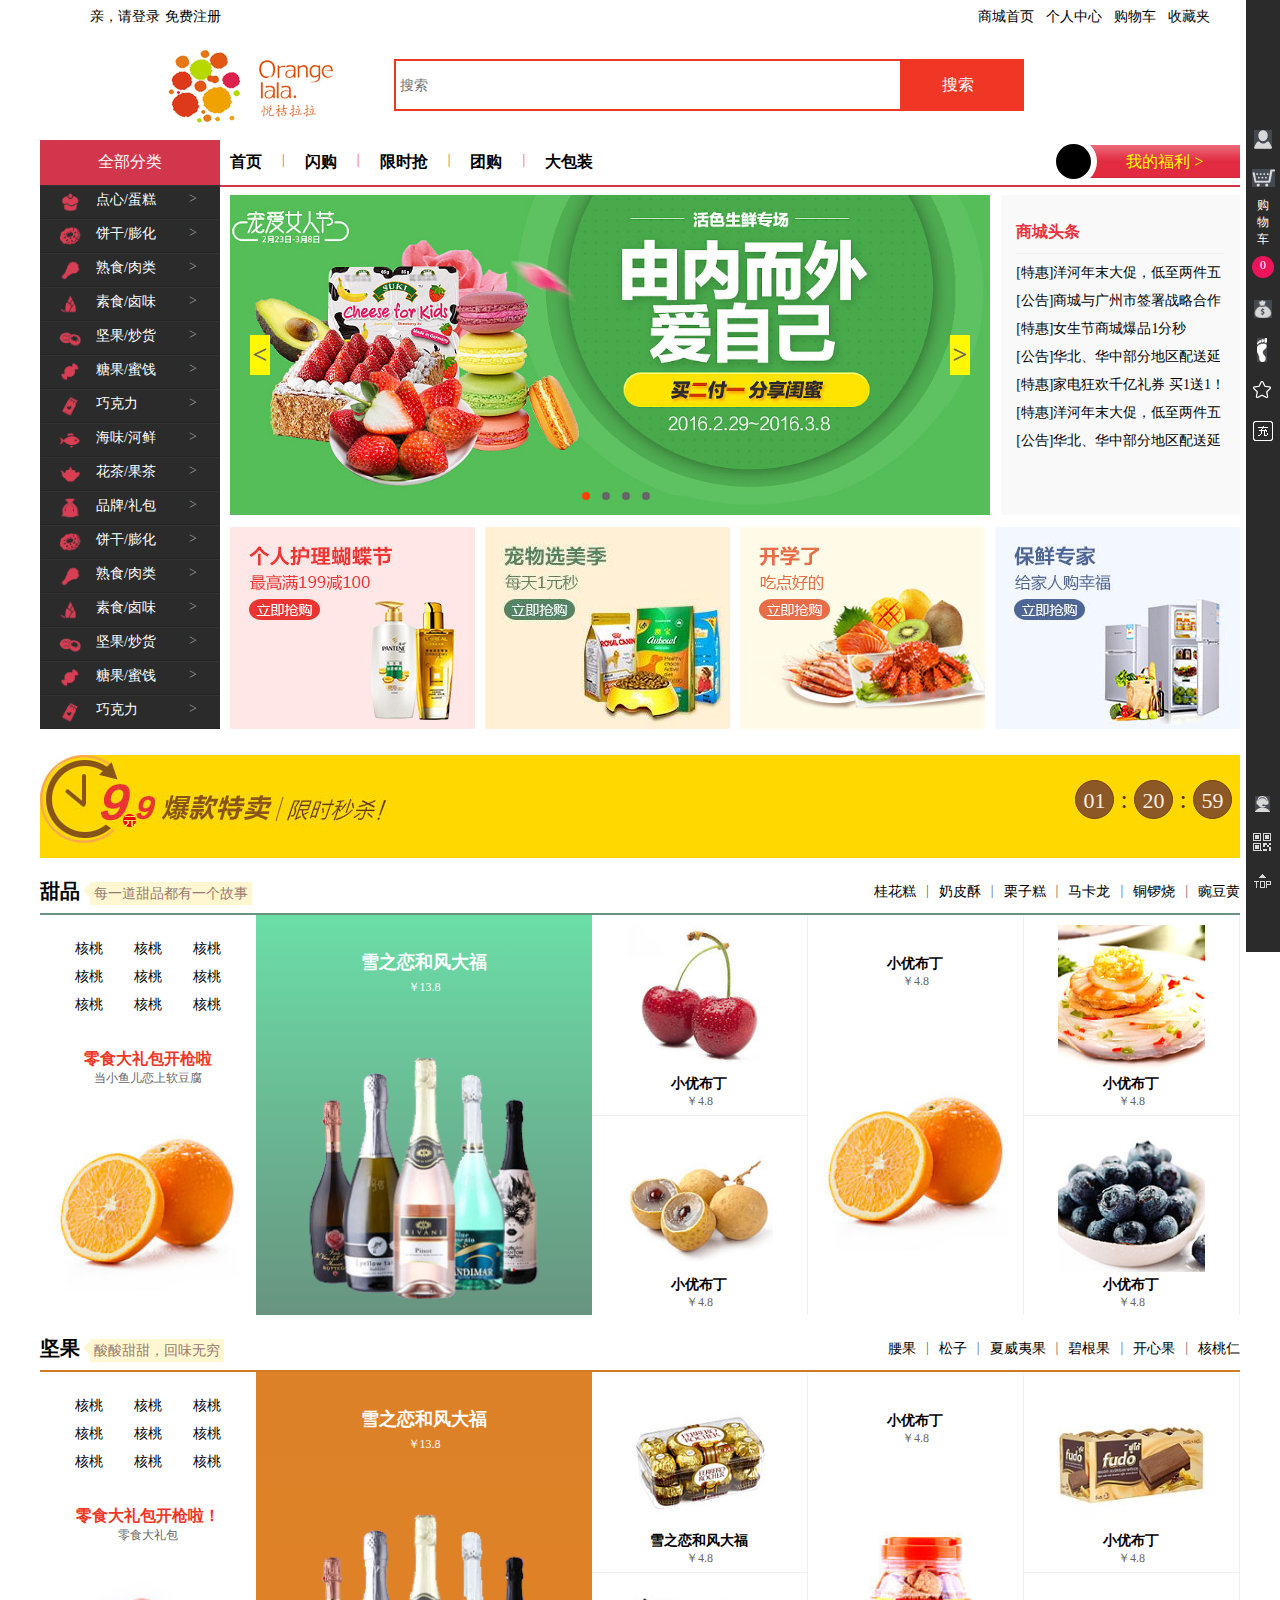
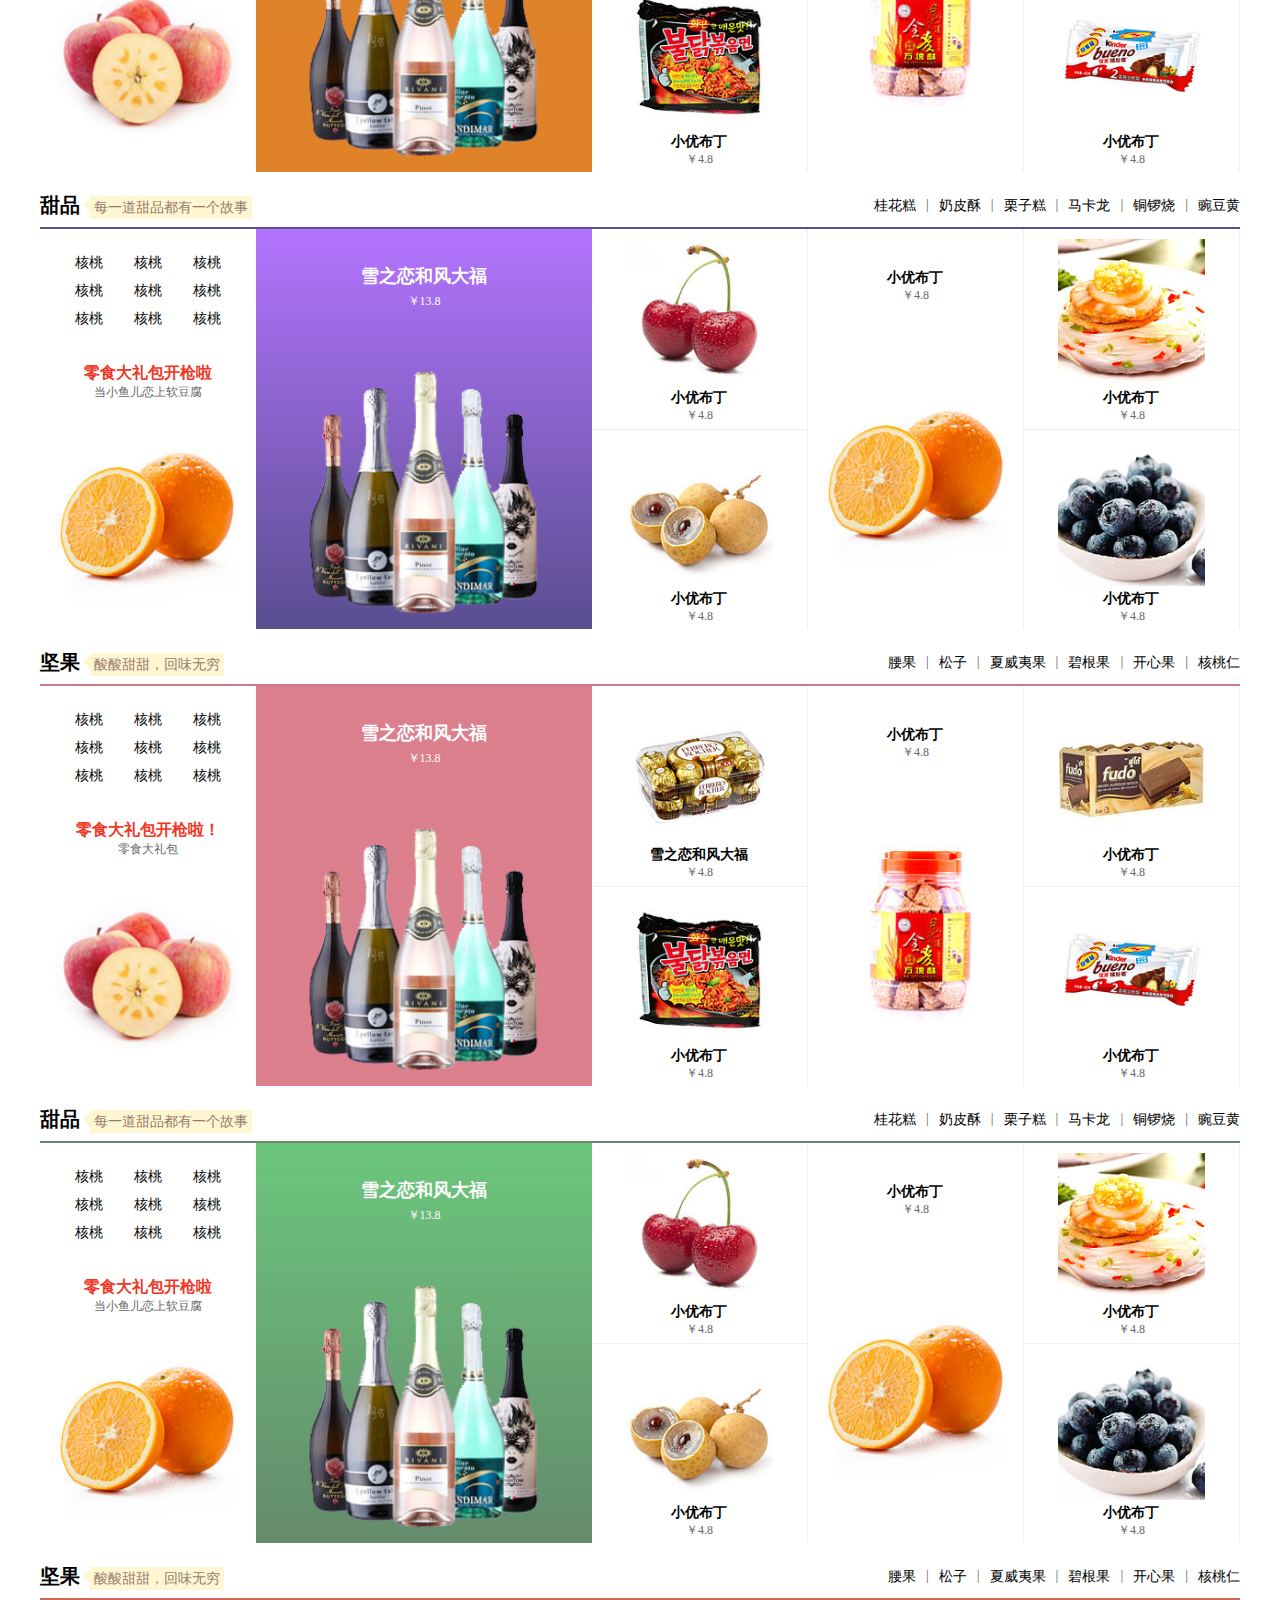
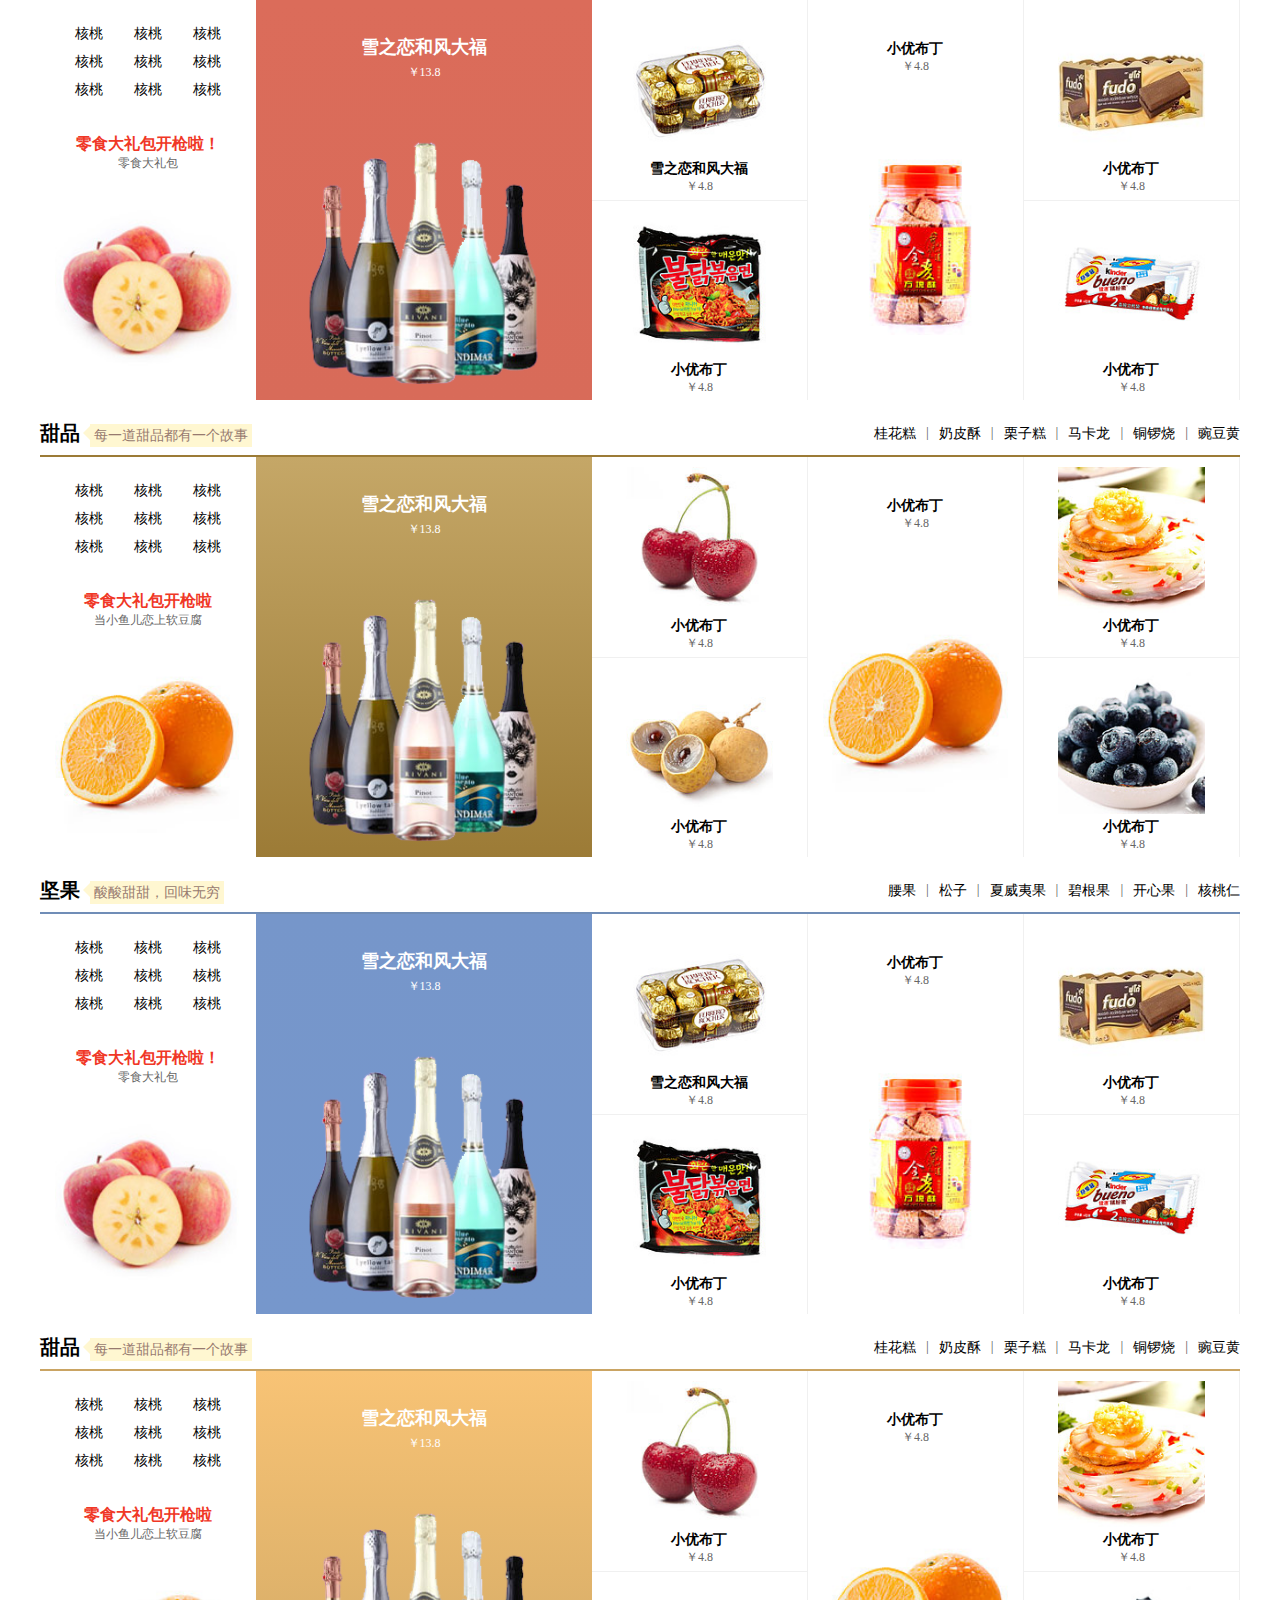
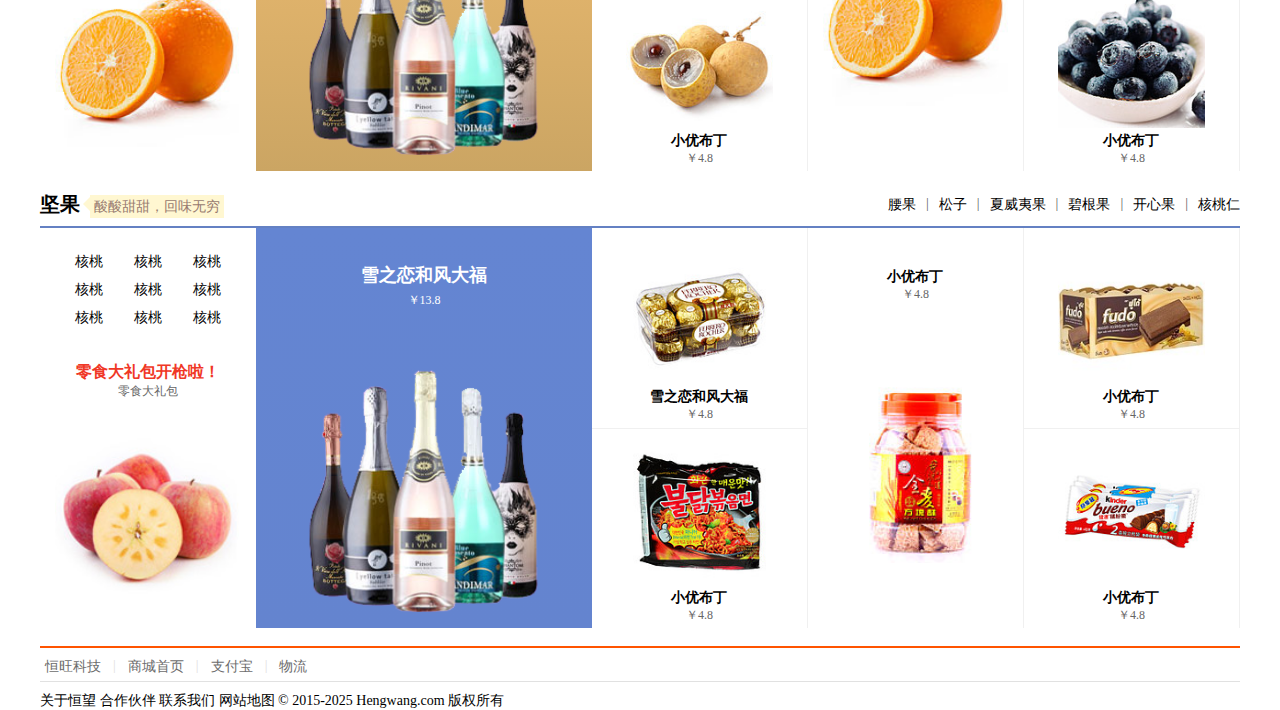
<file: static/index.html>
<!DOCTYPE html>
<html>
    <head lang="en">
        <meta charset="UTF-8">
        <link rel="stylesheet" href="css/base.css"/>
        <link rel="stylesheet" href="css/index.css"/>
        <title></title>
    </head>
    <body>
        <!--头部-->
        <header id="header" class="container"></header>
        <div class="container">
            <!--主体部分-->
            <!--主体顶部-->
            <div id="top" class="clearfix">
                <ul>
                    <li>全部分类</li>
                    <li><a href="#">首页</a></li>
                    <li>|</li>
                    <li><a href="#">闪购</a></li>
                    <li>|</li>
                    <li><a href="#">限时抢</a></li>
                    <li>|</li>
                    <li><a href="#">团购</a></li>
                    <li>|</li>
                    <li><a href="#">大包装</a></li>
                </ul>
                <div>
                    <div>
                        <a href="#"></a>
                    </div>
                    <div>
                        <a href="#">我的福利 ></a>
                    </div>
                </div>
            </div>
            <!--主体头部-->
            <div class="position_relative left_nav">
                <!--主体头部 左侧-->
                <aside class="left position_absolute">
                    <!--垂直黑色列表-->
                    <ul class="left_title">
                        <li>
                            <!--黑色背景div-->
                            <div id="dd">
                                <img src="img/cake.png"/>
                                <a href="#">点心/蛋糕</a>
                                <span>></span>
                            </div>
                            <!--黑色背景div右侧白色div-->
                            <div class="lc_item">
                                <div class="clearfix">
                                    <!--蛋糕-->
                                    <div>
                                        <h3>蛋糕</h3>
                                        <ul>
                                            <li><a href="#">蒸蛋糕</a></li>
                                            <li><a href="#">脱水蛋糕</a></li>
                                            <li><a href="#">瑞士卷</a></li>
                                            <li><a href="#">软面包</a></li>
                                            <li><a href="#">马卡龙</a></li>
                                            <li><a href="#">千层饼</a></li>
                                            <li><a href="#">甜甜圈</a></li>
                                            <li><a href="#">蒸三明治</a></li>
                                            <li><a href="#">铜锣烧</a></li>
                                        </ul>
                                    </div>
                                    <!--点心-->
                                    <div>
                                        <h3>点心</h3>
                                        <ul>
                                            <li><a href="#">蒸蛋糕</a></li>
                                            <li><a href="#">脱水蛋糕</a></li>
                                            <li><a href="#">瑞士卷</a></li>
                                            <li><a href="#">软面包</a></li>
                                            <li><a href="#">马卡龙</a></li>
                                            <li><a href="#">千层饼</a></li>
                                            <li><a href="#">甜甜圈</a></li>
                                            <li><a href="#">蒸三明治</a></li>
                                            <li><a href="#">铜锣烧</a></li>
                                        </ul>
                                    </div>
                                </div>
                                <!--实力商家-->
                                <div>
                                    <h3>实力商家</h3>
                                    <ul>
                                        <li><a href="#">呵官方旗舰店</a></li>
                                        <li><a href="#">格瑞旗舰店</a></li>
                                        <li><a href="#">飞彦大厂直供</a></li>
                                        <li><a href="#">红e·艾菲妮</a></li>
                                        <li><a href="#">本真旗舰店</a></li>
                                        <li><a href="#">杭派女装批发网</a></li>
                                    </ul>
                                </div>
                            </div>
                        </li>
                        <li>
                            <!--黑色背景div-->
                            <div>
                                <img src="img/cookies.png"/>
                                <a href="#">饼干/膨化</a>
                                <span>></span>
                            </div>
                            <!--黑色背景div右侧白色div-->
                            <div class="lc_item">
                                <div class="clearfix">
                                    <!--饼干-->
                                    <div>
                                        <h3>饼干</h3>
                                        <ul>
                                            <li><a href="#">蒸蛋糕</a></li>
                                            <li><a href="#">脱水蛋糕</a></li>
                                            <li><a href="#">瑞士卷</a></li>
                                            <li><a href="#">软面包</a></li>
                                            <li><a href="#">马卡龙</a></li>
                                        </ul>
                                    </div>
                                    <!--薯片-->
                                    <div>
                                        <h3>薯片</h3>
                                        <ul>
                                            <li><a href="#">蒸蛋糕</a></li>
                                            <li><a href="#">脱水蛋糕</a></li>
                                            <li><a href="#">瑞士卷</a></li>
                                            <li><a href="#">软面包</a></li>
                                            <li><a href="#">马卡龙</a></li>
                                            <li><a href="#">千层饼</a></li>
                                            <li><a href="#">甜甜圈</a></li>
                                            <li><a href="#">蒸三明治</a></li>
                                            <li><a href="#">铜锣烧</a></li>
                                        </ul>
                                    </div>
                                    <!--虾条-->
                                    <div>
                                        <h3>虾条</h3>
                                        <ul>
                                            <li><a href="#">蒸蛋糕</a></li>
                                            <li><a href="#">脱水蛋糕</a></li>
                                            <li><a href="#">瑞士卷</a></li>
                                            <li><a href="#">软面包</a></li>
                                            <li><a href="#">马卡龙</a></li>
                                            <li><a href="#">千层饼</a></li>
                                            <li><a href="#">甜甜圈</a></li>
                                            <li><a href="#">蒸三明治</a></li>
                                            <li><a href="#">铜锣烧</a></li>
                                        </ul>
                                    </div>
                                </div>
                                <!--实力商家-->
                                <div>
                                    <h3>实力商家</h3>
                                    <ul>
                                        <li><a href="#">YYKCLOT</a></li>
                                        <li><a href="#">池氏品牌男装</a></li>
                                        <li><a href="#">男装日志</a></li>
                                        <li><a href="#">索比诺官方旗舰店</a></li>
                                        <li><a href="#">onTTno傲徒</a></li>
                                        <li><a href="#">玛狮路男装旗舰店</a></li>
                                        <li><a href="#">劳威特品牌男装</a></li>
                                        <li><a href="#">卡斯郎世家批发城</a></li>
                                    </ul>
                                </div>
                            </div>
                        </li>
                        <li>
                            <!--黑色背景div-->
                            <div>
                                <img src="img/meat.png"/>
                                <a href="#">熟食/肉类</a>
                                <span>></span>
                            </div>
                            <!--黑色背景div右侧白色div-->
                            <div class="lc_item">
                                <div class="clearfix">
                                    <!--猪肉脯-->
                                    <div>
                                        <h3>猪肉脯</h3>
                                        <ul>
                                            <li><a href="#">蒸蛋糕</a></li>
                                            <li><a href="#">脱水蛋糕</a></li>
                                            <li><a href="#">瑞士卷</a></li>
                                            <li><a href="#">软面包</a></li>
                                            <li><a href="#">马卡龙</a></li>
                                        </ul>
                                    </div>
                                    <!--牛肉丝-->
                                    <div>
                                        <h3>牛肉丝</h3>
                                        <ul>
                                            <li><a href="#">蒸蛋糕</a></li>
                                            <li><a href="#">脱水蛋糕</a></li>
                                            <li><a href="#">瑞士卷</a></li>
                                            <li><a href="#">软面包</a></li>
                                            <li><a href="#">马卡龙</a></li>
                                        </ul>
                                    </div>
                                    <!--小香肠-->
                                    <div>
                                        <h3>小香肠</h3>
                                        <ul>
                                            <li><a href="#">蒸蛋糕</a></li>
                                            <li><a href="#">脱水蛋糕</a></li>
                                            <li><a href="#">瑞士卷</a></li>
                                            <li><a href="#">软面包</a></li>
                                            <li><a href="#">铜锣烧</a></li>
                                        </ul>
                                    </div>
                                </div>
                                <!--实力商家-->
                                <div>
                                    <h3>实力商家</h3>
                                    <ul>
                                        <li><a href="#">花言巧语</a></li>
                                        <li><a href="#">糖衣小屋</a></li>
                                        <li><a href="#">卡拉迪克</a></li>
                                        <li><a href="#">暖春童话</a></li>
                                        <li><a href="#">华盛童装批发行</a></li>
                                        <li><a href="#">奈仕化童装旗舰店</a></li>
                                        <li><a href="#">斑蒂尼BONDYNI</a></li>
                                        <li><a href="#">猫儿朵朵</a></li>
                                        <li><a href="#">童衣阁</a></li>
                                    </ul>
                                </div>
                            </div>
                        </li>
                        <li>
                            <!--黑色背景div-->
                            <div>
                                <img src="img/bamboo.png"/>
                                <a href="#">素食/卤味</a>
                                <span>></span>
                            </div>
                            <!--黑色背景div右侧白色div-->
                            <div class="lc_item">
                                <div class="clearfix">
                                    <!--豆干-->
                                    <div>
                                        <h3>豆干</h3>
                                        <ul>
                                            <li><a href="#">蒸蛋糕</a></li>
                                            <li><a href="#">脱水蛋糕</a></li>
                                            <li><a href="#">瑞士卷</a></li>
                                            <li><a href="#">铜锣烧</a></li>
                                        </ul>
                                    </div>
                                    <!--干笋-->
                                    <div>
                                        <h3>干笋</h3>
                                        <ul>
                                            <li><a href="#">蒸蛋糕</a></li>
                                            <li><a href="#">脱水蛋糕</a></li>
                                            <li><a href="#">瑞士卷</a></li>
                                            <li><a href="#">铜锣烧</a></li>
                                        </ul>
                                    </div>
                                </div>
                                <!--鸭脖-->
                                <div>
                                    <h3>鸭脖</h3>
                                    <ul>
                                        <li><a href="#">蒸蛋糕</a></li>
                                        <li><a href="#">脱水蛋糕</a></li>
                                        <li><a href="#">瑞士卷</a></li>
                                        <li><a href="#">软面包</a></li>
                                        <li><a href="#">马卡龙</a></li>
                                        <li><a href="#">千层饼</a></li>
                                        <li><a href="#">甜甜圈</a></li>
                                        <li><a href="#">蒸三明治</a></li>
                                        <li><a href="#">铜锣烧</a></li>
                                    </ul>
                                    <!--实力商家-->
                                    <div>
                                        <h3>实力商家</h3>
                                        <ul>
                                            <li><a href="#">歌芙品牌旗舰店</a></li>
                                            <li><a href="#">爱丝蓝内衣厂</a></li>
                                            <li><a href="#">香港优蓓尔防辐射</a></li>
                                            <li><a href="#">蓉莉娜内衣批发</a></li>
                                        </ul>
                                    </div>
                                </div>
                            </div>
                        </li>
                        <li>
                            <!--黑色背景div-->
                            <div>
                                <img src="img/nut.png"/>
                                <a href="#">坚果/炒货</a>
                                <span>></span>
                            </div>
                            <!--黑色背景div右侧白色div-->
                            <div class="lc_item">
                                <div class="clearfix">
                                    <!--蛋糕-->
                                    <div>
                                        <h3>蛋糕</h3>
                                        <ul>
                                            <li><a href="#">蒸蛋糕</a></li>
                                            <li><a href="#">脱水蛋糕</a></li>
                                            <li><a href="#">瑞士卷</a></li>
                                            <li><a href="#">软面包</a></li>
                                            <li><a href="#">马卡龙</a></li>
                                            <li><a href="#">千层饼</a></li>
                                            <li><a href="#">甜甜圈</a></li>
                                            <li><a href="#">蒸三明治</a></li>
                                            <li><a href="#">铜锣烧</a></li>
                                        </ul>
                                    </div>
                                    <!--点心-->
                                    <div>
                                        <h3>点心</h3>
                                        <ul>
                                            <li><a href="#">蒸蛋糕</a></li>
                                            <li><a href="#">脱水蛋糕</a></li>
                                            <li><a href="#">瑞士卷</a></li>
                                            <li><a href="#">软面包</a></li>
                                            <li><a href="#">马卡龙</a></li>
                                            <li><a href="#">千层饼</a></li>
                                            <li><a href="#">甜甜圈</a></li>
                                            <li><a href="#">蒸三明治</a></li>
                                            <li><a href="#">铜锣烧</a></li>
                                        </ul>
                                    </div>
                                </div>
                                <!--实力商家-->
                                <div>
                                    <h3>实力商家</h3>
                                    <ul>
                                        <li><a href="#">呵官方旗舰店</a></li>
                                        <li><a href="#">格瑞旗舰店</a></li>
                                        <li><a href="#">飞彦大厂直供</a></li>
                                        <li><a href="#">红e·艾菲妮</a></li>
                                        <li><a href="#">本真旗舰店</a></li>
                                        <li><a href="#">杭派女装批发网</a></li>
                                    </ul>
                                </div>
                            </div>
                        </li>
                        <li>
                            <!--黑色背景div-->
                            <div>
                                <img src="img/candy.png"/>
                                <a href="#">糖果/蜜饯</a>
                                <span>></span>
                            </div>
                            <!--黑色背景div右侧白色div-->
                            <div class="lc_item">
                                <div class="clearfix">
                                    <!--蛋糕-->
                                    <div>
                                        <h3>蛋糕</h3>
                                        <ul>
                                            <li><a href="#">蒸蛋糕</a></li>
                                            <li><a href="#">脱水蛋糕</a></li>
                                            <li><a href="#">瑞士卷</a></li>
                                            <li><a href="#">软面包</a></li>
                                            <li><a href="#">马卡龙</a></li>
                                            <li><a href="#">千层饼</a></li>
                                            <li><a href="#">甜甜圈</a></li>
                                            <li><a href="#">蒸三明治</a></li>
                                            <li><a href="#">铜锣烧</a></li>
                                        </ul>
                                    </div>
                                    <!--点心-->
                                    <div>
                                        <h3>点心</h3>
                                        <ul>
                                            <li><a href="#">蒸蛋糕</a></li>
                                            <li><a href="#">脱水蛋糕</a></li>
                                            <li><a href="#">瑞士卷</a></li>
                                            <li><a href="#">软面包</a></li>
                                            <li><a href="#">马卡龙</a></li>
                                            <li><a href="#">千层饼</a></li>
                                            <li><a href="#">甜甜圈</a></li>
                                            <li><a href="#">蒸三明治</a></li>
                                            <li><a href="#">铜锣烧</a></li>
                                        </ul>
                                    </div>
                                </div>
                                <!--实力商家-->
                                <div>
                                    <h3>实力商家</h3>
                                    <ul>
                                        <li><a href="#">呵官方旗舰店</a></li>
                                        <li><a href="#">格瑞旗舰店</a></li>
                                        <li><a href="#">飞彦大厂直供</a></li>
                                        <li><a href="#">红e·艾菲妮</a></li>
                                        <li><a href="#">本真旗舰店</a></li>
                                        <li><a href="#">杭派女装批发网</a></li>
                                    </ul>
                                </div>
                            </div>
                        </li>
                        <li>
                            <!--黑色背景div-->
                            <div>
                                <img src="img/chocolate.png"/>
                                <a href="#">巧克力</a>
                                <span>></span>
                            </div>
                            <!--黑色背景div右侧白色div-->
                            <div class="lc_item">
                                <div class="clearfix">
                                    <!--蛋糕-->
                                    <div>
                                        <h3>蛋糕</h3>
                                        <ul>
                                            <li><a href="#">蒸蛋糕</a></li>
                                            <li><a href="#">脱水蛋糕</a></li>
                                            <li><a href="#">瑞士卷</a></li>
                                            <li><a href="#">软面包</a></li>
                                            <li><a href="#">马卡龙</a></li>
                                            <li><a href="#">千层饼</a></li>
                                            <li><a href="#">甜甜圈</a></li>
                                            <li><a href="#">蒸三明治</a></li>
                                            <li><a href="#">铜锣烧</a></li>
                                        </ul>
                                    </div>
                                    <!--点心-->
                                    <div>
                                        <h3>点心</h3>
                                        <ul>
                                            <li><a href="#">蒸蛋糕</a></li>
                                            <li><a href="#">脱水蛋糕</a></li>
                                            <li><a href="#">瑞士卷</a></li>
                                            <li><a href="#">软面包</a></li>
                                            <li><a href="#">马卡龙</a></li>
                                            <li><a href="#">千层饼</a></li>
                                            <li><a href="#">甜甜圈</a></li>
                                            <li><a href="#">蒸三明治</a></li>
                                            <li><a href="#">铜锣烧</a></li>
                                        </ul>
                                    </div>
                                </div>
                                <!--实力商家-->
                                <div>
                                    <h3>实力商家</h3>
                                    <ul>
                                        <li><a href="#">呵官方旗舰店</a></li>
                                        <li><a href="#">格瑞旗舰店</a></li>
                                        <li><a href="#">飞彦大厂直供</a></li>
                                        <li><a href="#">红e·艾菲妮</a></li>
                                        <li><a href="#">本真旗舰店</a></li>
                                        <li><a href="#">杭派女装批发网</a></li>
                                    </ul>
                                </div>
                            </div>
                        </li>
                        <li>
                            <!--黑色背景div-->
                            <div>
                                <img src="img/fish.png"/>
                                <a href="#">海味/河鲜</a>
                                <span>></span>
                            </div>
                            <!--黑色背景div右侧白色div-->
                            <div class="lc_item">
                                <div class="clearfix">
                                    <!--蛋糕-->
                                    <div>
                                        <h3>蛋糕</h3>
                                        <ul>
                                            <li><a href="#">蒸蛋糕</a></li>
                                            <li><a href="#">脱水蛋糕</a></li>
                                            <li><a href="#">瑞士卷</a></li>
                                            <li><a href="#">软面包</a></li>
                                            <li><a href="#">马卡龙</a></li>
                                            <li><a href="#">千层饼</a></li>
                                            <li><a href="#">甜甜圈</a></li>
                                            <li><a href="#">蒸三明治</a></li>
                                            <li><a href="#">铜锣烧</a></li>
                                        </ul>
                                    </div>
                                    <!--点心-->
                                    <div>
                                        <h3>点心</h3>
                                        <ul>
                                            <li><a href="#">蒸蛋糕</a></li>
                                            <li><a href="#">脱水蛋糕</a></li>
                                            <li><a href="#">瑞士卷</a></li>
                                            <li><a href="#">软面包</a></li>
                                            <li><a href="#">马卡龙</a></li>
                                            <li><a href="#">千层饼</a></li>
                                            <li><a href="#">甜甜圈</a></li>
                                            <li><a href="#">蒸三明治</a></li>
                                            <li><a href="#">铜锣烧</a></li>
                                        </ul>
                                    </div>
                                </div>
                                <!--实力商家-->
                                <div>
                                    <h3>实力商家</h3>
                                    <ul>
                                        <li><a href="#">呵官方旗舰店</a></li>
                                        <li><a href="#">格瑞旗舰店</a></li>
                                        <li><a href="#">飞彦大厂直供</a></li>
                                        <li><a href="#">红e·艾菲妮</a></li>
                                        <li><a href="#">本真旗舰店</a></li>
                                        <li><a href="#">杭派女装批发网</a></li>
                                    </ul>
                                </div>
                            </div>
                        </li>
                        <li>
                            <!--黑色背景div-->
                            <div>
                                <img src="img/tea.png"/>
                                <a href="#">花茶/果茶</a>
                                <span>></span>
                            </div>
                            <!--黑色背景div右侧白色div-->
                            <div class="lc_item">
                                <div class="clearfix">
                                    <!--蛋糕-->
                                    <div>
                                        <h3>蛋糕</h3>
                                        <ul>
                                            <li><a href="#">蒸蛋糕</a></li>
                                            <li><a href="#">脱水蛋糕</a></li>
                                            <li><a href="#">瑞士卷</a></li>
                                            <li><a href="#">软面包</a></li>
                                            <li><a href="#">马卡龙</a></li>
                                            <li><a href="#">千层饼</a></li>
                                            <li><a href="#">甜甜圈</a></li>
                                            <li><a href="#">蒸三明治</a></li>
                                            <li><a href="#">铜锣烧</a></li>
                                        </ul>
                                    </div>
                                    <!--点心-->
                                    <div>
                                        <h3>点心</h3>
                                        <ul>
                                            <li><a href="#">蒸蛋糕</a></li>
                                            <li><a href="#">脱水蛋糕</a></li>
                                            <li><a href="#">瑞士卷</a></li>
                                            <li><a href="#">软面包</a></li>
                                            <li><a href="#">马卡龙</a></li>
                                            <li><a href="#">千层饼</a></li>
                                            <li><a href="#">甜甜圈</a></li>
                                            <li><a href="#">蒸三明治</a></li>
                                            <li><a href="#">铜锣烧</a></li>
                                        </ul>
                                    </div>
                                </div>
                                <!--实力商家-->
                                <div>
                                    <h3>实力商家</h3>
                                    <ul>
                                        <li><a href="#">呵官方旗舰店</a></li>
                                        <li><a href="#">格瑞旗舰店</a></li>
                                        <li><a href="#">飞彦大厂直供</a></li>
                                        <li><a href="#">红e·艾菲妮</a></li>
                                        <li><a href="#">本真旗舰店</a></li>
                                        <li><a href="#">杭派女装批发网</a></li>
                                    </ul>
                                </div>
                            </div>
                        </li>
                        <li>
                            <!--黑色背景div-->
                            <div>
                                <img src="img/package.png"/>
                                <a href="#">品牌/礼包</a>
                                <span>></span>
                            </div>
                            <!--黑色背景div右侧白色div-->
                            <div class="lc_item">
                                <div class="clearfix">
                                    <!--蛋糕-->
                                    <div>
                                        <h3>蛋糕</h3>
                                        <ul>
                                            <li><a href="#">蒸蛋糕</a></li>
                                            <li><a href="#">脱水蛋糕</a></li>
                                            <li><a href="#">瑞士卷</a></li>
                                            <li><a href="#">软面包</a></li>
                                            <li><a href="#">马卡龙</a></li>
                                            <li><a href="#">千层饼</a></li>
                                            <li><a href="#">甜甜圈</a></li>
                                            <li><a href="#">蒸三明治</a></li>
                                            <li><a href="#">铜锣烧</a></li>
                                        </ul>
                                    </div>
                                    <!--点心-->
                                    <div>
                                        <h3>点心</h3>
                                        <ul>
                                            <li><a href="#">蒸蛋糕</a></li>
                                            <li><a href="#">脱水蛋糕</a></li>
                                            <li><a href="#">瑞士卷</a></li>
                                            <li><a href="#">软面包</a></li>
                                            <li><a href="#">马卡龙</a></li>
                                            <li><a href="#">千层饼</a></li>
                                            <li><a href="#">甜甜圈</a></li>
                                            <li><a href="#">蒸三明治</a></li>
                                            <li><a href="#">铜锣烧</a></li>
                                        </ul>
                                    </div>
                                </div>
                                <!--实力商家-->
                                <div>
                                    <h3>实力商家</h3>
                                    <ul>
                                        <li><a href="#">呵官方旗舰店</a></li>
                                        <li><a href="#">格瑞旗舰店</a></li>
                                        <li><a href="#">飞彦大厂直供</a></li>
                                        <li><a href="#">红e·艾菲妮</a></li>
                                        <li><a href="#">本真旗舰店</a></li>
                                        <li><a href="#">杭派女装批发网</a></li>
                                    </ul>
                                </div>
                            </div>
                        </li>
                        <li>
                            <!--黑色背景div-->
                            <div>
                                <img src="img/cookies.png"/>
                                <a href="#">饼干/膨化</a>
                                <span>></span>
                            </div>
                            <!--黑色背景div右侧白色div-->
                            <div class="lc_item">
                                <div class="clearfix">
                                    <!--蛋糕-->
                                    <div>
                                        <h3>蛋糕</h3>
                                        <ul>
                                            <li><a href="#">蒸蛋糕</a></li>
                                            <li><a href="#">脱水蛋糕</a></li>
                                            <li><a href="#">瑞士卷</a></li>
                                            <li><a href="#">软面包</a></li>
                                            <li><a href="#">马卡龙</a></li>
                                            <li><a href="#">千层饼</a></li>
                                            <li><a href="#">甜甜圈</a></li>
                                            <li><a href="#">蒸三明治</a></li>
                                            <li><a href="#">铜锣烧</a></li>
                                        </ul>
                                    </div>
                                    <!--点心-->
                                    <div>
                                        <h3>点心</h3>
                                        <ul>
                                            <li><a href="#">蒸蛋糕</a></li>
                                            <li><a href="#">脱水蛋糕</a></li>
                                            <li><a href="#">瑞士卷</a></li>
                                            <li><a href="#">软面包</a></li>
                                            <li><a href="#">马卡龙</a></li>
                                            <li><a href="#">千层饼</a></li>
                                            <li><a href="#">甜甜圈</a></li>
                                            <li><a href="#">蒸三明治</a></li>
                                            <li><a href="#">铜锣烧</a></li>
                                        </ul>
                                    </div>
                                </div>
                                <!--实力商家-->
                                <div>
                                    <h3>实力商家</h3>
                                    <ul>
                                        <li><a href="#">呵官方旗舰店</a></li>
                                        <li><a href="#">格瑞旗舰店</a></li>
                                        <li><a href="#">飞彦大厂直供</a></li>
                                        <li><a href="#">红e·艾菲妮</a></li>
                                        <li><a href="#">本真旗舰店</a></li>
                                        <li><a href="#">杭派女装批发网</a></li>
                                    </ul>
                                </div>
                            </div>
                        </li>
                        <li>
                            <!--黑色背景div-->
                            <div>
                                <img src="img/meat.png"/>
                                <a href="#">熟食/肉类</a>
                                <span>></span>
                            </div>
                            <!--黑色背景div右侧白色div-->
                            <div class="lc_item">
                                <div class="clearfix">
                                    <!--蛋糕-->
                                    <div>
                                        <h3>蛋糕</h3>
                                        <ul>
                                            <li><a href="#">蒸蛋糕</a></li>
                                            <li><a href="#">脱水蛋糕</a></li>
                                            <li><a href="#">瑞士卷</a></li>
                                            <li><a href="#">软面包</a></li>
                                            <li><a href="#">马卡龙</a></li>
                                            <li><a href="#">千层饼</a></li>
                                            <li><a href="#">甜甜圈</a></li>
                                            <li><a href="#">蒸三明治</a></li>
                                            <li><a href="#">铜锣烧</a></li>
                                        </ul>
                                    </div>
                                    <!--点心-->
                                    <div>
                                        <h3>点心</h3>
                                        <ul>
                                            <li><a href="#">蒸蛋糕</a></li>
                                            <li><a href="#">脱水蛋糕</a></li>
                                            <li><a href="#">瑞士卷</a></li>
                                            <li><a href="#">软面包</a></li>
                                            <li><a href="#">马卡龙</a></li>
                                            <li><a href="#">千层饼</a></li>
                                            <li><a href="#">甜甜圈</a></li>
                                            <li><a href="#">蒸三明治</a></li>
                                            <li><a href="#">铜锣烧</a></li>
                                        </ul>
                                    </div>
                                </div>
                                <!--实力商家-->
                                <div>
                                    <h3>实力商家</h3>
                                    <ul>
                                        <li><a href="#">呵官方旗舰店</a></li>
                                        <li><a href="#">格瑞旗舰店</a></li>
                                        <li><a href="#">飞彦大厂直供</a></li>
                                        <li><a href="#">红e·艾菲妮</a></li>
                                        <li><a href="#">本真旗舰店</a></li>
                                        <li><a href="#">杭派女装批发网</a></li>
                                    </ul>
                                </div>
                            </div>
                        </li>
                        <li>
                            <!--黑色背景div-->
                            <div>
                                <img src="img/bamboo.png"/>
                                <a href="#">素食/卤味</a>
                                <span>></span>
                            </div>
                            <!--黑色背景div右侧白色div-->
                            <div class="lc_item">
                                <div class="clearfix">
                                    <!--蛋糕-->
                                    <div>
                                        <h3>蛋糕</h3>
                                        <ul>
                                            <li><a href="#">蒸蛋糕</a></li>
                                            <li><a href="#">脱水蛋糕</a></li>
                                            <li><a href="#">瑞士卷</a></li>
                                            <li><a href="#">软面包</a></li>
                                            <li><a href="#">马卡龙</a></li>
                                            <li><a href="#">千层饼</a></li>
                                            <li><a href="#">甜甜圈</a></li>
                                            <li><a href="#">蒸三明治</a></li>
                                            <li><a href="#">铜锣烧</a></li>
                                        </ul>
                                    </div>
                                    <!--点心-->
                                    <div>
                                        <h3>点心</h3>
                                        <ul>
                                            <li><a href="#">蒸蛋糕</a></li>
                                            <li><a href="#">脱水蛋糕</a></li>
                                            <li><a href="#">瑞士卷</a></li>
                                            <li><a href="#">软面包</a></li>
                                            <li><a href="#">马卡龙</a></li>
                                            <li><a href="#">千层饼</a></li>
                                            <li><a href="#">甜甜圈</a></li>
                                            <li><a href="#">蒸三明治</a></li>
                                            <li><a href="#">铜锣烧</a></li>
                                        </ul>
                                    </div>
                                </div>
                                <!--实力商家-->
                                <div>
                                    <h3>实力商家</h3>
                                    <ul>
                                        <li><a href="#">呵官方旗舰店</a></li>
                                        <li><a href="#">格瑞旗舰店</a></li>
                                        <li><a href="#">飞彦大厂直供</a></li>
                                        <li><a href="#">红e·艾菲妮</a></li>
                                        <li><a href="#">本真旗舰店</a></li>
                                        <li><a href="#">杭派女装批发网</a></li>
                                    </ul>
                                </div>
                            </div>
                        </li>
                        <li>
                            <!--黑色背景div-->
                            <div>
                                <img src="img/nut.png"/>
                                <a href="#">坚果/炒货</a>
                                <span>></span>
                            </div>
                            <!--黑色背景div右侧白色div-->
                            <div class="lc_item">
                                <div class="clearfix">
                                    <!--蛋糕-->
                                    <div>
                                        <h3>蛋糕</h3>
                                        <ul>
                                            <li><a href="#">蒸蛋糕</a></li>
                                            <li><a href="#">脱水蛋糕</a></li>
                                            <li><a href="#">瑞士卷</a></li>
                                            <li><a href="#">软面包</a></li>
                                            <li><a href="#">马卡龙</a></li>
                                            <li><a href="#">千层饼</a></li>
                                            <li><a href="#">甜甜圈</a></li>
                                            <li><a href="#">蒸三明治</a></li>
                                            <li><a href="#">铜锣烧</a></li>
                                        </ul>
                                    </div>
                                    <!--点心-->
                                    <div>
                                        <h3>点心</h3>
                                        <ul>
                                            <li><a href="#">蒸蛋糕</a></li>
                                            <li><a href="#">脱水蛋糕</a></li>
                                            <li><a href="#">瑞士卷</a></li>
                                            <li><a href="#">软面包</a></li>
                                            <li><a href="#">马卡龙</a></li>
                                            <li><a href="#">千层饼</a></li>
                                            <li><a href="#">甜甜圈</a></li>
                                            <li><a href="#">蒸三明治</a></li>
                                            <li><a href="#">铜锣烧</a></li>
                                        </ul>
                                    </div>
                                </div>
                                <!--实力商家-->
                                <div>
                                    <h3>实力商家</h3>
                                    <ul>
                                        <li><a href="#">呵官方旗舰店</a></li>
                                        <li><a href="#">格瑞旗舰店</a></li>
                                        <li><a href="#">飞彦大厂直供</a></li>
                                        <li><a href="#">红e·艾菲妮</a></li>
                                        <li><a href="#">本真旗舰店</a></li>
                                        <li><a href="#">杭派女装批发网</a></li>
                                    </ul>
                                </div>
                            </div>
                        </li>
                        <li>
                            <!--黑色背景div-->
                            <div>
                                <img src="img/candy.png"/>
                                <a href="#">糖果/蜜饯</a>
                                <span>></span>
                            </div>
                            <!--黑色背景div右侧白色div-->
                            <div class="lc_item">
                                <div class="clearfix">
                                    <!--蛋糕-->
                                    <div>
                                        <h3>蛋糕</h3>
                                        <ul>
                                            <li><a href="#">蒸蛋糕</a></li>
                                            <li><a href="#">脱水蛋糕</a></li>
                                            <li><a href="#">瑞士卷</a></li>
                                            <li><a href="#">软面包</a></li>
                                            <li><a href="#">马卡龙</a></li>
                                            <li><a href="#">千层饼</a></li>
                                            <li><a href="#">甜甜圈</a></li>
                                            <li><a href="#">蒸三明治</a></li>
                                            <li><a href="#">铜锣烧</a></li>
                                        </ul>
                                    </div>
                                    <!--点心-->
                                    <div>
                                        <h3>点心</h3>
                                        <ul>
                                            <li><a href="#">蒸蛋糕</a></li>
                                            <li><a href="#">脱水蛋糕</a></li>
                                            <li><a href="#">瑞士卷</a></li>
                                            <li><a href="#">软面包</a></li>
                                            <li><a href="#">马卡龙</a></li>
                                            <li><a href="#">千层饼</a></li>
                                            <li><a href="#">甜甜圈</a></li>
                                            <li><a href="#">蒸三明治</a></li>
                                            <li><a href="#">铜锣烧</a></li>
                                        </ul>
                                    </div>
                                </div>
                                <!--实力商家-->
                                <div>
                                    <h3>实力商家</h3>
                                    <ul>
                                        <li><a href="#">呵官方旗舰店</a></li>
                                        <li><a href="#">格瑞旗舰店</a></li>
                                        <li><a href="#">飞彦大厂直供</a></li>
                                        <li><a href="#">红e·艾菲妮</a></li>
                                        <li><a href="#">本真旗舰店</a></li>
                                        <li><a href="#">杭派女装批发网</a></li>
                                    </ul>
                                </div>
                            </div>
                        </li>
                        <li>
                            <!--黑色背景div-->
                            <div>
                                <img src="img/chocolate.png"/>
                                <a href="#">巧克力</a>
                                <span>></span>
                            </div>
                            <!--黑色背景div右侧白色div-->
                            <div class="lc_item">
                                <div class="clearfix">
                                    <!--蛋糕-->
                                    <div>
                                        <h3>蛋糕</h3>
                                        <ul>
                                            <li><a href="#">蒸蛋糕</a></li>
                                            <li><a href="#">脱水蛋糕</a></li>
                                            <li><a href="#">瑞士卷</a></li>
                                            <li><a href="#">软面包</a></li>
                                            <li><a href="#">马卡龙</a></li>
                                            <li><a href="#">千层饼</a></li>
                                            <li><a href="#">甜甜圈</a></li>
                                            <li><a href="#">蒸三明治</a></li>
                                            <li><a href="#">铜锣烧</a></li>
                                        </ul>
                                    </div>
                                    <!--点心-->
                                    <div>
                                        <h3>点心</h3>
                                        <ul>
                                            <li><a href="#">蒸蛋糕</a></li>
                                            <li><a href="#">脱水蛋糕</a></li>
                                            <li><a href="#">瑞士卷</a></li>
                                            <li><a href="#">软面包</a></li>
                                            <li><a href="#">马卡龙</a></li>
                                            <li><a href="#">千层饼</a></li>
                                            <li><a href="#">甜甜圈</a></li>
                                            <li><a href="#">蒸三明治</a></li>
                                            <li><a href="#">铜锣烧</a></li>
                                        </ul>
                                    </div>
                                </div>
                                <!--实力商家-->
                                <div>
                                    <h3>实力商家</h3>
                                    <ul>
                                        <li><a href="#">呵官方旗舰店</a></li>
                                        <li><a href="#">格瑞旗舰店</a></li>
                                        <li><a href="#">飞彦大厂直供</a></li>
                                        <li><a href="#">红e·艾菲妮</a></li>
                                        <li><a href="#">本真旗舰店</a></li>
                                        <li><a href="#">杭派女装批发网</a></li>
                                    </ul>
                                </div>
                            </div>
                        </li>
                    </ul>
                </aside>
                <!--主体头部 中间轮播-->
                <section id="wrapper" class="middle position_absolute">
                    <!--四张大图-->
                    <ul class="clearfix">
                        <li>
                            <a href="#">
                                <img src="img/ad1.jpg"/>
                            </a>
                        </li>
                        <li>
                            <a href="#">
                                <img src="img/ad2.jpg"/>
                            </a>
                        </li>
                        <li>
                            <a href="#">
                                <img src="img/ad3.jpg"/>
                            </a>
                        </li>
                        <li>
                            <a href="#">
                                <img src="img/ad4.jpg"/>
                            </a>
                        </li>
                        <li>
                            <a href="#">
                                <img src="img/ad1.jpg"/>
                            </a>
                        </li>
                    </ul>
                    <!--四个圆按钮-->
                    <ul class="clearfix">
                        <li>
                            <a class="selected" href="#"></a>
                        </li>
                        <li>
                            <a href="#"></a>
                        </li>
                        <li>
                            <a href="#"></a>
                        </li>
                        <li>
                            <a href="#"></a>
                        </li>
                    </ul>
                    <!--左右箭头-->
                    <div id="left_arrow" class="arrow"><</div>
                    <div id="right_arrow" class="arrow">></div>
                </section>
                <!--主体头部 右侧-->
                <aside class="right">
                    <ul>
                        <li><p>商城头条</p></li>
                        <li><a href="#">[特惠]洋河年末大促，低至两件五</a></li>
                        <li><a href="#">[公告]商城与广州市签署战略合作</a></li>
                        <li><a href="#">[特惠]女生节商城爆品1分秒</a></li>
                        <li><a href="#">[公告]华北、华中部分地区配送延</a></li>
                        <li><a href="#">[特惠]家电狂欢千亿礼券 买1送1！</a></li>
                        <li><a href="#">[特惠]洋河年末大促，低至两件五</a></li>
                        <li><a href="#">[公告]华北、华中部分地区配送延</a></li>
                    </ul>
                </aside>
                <!--轮播图下方四张图-->
                <div class="bottom">
                    <ul>
                        <li><img src="img/row1.jpg"/></li>
                        <li><img src="img/row2.jpg"/></li>
                        <li><img src="img/row3.jpg"/></li>
                        <li><img src="img/row4.jpg"/></li>
                    </ul>
                </div>
            </div>
            <!--爆款特卖-->
            <div class="onSale clearfix">
                <!--爆款特卖右侧倒计时-->
                <div>
                    <ul>
                        <li class="cir">
                            <span>01</span>
                        </li>
                        <li class="dot">:</li>
                        <li class="cir">
                            <span>20</span>
                        </li>
                        <li class="dot">:</li>
                        <li class="cir">
                            <span>59</span>
                        </li>
                    </ul>
                </div>
                <!--爆款特卖下部图片列表-->
                <ul class="onSale_list">
                    <!--<li>
                        <a href="#"><img src="img/sale3.jpg"/></a>
                        <a href="#">ZEK 原味海苔</a>
                        <div>
                            <span>￥</span><span>9.90</span>
                            <button>秒杀</button>
                        </div>
                    </li>-->
                    <!--<li>
                        <a href="#"><img src="img/sale2.jpg"/></a>
                        <a href="#">ZEK 原味海苔</a>
                        <div>
                            <span>￥</span><span>9.90</span>
                            <button>秒杀</button>
                        </div>
                    </li>-->
                    <!--<li>
                        <a href="#"><img src="img/sale1.jpg"/></a>
                        <a href="#">ZEK 原味海苔</a>
                        <div>
                            <span>￥</span><span>9.90</span>
                            <button>秒杀</button>
                        </div>
                    </li>-->
                    <!--<li>
                        <a href="#"><img src="img/sale2.jpg"/></a>
                        <a href="#">ZEK 原味海苔</a>
                        <div>
                            <span>￥</span><span>9.90</span>
                            <button>秒杀</button>
                        </div>
                    </li>-->
                </ul>
            </div>
            <!--1F：甜品-->
            <div class="floor">
                <!--楼层标题-->
                <div class="fl_title">
                    <h3>甜品</h3>
                    <span></span><span>每一道甜品都有一个故事</span>
                    <ul>
                        <li><a href="#">桂花糕</a></li>
                        <li>|</li>
                        <li><a href="#">奶皮酥</a></li>
                        <li>|</li>
                        <li><a href="#">栗子糕</a></li>
                        <li>|</li>
                        <li><a href="#">马卡龙</a></li>
                        <li>|</li>
                        <li><a href="#">铜锣烧</a></li>
                        <li>|</li>
                        <li><a href="#">豌豆黄</a></li>
                    </ul>
                </div>
                <!--楼层内容-->
                <div class="fl_body clearfix">
                    <!--第一列：橙子-->
                    <div>
                        <div class="walnut">
                            <p>
                                <a href="#">核桃</a>
                                <a href="#">核桃</a>
                                <a href="#">核桃</a>
                            </p>
                            <p>
                                <a href="#">核桃</a>
                                <a href="#">核桃</a>
                                <a href="#">核桃</a>
                            </p>
                            <p>
                                <a href="#">核桃</a>
                                <a href="#">核桃</a>
                                <a href="#">核桃</a>
                            </p>
                        </div>
                        <div>
                            <p><a href="#">零食大礼包开枪啦</a></p>
                            <p><a href="#">当小鱼儿恋上软豆腐</a></p>
                        </div>
                        <div>
                            <img src="img/5.jpg"/>
                        </div>
                    </div>
                    <!--第二列：洋酒-->
                    <div class="wine">
                        <p>雪之恋和风大福</p>
                        <p>￥13.8</p>
                        <div>
                            <img src="img/act1.png"/>
                        </div>
                    </div>
                    <!--第三列：殷桃+荔枝-->
                    <div class="lych">
                        <a href="#">
                            <div class="lych_top">
                                <div></div>
                                <div class="middle_img">
                                    <img src="img/1.jpg"/>
                                </div>
                                <div class="bottom_text">
                                    <h3>小优布丁</h3>
                                    <p>￥4.8</p>
                                </div>
                            </div>
                        </a>
                        <a href="#">
                            <div class="lych_bottom">
                                <div></div>
                                <div class="middle_img">
                                <img src="img/2.jpg"/>
                                </div>
                                <div class="bottom_text">
                                    <h3>小优布丁</h3>
                                    <p>￥4.8</p>
                                </div>
                            </div>
                        </a>
                    </div>
                    <!--第四列：橙子-->
                    <div class="orange2">
                        <a href="#">
                            <div class="or2_main">
                                <div></div>
                                <div class="or2_text">
                                    <h3>小优布丁</h3>
                                    <p>￥4.8</p>
                                </div>
                                <div class="or2_img">
                                    <img src="img/5.jpg"/>
                                </div>
                            </div>
                        </a>
                    </div>
                    <!--第五列：pie+蓝莓-->
                    <div class="lych">
                        <a href="#">
                            <div class="lych_top">
                                <div></div>
                                <div class="middle_img">
                                    <img src="img/3.jpg"/>
                                </div>
                                <div class="bottom_text">
                                    <h3>小优布丁</h3>
                                    <p>￥4.8</p>
                                </div>
                            </div>
                        </a>
                        <a href="#">
                            <div class="lych_bottom">
                                <div></div>
                                <div class="middle_img">
                                    <img src="img/4.jpg"/>
                                </div>
                                <div class="bottom_text">
                                    <h3>小优布丁</h3>
                                    <p>￥4.8</p>
                                </div>
                            </div>
                        </a>
                    </div>
                </div>
            </div>
            <!--2F：坚果-->
            <div class="floor">
                <!--楼层标题-->
                <div class="fl_title">
                    <h3>坚果</h3>
                    <span></span><span>酸酸甜甜，回味无穷</span>
                    <ul>
                        <li><a href="#">腰果</a></li>
                        <li>|</li>
                        <li><a href="#">松子</a></li>
                        <li>|</li>
                        <li><a href="#">夏威夷果</a></li>
                        <li>|</li>
                        <li><a href="#">碧根果</a></li>
                        <li>|</li>
                        <li><a href="#">开心果</a></li>
                        <li>|</li>
                        <li><a href="#">核桃仁</a></li>
                    </ul>
                </div>
                <!--楼层内容-->
                <div class="fl_body clearfix f2">
                    <!--第一列：苹果-->
                    <div>
                        <div class="walnut">
                            <p>
                                <a href="#">核桃</a>
                                <a href="#">核桃</a>
                                <a href="#">核桃</a>
                            </p>
                            <p>
                                <a href="#">核桃</a>
                                <a href="#">核桃</a>
                                <a href="#">核桃</a>
                            </p>
                            <p>
                                <a href="#">核桃</a>
                                <a href="#">核桃</a>
                                <a href="#">核桃</a>
                            </p>
                        </div>
                        <div>
                            <p><a href="#">零食大礼包开枪啦！</a></p>
                            <p><a href="#">零食大礼包</a></p>
                        </div>
                        <div>
                            <img src="img/11.jpg"/>
                        </div>
                    </div>
                    <!--第二列：大杂烩-->
                    <div class="wine" style="background: linear-gradient(to bottom, #DD8128, #DF8228)">
                        <p>雪之恋和风大福</p>
                        <p>￥13.8</p>
                        <div>
                            <img src="img/act1.png"/>
                        </div>
                    </div>
                    <!--第三列：巧克力+方便面-->
                    <div class="lych">
                        <a href="#">
                            <div class="lych_top">
                                <div></div>
                                <div class="middle_img">
                                    <img src="img/6.jpg"/>
                                </div>
                                <div class="bottom_text">
                                    <h3>雪之恋和风大福</h3>
                                    <p>￥4.8</p>
                                </div>
                            </div>
                        </a>
                        <a href="#">
                            <div class="lych_bottom">
                                <div></div>
                                <div class="middle_img">
                                    <img src="img/7.jpg"/>
                                </div>
                                <div class="bottom_text">
                                    <h3>小优布丁</h3>
                                    <p>￥4.8</p>
                                </div>
                            </div>
                        </a>
                    </div>
                    <!--第四列：全麦-->
                    <div class="orange2">
                        <a href="#">
                            <div class="or2_main">
                                <div></div>
                                <div class="or2_text">
                                    <h3>小优布丁</h3>
                                    <p>￥4.8</p>
                                </div>
                                <div class="or2_img">
                                    <img src="img/10.jpg"/>
                                </div>
                            </div>
                        </a>
                    </div>
                    <!--第五列：fudo+kinder-->
                    <div class="lych">
                        <a href="#">
                            <div class="lych_top">
                                <div></div>
                                <div class="middle_img">
                                    <img src="img/8.jpg"/>
                                </div>
                                <div class="bottom_text">
                                    <h3>小优布丁</h3>
                                    <p>￥4.8</p>
                                </div>
                            </div>
                        </a>
                        <a href="#">
                            <div class="lych_bottom">
                                <div></div>
                                <div class="middle_img">
                                    <img src="img/9.jpg"/>
                                </div>
                                <div class="bottom_text">
                                    <h3>小优布丁</h3>
                                    <p>￥4.8</p>
                                </div>
                            </div>
                        </a>
                    </div>
                </div>
            </div>
            <!--3F：甜品-->
            <div class="floor">
                <!--楼层标题-->
                <div class="fl_title">
                    <h3>甜品</h3>
                    <span></span><span>每一道甜品都有一个故事</span>
                    <ul>
                        <li><a href="#">桂花糕</a></li>
                        <li>|</li>
                        <li><a href="#">奶皮酥</a></li>
                        <li>|</li>
                        <li><a href="#">栗子糕</a></li>
                        <li>|</li>
                        <li><a href="#">马卡龙</a></li>
                        <li>|</li>
                        <li><a href="#">铜锣烧</a></li>
                        <li>|</li>
                        <li><a href="#">豌豆黄</a></li>
                    </ul>
                </div>
                <!--楼层内容-->
                <div class="fl_body clearfix f3">
                    <!--第一列：橙子-->
                    <div>
                        <div class="walnut">
                            <p>
                                <a href="#">核桃</a>
                                <a href="#">核桃</a>
                                <a href="#">核桃</a>
                            </p>
                            <p>
                                <a href="#">核桃</a>
                                <a href="#">核桃</a>
                                <a href="#">核桃</a>
                            </p>
                            <p>
                                <a href="#">核桃</a>
                                <a href="#">核桃</a>
                                <a href="#">核桃</a>
                            </p>
                        </div>
                        <div>
                            <p><a href="#">零食大礼包开枪啦</a></p>
                            <p><a href="#">当小鱼儿恋上软豆腐</a></p>
                        </div>
                        <div>
                            <img src="img/5.jpg"/>
                        </div>
                    </div>
                    <!--第二列：洋酒-->
                    <div class="wine" style="background: linear-gradient(to bottom, #B474FE, #594E90)">
                        <p>雪之恋和风大福</p>
                        <p>￥13.8</p>
                        <div>
                            <img src="img/act1.png"/>
                        </div>
                    </div>
                    <!--第三列：殷桃+荔枝-->
                    <div class="lych">
                        <a href="#">
                            <div class="lych_top">
                                <div></div>
                                <div class="middle_img">
                                    <img src="img/1.jpg"/>
                                </div>
                                <div class="bottom_text">
                                    <h3>小优布丁</h3>
                                    <p>￥4.8</p>
                                </div>
                            </div>
                        </a>
                        <a href="#">
                            <div class="lych_bottom">
                                <div></div>
                                <div class="middle_img">
                                    <img src="img/2.jpg"/>
                                </div>
                                <div class="bottom_text">
                                    <h3>小优布丁</h3>
                                    <p>￥4.8</p>
                                </div>
                            </div>
                        </a>
                    </div>
                    <!--第四列：橙子-->
                    <div class="orange2">
                        <a href="#">
                            <div class="or2_main">
                                <div></div>
                                <div class="or2_text">
                                    <h3>小优布丁</h3>
                                    <p>￥4.8</p>
                                </div>
                                <div class="or2_img">
                                    <img src="img/5.jpg"/>
                                </div>
                            </div>
                        </a>
                    </div>
                    <!--第五列：pie+蓝莓-->
                    <div class="lych">
                        <a href="#">
                            <div class="lych_top">
                                <div></div>
                                <div class="middle_img">
                                    <img src="img/3.jpg"/>
                                </div>
                                <div class="bottom_text">
                                    <h3>小优布丁</h3>
                                    <p>￥4.8</p>
                                </div>
                            </div>
                        </a>
                        <a href="#">
                            <div class="lych_bottom">
                                <div></div>
                                <div class="middle_img">
                                    <img src="img/4.jpg"/>
                                </div>
                                <div class="bottom_text">
                                    <h3>小优布丁</h3>
                                    <p>￥4.8</p>
                                </div>
                            </div>
                        </a>
                    </div>
                </div>
            </div>
            <!--4F：坚果-->
            <div class="floor">
                <!--楼层标题-->
                <div class="fl_title">
                    <h3>坚果</h3>
                    <span></span><span>酸酸甜甜，回味无穷</span>
                    <ul>
                        <li><a href="#">腰果</a></li>
                        <li>|</li>
                        <li><a href="#">松子</a></li>
                        <li>|</li>
                        <li><a href="#">夏威夷果</a></li>
                        <li>|</li>
                        <li><a href="#">碧根果</a></li>
                        <li>|</li>
                        <li><a href="#">开心果</a></li>
                        <li>|</li>
                        <li><a href="#">核桃仁</a></li>
                    </ul>
                </div>
                <!--楼层内容-->
                <div class="fl_body clearfix f4">
                    <!--第一列：苹果-->
                    <div>
                        <div class="walnut">
                            <p>
                                <a href="#">核桃</a>
                                <a href="#">核桃</a>
                                <a href="#">核桃</a>
                            </p>
                            <p>
                                <a href="#">核桃</a>
                                <a href="#">核桃</a>
                                <a href="#">核桃</a>
                            </p>
                            <p>
                                <a href="#">核桃</a>
                                <a href="#">核桃</a>
                                <a href="#">核桃</a>
                            </p>
                        </div>
                        <div>
                            <p><a href="#">零食大礼包开枪啦！</a></p>
                            <p><a href="#">零食大礼包</a></p>
                        </div>
                        <div>
                            <img src="img/11.jpg"/>
                        </div>
                    </div>
                    <!--第二列：大杂烩-->
                    <div class="wine" style="background: linear-gradient(to bottom, #DC7F8D, #DC808D)">
                        <p>雪之恋和风大福</p>
                        <p>￥13.8</p>
                        <div>
                            <img src="img/act1.png"/>
                        </div>
                    </div>
                    <!--第三列：巧克力+方便面-->
                    <div class="lych">
                        <a href="#">
                            <div class="lych_top">
                                <div></div>
                                <div class="middle_img">
                                    <img src="img/6.jpg"/>
                                </div>
                                <div class="bottom_text">
                                    <h3>雪之恋和风大福</h3>
                                    <p>￥4.8</p>
                                </div>
                            </div>
                        </a>
                        <a href="#">
                            <div class="lych_bottom">
                                <div></div>
                                <div class="middle_img">
                                    <img src="img/7.jpg"/>
                                </div>
                                <div class="bottom_text">
                                    <h3>小优布丁</h3>
                                    <p>￥4.8</p>
                                </div>
                            </div>
                        </a>
                    </div>
                    <!--第四列：全麦-->
                    <div class="orange2">
                        <a href="#">
                            <div class="or2_main">
                                <div></div>
                                <div class="or2_text">
                                    <h3>小优布丁</h3>
                                    <p>￥4.8</p>
                                </div>
                                <div class="or2_img">
                                    <img src="img/10.jpg"/>
                                </div>
                            </div>
                        </a>
                    </div>
                    <!--第五列：fudo+kinder-->
                    <div class="lych">
                        <a href="#">
                            <div class="lych_top">
                                <div></div>
                                <div class="middle_img">
                                    <img src="img/8.jpg"/>
                                </div>
                                <div class="bottom_text">
                                    <h3>小优布丁</h3>
                                    <p>￥4.8</p>
                                </div>
                            </div>
                        </a>
                        <a href="#">
                            <div class="lych_bottom">
                                <div></div>
                                <div class="middle_img">
                                    <img src="img/9.jpg"/>
                                </div>
                                <div class="bottom_text">
                                    <h3>小优布丁</h3>
                                    <p>￥4.8</p>
                                </div>
                            </div>
                        </a>
                    </div>
                </div>
            </div>
            <!--5F：甜品-->
            <div class="floor">
                <!--楼层标题-->
                <div class="fl_title">
                    <h3>甜品</h3>
                    <span></span><span>每一道甜品都有一个故事</span>
                    <ul>
                        <li><a href="#">桂花糕</a></li>
                        <li>|</li>
                        <li><a href="#">奶皮酥</a></li>
                        <li>|</li>
                        <li><a href="#">栗子糕</a></li>
                        <li>|</li>
                        <li><a href="#">马卡龙</a></li>
                        <li>|</li>
                        <li><a href="#">铜锣烧</a></li>
                        <li>|</li>
                        <li><a href="#">豌豆黄</a></li>
                    </ul>
                </div>
                <!--楼层内容-->
                <div class="fl_body clearfix f5">
                    <!--第一列：橙子-->
                    <div>
                        <div class="walnut">
                            <p>
                                <a href="#">核桃</a>
                                <a href="#">核桃</a>
                                <a href="#">核桃</a>
                            </p>
                            <p>
                                <a href="#">核桃</a>
                                <a href="#">核桃</a>
                                <a href="#">核桃</a>
                            </p>
                            <p>
                                <a href="#">核桃</a>
                                <a href="#">核桃</a>
                                <a href="#">核桃</a>
                            </p>
                        </div>
                        <div>
                            <p><a href="#">零食大礼包开枪啦</a></p>
                            <p><a href="#">当小鱼儿恋上软豆腐</a></p>
                        </div>
                        <div>
                            <img src="img/5.jpg"/>
                        </div>
                    </div>
                    <!--第二列：洋酒-->
                    <div class="wine" style="background: linear-gradient(to bottom, #6CC67C, #648B6C)">
                        <p>雪之恋和风大福</p>
                        <p>￥13.8</p>
                        <div>
                            <img src="img/act1.png"/>
                        </div>
                    </div>
                    <!--第三列：殷桃+荔枝-->
                    <div class="lych">
                        <a href="#">
                            <div class="lych_top">
                                <div></div>
                                <div class="middle_img">
                                    <img src="img/1.jpg"/>
                                </div>
                                <div class="bottom_text">
                                    <h3>小优布丁</h3>
                                    <p>￥4.8</p>
                                </div>
                            </div>
                        </a>
                        <a href="#">
                            <div class="lych_bottom">
                                <div></div>
                                <div class="middle_img">
                                    <img src="img/2.jpg"/>
                                </div>
                                <div class="bottom_text">
                                    <h3>小优布丁</h3>
                                    <p>￥4.8</p>
                                </div>
                            </div>
                        </a>
                    </div>
                    <!--第四列：橙子-->
                    <div class="orange2">
                        <a href="#">
                            <div class="or2_main">
                                <div></div>
                                <div class="or2_text">
                                    <h3>小优布丁</h3>
                                    <p>￥4.8</p>
                                </div>
                                <div class="or2_img">
                                    <img src="img/5.jpg"/>
                                </div>
                            </div>
                        </a>
                    </div>
                    <!--第五列：pie+蓝莓-->
                    <div class="lych">
                        <a href="#">
                            <div class="lych_top">
                                <div></div>
                                <div class="middle_img">
                                    <img src="img/3.jpg"/>
                                </div>
                                <div class="bottom_text">
                                    <h3>小优布丁</h3>
                                    <p>￥4.8</p>
                                </div>
                            </div>
                        </a>
                        <a href="#">
                            <div class="lych_bottom">
                                <div></div>
                                <div class="middle_img">
                                    <img src="img/4.jpg"/>
                                </div>
                                <div class="bottom_text">
                                    <h3>小优布丁</h3>
                                    <p>￥4.8</p>
                                </div>
                            </div>
                        </a>
                    </div>
                </div>
            </div>
            <!--6F：坚果-->
            <div class="floor">
                <!--楼层标题-->
                <div class="fl_title">
                    <h3>坚果</h3>
                    <span></span><span>酸酸甜甜，回味无穷</span>
                    <ul>
                        <li><a href="#">腰果</a></li>
                        <li>|</li>
                        <li><a href="#">松子</a></li>
                        <li>|</li>
                        <li><a href="#">夏威夷果</a></li>
                        <li>|</li>
                        <li><a href="#">碧根果</a></li>
                        <li>|</li>
                        <li><a href="#">开心果</a></li>
                        <li>|</li>
                        <li><a href="#">核桃仁</a></li>
                    </ul>
                </div>
                <!--楼层内容-->
                <div class="fl_body clearfix f6">
                    <!--第一列：苹果-->
                    <div>
                        <div class="walnut">
                            <p>
                                <a href="#">核桃</a>
                                <a href="#">核桃</a>
                                <a href="#">核桃</a>
                            </p>
                            <p>
                                <a href="#">核桃</a>
                                <a href="#">核桃</a>
                                <a href="#">核桃</a>
                            </p>
                            <p>
                                <a href="#">核桃</a>
                                <a href="#">核桃</a>
                                <a href="#">核桃</a>
                            </p>
                        </div>
                        <div>
                            <p><a href="#">零食大礼包开枪啦！</a></p>
                            <p><a href="#">零食大礼包</a></p>
                        </div>
                        <div>
                            <img src="img/11.jpg"/>
                        </div>
                    </div>
                    <!--第二列：大杂烩-->
                    <div class="wine" style="background: linear-gradient(to bottom, #DB6C5A, #D86B59)">
                        <p>雪之恋和风大福</p>
                        <p>￥13.8</p>
                        <div>
                            <img src="img/act1.png"/>
                        </div>
                    </div>
                    <!--第三列：巧克力+方便面-->
                    <div class="lych">
                        <a href="#">
                            <div class="lych_top">
                                <div></div>
                                <div class="middle_img">
                                    <img src="img/6.jpg"/>
                                </div>
                                <div class="bottom_text">
                                    <h3>雪之恋和风大福</h3>
                                    <p>￥4.8</p>
                                </div>
                            </div>
                        </a>
                        <a href="#">
                            <div class="lych_bottom">
                                <div></div>
                                <div class="middle_img">
                                    <img src="img/7.jpg"/>
                                </div>
                                <div class="bottom_text">
                                    <h3>小优布丁</h3>
                                    <p>￥4.8</p>
                                </div>
                            </div>
                        </a>
                    </div>
                    <!--第四列：全麦-->
                    <div class="orange2">
                        <a href="#">
                            <div class="or2_main">
                                <div></div>
                                <div class="or2_text">
                                    <h3>小优布丁</h3>
                                    <p>￥4.8</p>
                                </div>
                                <div class="or2_img">
                                    <img src="img/10.jpg"/>
                                </div>
                            </div>
                        </a>
                    </div>
                    <!--第五列：fudo+kinder-->
                    <div class="lych">
                        <a href="#">
                            <div class="lych_top">
                                <div></div>
                                <div class="middle_img">
                                    <img src="img/8.jpg"/>
                                </div>
                                <div class="bottom_text">
                                    <h3>小优布丁</h3>
                                    <p>￥4.8</p>
                                </div>
                            </div>
                        </a>
                        <a href="#">
                            <div class="lych_bottom">
                                <div></div>
                                <div class="middle_img">
                                    <img src="img/9.jpg"/>
                                </div>
                                <div class="bottom_text">
                                    <h3>小优布丁</h3>
                                    <p>￥4.8</p>
                                </div>
                            </div>
                        </a>
                    </div>
                </div>
            </div>
            <!--7F：甜品-->
            <div class="floor">
                <!--楼层标题-->
                <div class="fl_title">
                    <h3>甜品</h3>
                    <span></span><span>每一道甜品都有一个故事</span>
                    <ul>
                        <li><a href="#">桂花糕</a></li>
                        <li>|</li>
                        <li><a href="#">奶皮酥</a></li>
                        <li>|</li>
                        <li><a href="#">栗子糕</a></li>
                        <li>|</li>
                        <li><a href="#">马卡龙</a></li>
                        <li>|</li>
                        <li><a href="#">铜锣烧</a></li>
                        <li>|</li>
                        <li><a href="#">豌豆黄</a></li>
                    </ul>
                </div>
                <!--楼层内容-->
                <div class="fl_body clearfix f7">
                    <!--第一列：橙子-->
                    <div>
                        <div class="walnut">
                            <p>
                                <a href="#">核桃</a>
                                <a href="#">核桃</a>
                                <a href="#">核桃</a>
                            </p>
                            <p>
                                <a href="#">核桃</a>
                                <a href="#">核桃</a>
                                <a href="#">核桃</a>
                            </p>
                            <p>
                                <a href="#">核桃</a>
                                <a href="#">核桃</a>
                                <a href="#">核桃</a>
                            </p>
                        </div>
                        <div>
                            <p><a href="#">零食大礼包开枪啦</a></p>
                            <p><a href="#">当小鱼儿恋上软豆腐</a></p>
                        </div>
                        <div>
                            <img src="img/5.jpg"/>
                        </div>
                    </div>
                    <!--第二列：洋酒-->
                    <div class="wine" style="background: linear-gradient(to bottom, #C5A767, #9C7B36)">
                        <p>雪之恋和风大福</p>
                        <p>￥13.8</p>
                        <div>
                            <img src="img/act1.png"/>
                        </div>
                    </div>
                    <!--第三列：殷桃+荔枝-->
                    <div class="lych">
                        <a href="#">
                            <div class="lych_top">
                                <div></div>
                                <div class="middle_img">
                                    <img src="img/1.jpg"/>
                                </div>
                                <div class="bottom_text">
                                    <h3>小优布丁</h3>
                                    <p>￥4.8</p>
                                </div>
                            </div>
                        </a>
                        <a href="#">
                            <div class="lych_bottom">
                                <div></div>
                                <div class="middle_img">
                                    <img src="img/2.jpg"/>
                                </div>
                                <div class="bottom_text">
                                    <h3>小优布丁</h3>
                                    <p>￥4.8</p>
                                </div>
                            </div>
                        </a>
                    </div>
                    <!--第四列：橙子-->
                    <div class="orange2">
                        <a href="#">
                            <div class="or2_main">
                                <div></div>
                                <div class="or2_text">
                                    <h3>小优布丁</h3>
                                    <p>￥4.8</p>
                                </div>
                                <div class="or2_img">
                                    <img src="img/5.jpg"/>
                                </div>
                            </div>
                        </a>
                    </div>
                    <!--第五列：pie+蓝莓-->
                    <div class="lych">
                        <a href="#">
                            <div class="lych_top">
                                <div></div>
                                <div class="middle_img">
                                    <img src="img/3.jpg"/>
                                </div>
                                <div class="bottom_text">
                                    <h3>小优布丁</h3>
                                    <p>￥4.8</p>
                                </div>
                            </div>
                        </a>
                        <a href="#">
                            <div class="lych_bottom">
                                <div></div>
                                <div class="middle_img">
                                    <img src="img/4.jpg"/>
                                </div>
                                <div class="bottom_text">
                                    <h3>小优布丁</h3>
                                    <p>￥4.8</p>
                                </div>
                            </div>
                        </a>
                    </div>
                </div>
            </div>
            <!--8F：坚果-->
            <div class="floor">
                <!--楼层标题-->
                <div class="fl_title">
                    <h3>坚果</h3>
                    <span></span><span>酸酸甜甜，回味无穷</span>
                    <ul>
                        <li><a href="#">腰果</a></li>
                        <li>|</li>
                        <li><a href="#">松子</a></li>
                        <li>|</li>
                        <li><a href="#">夏威夷果</a></li>
                        <li>|</li>
                        <li><a href="#">碧根果</a></li>
                        <li>|</li>
                        <li><a href="#">开心果</a></li>
                        <li>|</li>
                        <li><a href="#">核桃仁</a></li>
                    </ul>
                </div>
                <!--楼层内容-->
                <div class="fl_body clearfix f8">
                    <!--第一列：苹果-->
                    <div>
                        <div class="walnut">
                            <p>
                                <a href="#">核桃</a>
                                <a href="#">核桃</a>
                                <a href="#">核桃</a>
                            </p>
                            <p>
                                <a href="#">核桃</a>
                                <a href="#">核桃</a>
                                <a href="#">核桃</a>
                            </p>
                            <p>
                                <a href="#">核桃</a>
                                <a href="#">核桃</a>
                                <a href="#">核桃</a>
                            </p>
                        </div>
                        <div>
                            <p><a href="#">零食大礼包开枪啦！</a></p>
                            <p><a href="#">零食大礼包</a></p>
                        </div>
                        <div>
                            <img src="img/11.jpg"/>
                        </div>
                    </div>
                    <!--第二列：大杂烩-->
                    <div class="wine" style="background: linear-gradient(to bottom, #7696CA, #7697CC)">
                        <p>雪之恋和风大福</p>
                        <p>￥13.8</p>
                        <div>
                            <img src="img/act1.png"/>
                        </div>
                    </div>
                    <!--第三列：巧克力+方便面-->
                    <div class="lych">
                        <a href="#">
                            <div class="lych_top">
                                <div></div>
                                <div class="middle_img">
                                    <img src="img/6.jpg"/>
                                </div>
                                <div class="bottom_text">
                                    <h3>雪之恋和风大福</h3>
                                    <p>￥4.8</p>
                                </div>
                            </div>
                        </a>
                        <a href="#">
                            <div class="lych_bottom">
                                <div></div>
                                <div class="middle_img">
                                    <img src="img/7.jpg"/>
                                </div>
                                <div class="bottom_text">
                                    <h3>小优布丁</h3>
                                    <p>￥4.8</p>
                                </div>
                            </div>
                        </a>
                    </div>
                    <!--第四列：全麦-->
                    <div class="orange2">
                        <a href="#">
                            <div class="or2_main">
                                <div></div>
                                <div class="or2_text">
                                    <h3>小优布丁</h3>
                                    <p>￥4.8</p>
                                </div>
                                <div class="or2_img">
                                    <img src="img/10.jpg"/>
                                </div>
                            </div>
                        </a>
                    </div>
                    <!--第五列：fudo+kinder-->
                    <div class="lych">
                        <a href="#">
                            <div class="lych_top">
                                <div></div>
                                <div class="middle_img">
                                    <img src="img/8.jpg"/>
                                </div>
                                <div class="bottom_text">
                                    <h3>小优布丁</h3>
                                    <p>￥4.8</p>
                                </div>
                            </div>
                        </a>
                        <a href="#">
                            <div class="lych_bottom">
                                <div></div>
                                <div class="middle_img">
                                    <img src="img/9.jpg"/>
                                </div>
                                <div class="bottom_text">
                                    <h3>小优布丁</h3>
                                    <p>￥4.8</p>
                                </div>
                            </div>
                        </a>
                    </div>
                </div>
            </div>
            <!--9F：甜品-->
            <div class="floor">
                <!--楼层标题-->
                <div class="fl_title">
                    <h3>甜品</h3>
                    <span></span><span>每一道甜品都有一个故事</span>
                    <ul>
                        <li><a href="#">桂花糕</a></li>
                        <li>|</li>
                        <li><a href="#">奶皮酥</a></li>
                        <li>|</li>
                        <li><a href="#">栗子糕</a></li>
                        <li>|</li>
                        <li><a href="#">马卡龙</a></li>
                        <li>|</li>
                        <li><a href="#">铜锣烧</a></li>
                        <li>|</li>
                        <li><a href="#">豌豆黄</a></li>
                    </ul>
                </div>
                <!--楼层内容-->
                <div class="fl_body clearfix f9">
                    <!--第一列：橙子-->
                    <div>
                        <div class="walnut">
                            <p>
                                <a href="#">核桃</a>
                                <a href="#">核桃</a>
                                <a href="#">核桃</a>
                            </p>
                            <p>
                                <a href="#">核桃</a>
                                <a href="#">核桃</a>
                                <a href="#">核桃</a>
                            </p>
                            <p>
                                <a href="#">核桃</a>
                                <a href="#">核桃</a>
                                <a href="#">核桃</a>
                            </p>
                        </div>
                        <div>
                            <p><a href="#">零食大礼包开枪啦</a></p>
                            <p><a href="#">当小鱼儿恋上软豆腐</a></p>
                        </div>
                        <div>
                            <img src="img/5.jpg"/>
                        </div>
                    </div>
                    <!--第二列：洋酒-->
                    <div class="wine" style="background: linear-gradient(to bottom, #F8C375, #CBA563)">
                        <p>雪之恋和风大福</p>
                        <p>￥13.8</p>
                        <div>
                            <img src="img/act1.png"/>
                        </div>
                    </div>
                    <!--第三列：殷桃+荔枝-->
                    <div class="lych">
                        <a href="#">
                            <div class="lych_top">
                                <div></div>
                                <div class="middle_img">
                                    <img src="img/1.jpg"/>
                                </div>
                                <div class="bottom_text">
                                    <h3>小优布丁</h3>
                                    <p>￥4.8</p>
                                </div>
                            </div>
                        </a>
                        <a href="#">
                            <div class="lych_bottom">
                                <div></div>
                                <div class="middle_img">
                                    <img src="img/2.jpg"/>
                                </div>
                                <div class="bottom_text">
                                    <h3>小优布丁</h3>
                                    <p>￥4.8</p>
                                </div>
                            </div>
                        </a>
                    </div>
                    <!--第四列：橙子-->
                    <div class="orange2">
                        <a href="#">
                            <div class="or2_main">
                                <div></div>
                                <div class="or2_text">
                                    <h3>小优布丁</h3>
                                    <p>￥4.8</p>
                                </div>
                                <div class="or2_img">
                                    <img src="img/5.jpg"/>
                                </div>
                            </div>
                        </a>
                    </div>
                    <!--第五列：pie+蓝莓-->
                    <div class="lych">
                        <a href="#">
                            <div class="lych_top">
                                <div></div>
                                <div class="middle_img">
                                    <img src="img/3.jpg"/>
                                </div>
                                <div class="bottom_text">
                                    <h3>小优布丁</h3>
                                    <p>￥4.8</p>
                                </div>
                            </div>
                        </a>
                        <a href="#">
                            <div class="lych_bottom">
                                <div></div>
                                <div class="middle_img">
                                    <img src="img/4.jpg"/>
                                </div>
                                <div class="bottom_text">
                                    <h3>小优布丁</h3>
                                    <p>￥4.8</p>
                                </div>
                            </div>
                        </a>
                    </div>
                </div>
            </div>
            <!--10F：坚果-->
            <div class="floor">
                <!--楼层标题-->
                <div class="fl_title">
                    <h3>坚果</h3>
                    <span></span><span>酸酸甜甜，回味无穷</span>
                    <ul>
                        <li><a href="#">腰果</a></li>
                        <li>|</li>
                        <li><a href="#">松子</a></li>
                        <li>|</li>
                        <li><a href="#">夏威夷果</a></li>
                        <li>|</li>
                        <li><a href="#">碧根果</a></li>
                        <li>|</li>
                        <li><a href="#">开心果</a></li>
                        <li>|</li>
                        <li><a href="#">核桃仁</a></li>
                    </ul>
                </div>
                <!--楼层内容-->
                <div class="fl_body clearfix f10">
                    <!--第一列：苹果-->
                    <div>
                        <div class="walnut">
                            <p>
                                <a href="#">核桃</a>
                                <a href="#">核桃</a>
                                <a href="#">核桃</a>
                            </p>
                            <p>
                                <a href="#">核桃</a>
                                <a href="#">核桃</a>
                                <a href="#">核桃</a>
                            </p>
                            <p>
                                <a href="#">核桃</a>
                                <a href="#">核桃</a>
                                <a href="#">核桃</a>
                            </p>
                        </div>
                        <div>
                            <p><a href="#">零食大礼包开枪啦！</a></p>
                            <p><a href="#">零食大礼包</a></p>
                        </div>
                        <div>
                            <img src="img/11.jpg"/>
                        </div>
                    </div>
                    <!--第二列：大杂烩-->
                    <div class="wine" style="background: linear-gradient(to bottom, #6485D2, #6484CF)">
                        <p>雪之恋和风大福</p>
                        <p>￥13.8</p>
                        <div>
                            <img src="img/act1.png"/>
                        </div>
                    </div>
                    <!--第三列：巧克力+方便面-->
                    <div class="lych">
                        <a href="#">
                            <div class="lych_top">
                                <div></div>
                                <div class="middle_img">
                                    <img src="img/6.jpg"/>
                                </div>
                                <div class="bottom_text">
                                    <h3>雪之恋和风大福</h3>
                                    <p>￥4.8</p>
                                </div>
                            </div>
                        </a>
                        <a href="#">
                            <div class="lych_bottom">
                                <div></div>
                                <div class="middle_img">
                                    <img src="img/7.jpg"/>
                                </div>
                                <div class="bottom_text">
                                    <h3>小优布丁</h3>
                                    <p>￥4.8</p>
                                </div>
                            </div>
                        </a>
                    </div>
                    <!--第四列：全麦-->
                    <div class="orange2">
                        <a href="#">
                            <div class="or2_main">
                                <div></div>
                                <div class="or2_text">
                                    <h3>小优布丁</h3>
                                    <p>￥4.8</p>
                                </div>
                                <div class="or2_img">
                                    <img src="img/10.jpg"/>
                                </div>
                            </div>
                        </a>
                    </div>
                    <!--第五列：fudo+kinder-->
                    <div class="lych">
                        <a href="#">
                            <div class="lych_top">
                                <div></div>
                                <div class="middle_img">
                                    <img src="img/8.jpg"/>
                                </div>
                                <div class="bottom_text">
                                    <h3>小优布丁</h3>
                                    <p>￥4.8</p>
                                </div>
                            </div>
                        </a>
                        <a href="#">
                            <div class="lych_bottom">
                                <div></div>
                                <div class="middle_img">
                                    <img src="img/9.jpg"/>
                                </div>
                                <div class="bottom_text">
                                    <h3>小优布丁</h3>
                                    <p>￥4.8</p>
                                </div>
                            </div>
                        </a>
                    </div>
                </div>
            </div>
        </div>
        <!--尾部-->
        <footer id="footer" class="container"></footer>
        <!--最右侧黑色导航-->
        <div class="black_nav" id="black_nav">
            <!-- <div class="nav_top"> -->
                <!--头像-->
                <!-- <div class="avatar"><a href="#"><span></span></a></div> -->
                <!--求头像-->
                <!-- <div class="avatar_left">
                    <div>
                        <div class="avatar_default clearfix">
                            <div><img src="img/no-img_mid_.jpg"/></div>
                            <div>
                                <p>用户名 : sl1903</p>
                                <p>级别 : 普通会员</p>
                            </div>
                        </div>
                        <div>
                            <a href="#">我的订单</a>
                            <a href="#">我的收藏</a>
                        </div>
                    </div>
                    <span></span>
                </div> -->
                <!--购物车-->
                <!-- <div class="shop_card"><a href="#"><span></span>购<span>物</span>车<span>0</span></a></div> -->
                <!--我的资产-->
                <!-- <div class="wallet"><a href="#"><span></span></a></div> -->
                <!--我的资产悬浮出现框-->
                <!-- <div class="square_left wallet_left">
                    <div><a href="#">我的资产</a></div>
                    <span></span>
                </div> -->
                <!--我的足迹-->
                <!-- <div class="trace"><a href="#"><span></span></a></div> -->
                <!--我的足迹悬浮出现框-->
                <!-- <div class="square_left trace_left">
                    <div><a href="#">我的足迹</a></div>
                    <span></span>
                </div> -->
                <!--我的收藏-->
                <!-- <div class="store"><a href="#"><span></span></a></div> -->
                <!--我的收藏悬浮出现框-->
                <!-- <div class="square_left store_left">
                    <div><a href="#">我的收藏</a></div>
                    <span></span>
                </div> -->
                <!--我要充值-->
                <!-- <div class="recharge"><a href="#"><span></span></a></div> -->
                <!--我要充值悬浮出现框-->
                <!-- <div class="square_left recharge_left">
                    <div><a href="#">我要充值</a></div>
                    <span></span>
                </div>
            </div>
            <div class="nav_bottom"> -->
                <!--客服中心-->
                <!-- <div class="server"><a href="#"><span></span></a></div> -->
                <!--客服中心悬浮出现框-->
                <!-- <div class="square_left server_left">
                    <div><a href="#">客服中心</a></div>
                    <span></span>
                </div> -->
                <!--二维码-->
                <!-- <div class="code"><a href="#"><span></span></a></div> -->
                <!--大二维码-->
                <!-- <div class="big_code">
                    <div><img src="img/weixin_code_145.png"/></div>
                    <span></span>
                </div> -->
                <!--回到顶部-->
                <!-- <div class="toTop"><a href="#"><span></span></a></div>
            </div> -->
        </div>
    </body>
    <script src="js/jquery-1.11.3.js"></script>
    <script src="js/ajax.js"></script>
    <script src="js/common.js"></script>
    <script src="js/header.js"></script>
    <script src="js/index.js"></script>
    <script src="js/footer.js"></script>
    <script src="js/black_nav.js"></script>
</html>
</file>
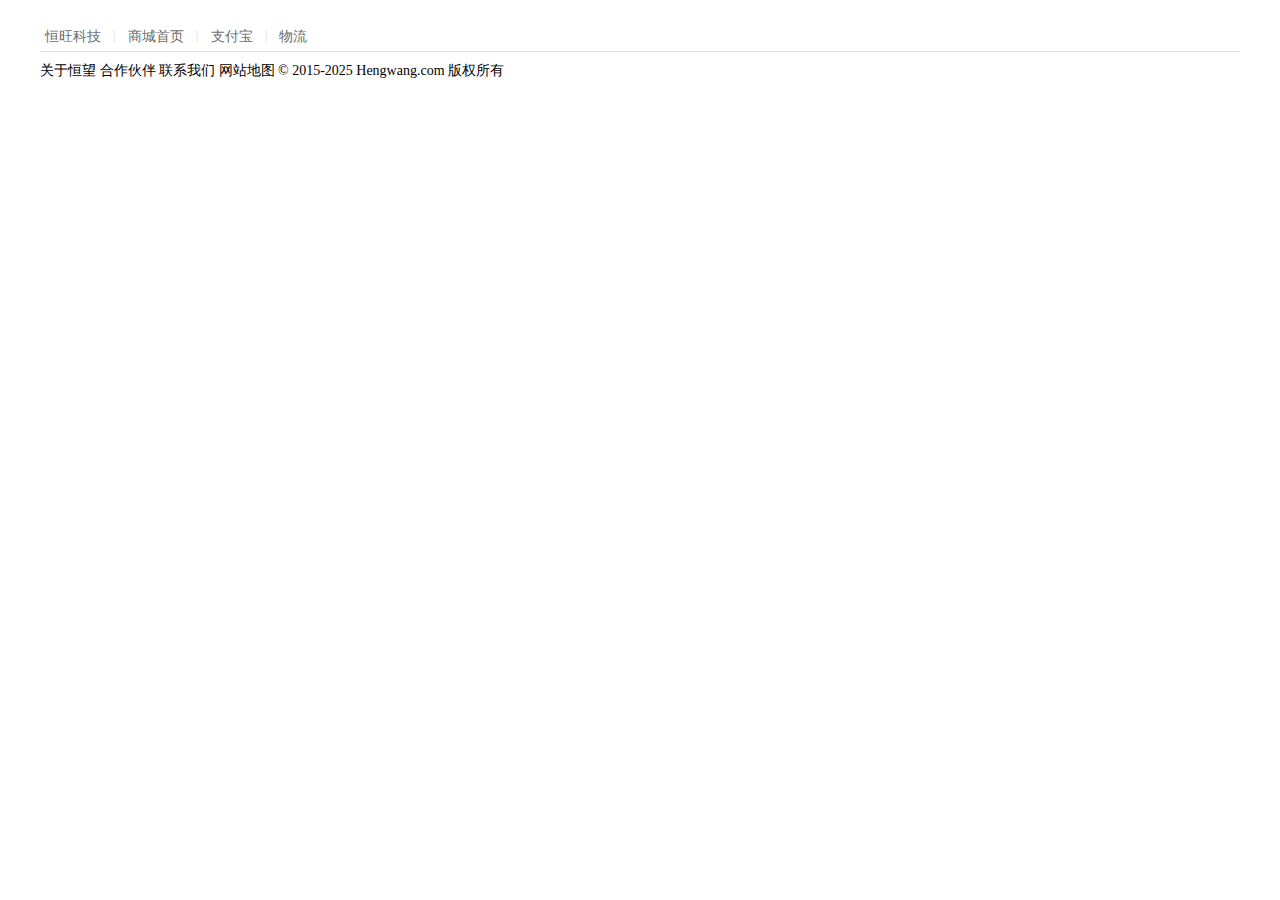
<file: static/footer_noborder.html>
<!DOCTYPE html>
<html>
<head lang="en">
    <meta charset="UTF-8">
    <link rel="stylesheet" href="css/base.css"/>
    <link rel="stylesheet" href="css/footer_noborder.css"/>
    <title></title>
</head>
    <body>
        <div class="container">
            <div class="clearfix">
                <ul>
                    <li>
                        <a href="#">恒旺科技</a>
                    </li>
                    <li>|</li>
                    <li>
                        <a href="#">商城首页</a>
                    </li>
                    <li>|</li>
                    <li>
                        <a href="#">支付宝</a>
                    </li>
                    <li>|</li>
                    <li>
                        <a href="#">物流</a>
                    </li>
                </ul>
            </div>
            <p>关于恒望 合作伙伴 联系我们 网站地图 &copy; 2015-2025 Hengwang.com 版权所有</p>
        </div>
    </body>
</html>
</file>
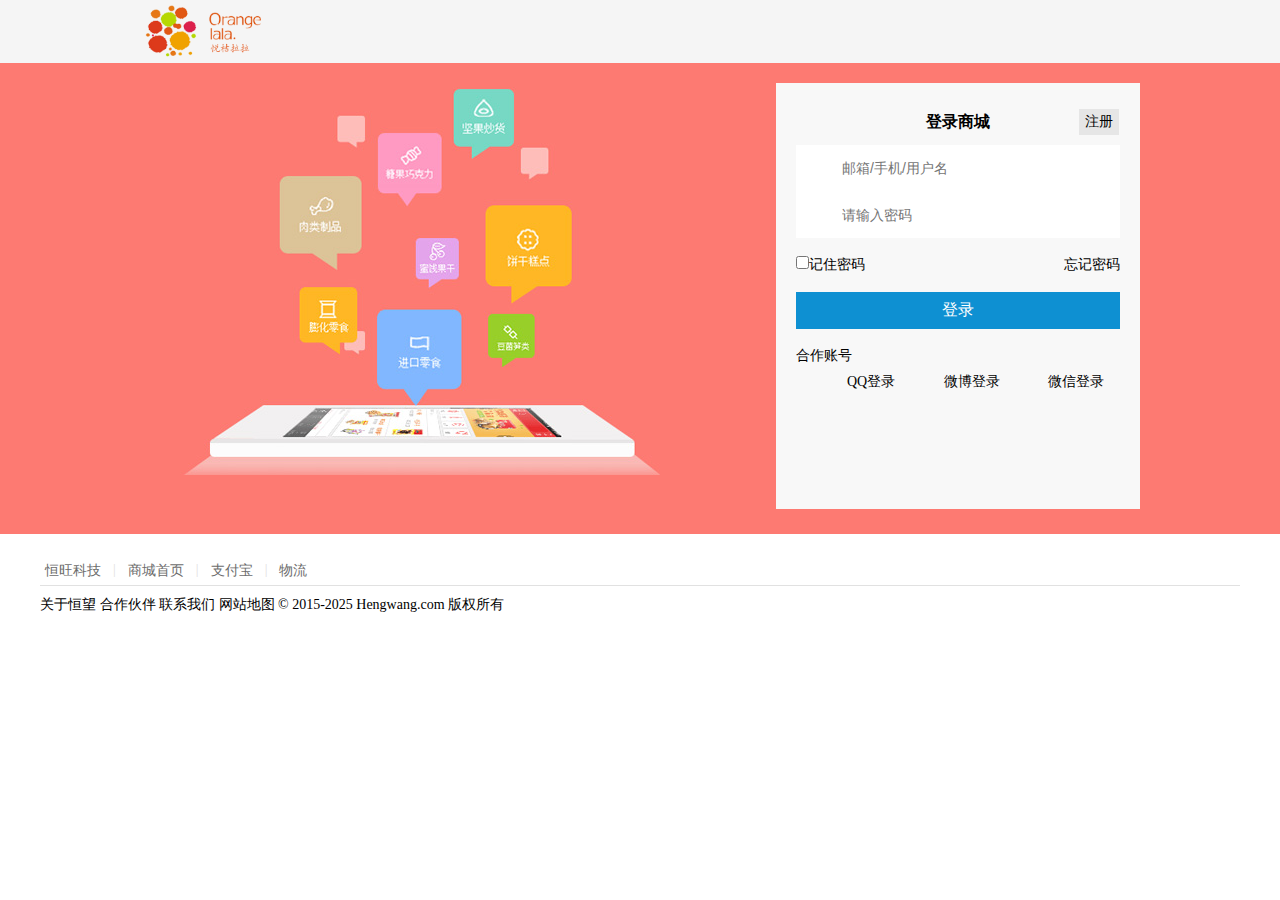
<file: static/login.html>
<!DOCTYPE html>
<html>
<head lang="en">
    <meta charset="UTF-8">
    <link rel="stylesheet" href="css/base.css"/>
    <link rel="stylesheet" href="css/login.css"/>
    <title>登录</title>
</head>
    <body>
        <!--顶部login图一整行-->
        <div class="top">
            <div>
                <a href="#">
                    <img src="img/logobig.png"/>
                </a>
            </div>
        </div>
        <!--中间粉色背景部分 商城登录-->
        <div class="main">
            <div>
                <!--左侧图片-->
                <img src="img/big.jpg"/>
                <!--右侧登录表格-->
                <div>
                    <form method="post" action="user/login">
                        <div class="post-title">
                            <p class="normal">
                                <span>登录商城</span>
                                <a class="blackA" href="#">注册</a>
                            </p>
                            <p class="err">用户名或密码错误，请重新输入！</p>
                        </div>
                        <div class="post-body">
                            <p class="inUser">
                                <input type="text" name="uname" placeholder="邮箱/手机/用户名"/>
                            </p>
                            <p class="inPwd">
                                <input type="password" name="upwd" placeholder="请输入密码"/>
                            </p>
                        </div>
                        <p class="cb">
                            <input type="checkbox" id="rem"/><label for="rem">记住密码</label>
                            <a href="#">忘记密码</a>
                        </p>
                        <p>
                            <input type="button" value="登录"/>
                        </p>
                        <div>
                            <p>合作账号</p>
                            <p>
                                <a href="#">QQ登录</a>
                                <a href="#">微博登录</a>
                                <a href="#">微信登录</a>
                            </p>
                        </div>
                    </form>
                </div>
            </div>
        </div>
        <!--引入底部-->
        <footer>
            <iframe src="footer_noborder.html" class="footer" frameborder="0"></iframe>
        </footer>
        <script src="js/jquery-1.11.3.js"></script>
        <script src="js/login.js"></script>
    </body>
</html>
</file>
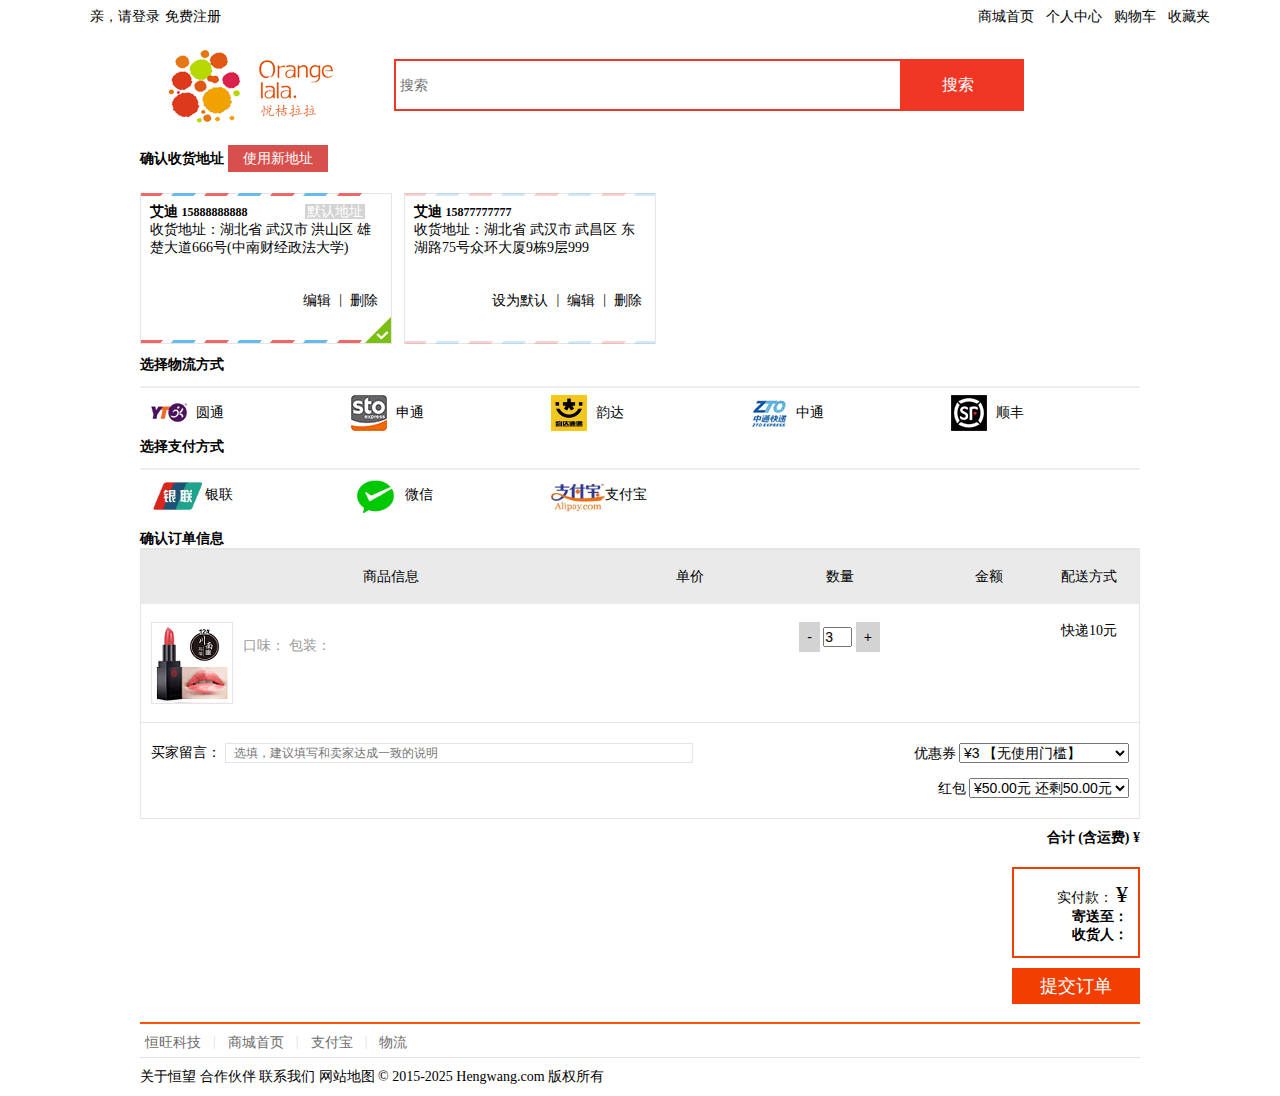
<file: static/pay.html>
<!DOCTYPE html>
<html>
<head lang="en">
    <meta charset="UTF-8">
    <title></title>
    <link rel="stylesheet" href="css/base.css"/>
    <link rel="stylesheet" href="css/pay.css"/>
</head>
    <body>
        <div id="header" class="container"></div>
        <div class="container_small clearfix">
            <!--确认收货地址-->
            <div id="addr" class="clearfix">
                <p>
                    <span class="font_bold">确认收货地址</span>
                    <a href="#">使用新地址</a>
                </p>
                <div class="active">
                    <p class="font_bold">艾迪
                        <span class="small_font">15888888888</span>
                        <span class="gray">默认地址</span>
                    </p>
                    <p>收货地址：湖北省 武汉市 洪山区 雄楚大道666号(中南财经政法大学)</p>
                    <ul>
                        <li><a href="#">编辑</a></li>
                        <li>|</li>
                        <li><a href="#">删除</a></li>
                    </ul>
                </div>
                <div>
                    <p class="font_bold">艾迪
                        <span class="small_font">15877777777</span>
                    </p>
                    <p>收货地址：湖北省 武汉市 武昌区 东湖路75号众环大厦9栋9层999</p>
                    <ul>
                        <li><a href="#">设为默认</a></li>
                        <li>|</li>
                        <li><a href="#">编辑</a></li>
                        <li>|</li>
                        <li><a href="#">删除</a></li>
                    </ul>
                </div>
            </div>
            <!--选择物流方式-->
            <div id="delivery" class="way">
                <p class="font_bold">选择物流方式</p>
                <div class="clearfix">
                    <ul>
                        <li>
                            <a class="one" href="#">圆通</a>
                        </li>
                        <li>
                            <a class="two" href="#">申通</a>
                        </li>
                        <li>
                            <a class="three" href="#">韵达</a>
                        </li>
                        <li>
                            <a class="four" href="#">中通</a>
                        </li>
                        <li>
                            <a class="five" href="#">顺丰</a>
                        </li>
                    </ul>
                </div>
            </div>
            <!--选择支付方式-->
            <div id="pay" class="way">
                <p class="font_bold">选择支付方式</p>
                <div class="clearfix">
                    <ul>
                        <li>
                            <a class="pay1" href="#">银联</a>
                        </li>
                        <li>
                            <a class="pay2" href="#">微信</a>
                        </li>
                        <li>
                            <a class="pay3" href="#">支付宝</a>
                        </li>
                    </ul>
                </div>
            </div>
            <!--确认订单信息-->
            <div id="order_info">
                <p class="font_bold">确认订单信息</p>
                <div>
                    <div class="info_title clearfix">
                        <ul>
                            <li>商品信息</li>
                            <li>单价</li>
                            <li>数量</li>
                            <li>金额</li>
                            <li>配送方式</li>
                        </ul>
                    </div>
                    <div class="info_body clearfix">
                        <ul>
                            <li class="info_item">
                                <a href="#"><img src="img/kouhong.jpg_80x80.jpg"/></a>
                                <div>
                                    <a href="#"></a>
                                    <p>
                                        口味：<span></span>
                                        包装：<span></span>
                                    </p>
                                </div>
                            </li>
                            <li class="info_price"></li>
                            <li class="info_num">
                                <button>-</button>
                                <input type="text" value="3"/>
                                <button>+</button>
                            </li>
                            <li></li>
                            <li>快递10元</li>
                        </ul>
                    </div>
                    <!--买家留言-->
                    <div id="buyer_notes" class="clearfix">
                        <div>
                            <span>买家留言：</span>
                            <input type="text" placeholder="选填，建议填写和卖家达成一致的说明"/>
                        </div>
                        <div>
                            <div>
                                <span>优惠券</span>
                                <select name="" id="discount">
                                    <option>¥3 【无使用门槛】</option>
                                    <option>¥8 【消费满95元可用】</option>
                                </select>
                            </div>
                            <div>
                                <span>红包</span>
                                <select name="" id="red_bag">
                                    <option>¥50.00元 还剩50.00元</option>
                                    <option>¥50.00元 还剩10.40元</option>
                                </select>
                            </div>
                        </div>
                    </div>
                </div>
            </div>
            <!--合计及以下-->
            <div id="total">
                <p>
                    <span class="font_bold">合计 (含运费) ¥</span>
                    <span class="red_font font_bold"></span>
                </p>
                <div>
                    <p>实付款：
                        <span class="big_font">¥</span>
                        <span class="font_bold red_font big_font"></span>
                    </p>
                    <p>
                        <span class="font_bold">寄送至：</span>
                        <span></span>
                    </p>
                    <p>
                        <span class="font_bold">收货人：</span>
                        <span></span>
                        <span></span>
                    </p>
                </div>
                <button>提交订单</button>
            </div>
        </div>
        <div id="footer" class="container_small"></div>
        <script src="js/jquery-1.11.3.js"></script>
        <script src="js/ajax.js"></script>
        <script src="js/common.js"></script>
        <script src="js/header.js"></script>
        <script src="js/pay.js"></script>
        <script src="js/footer.js"></script>
    </body>
</html>
</file>
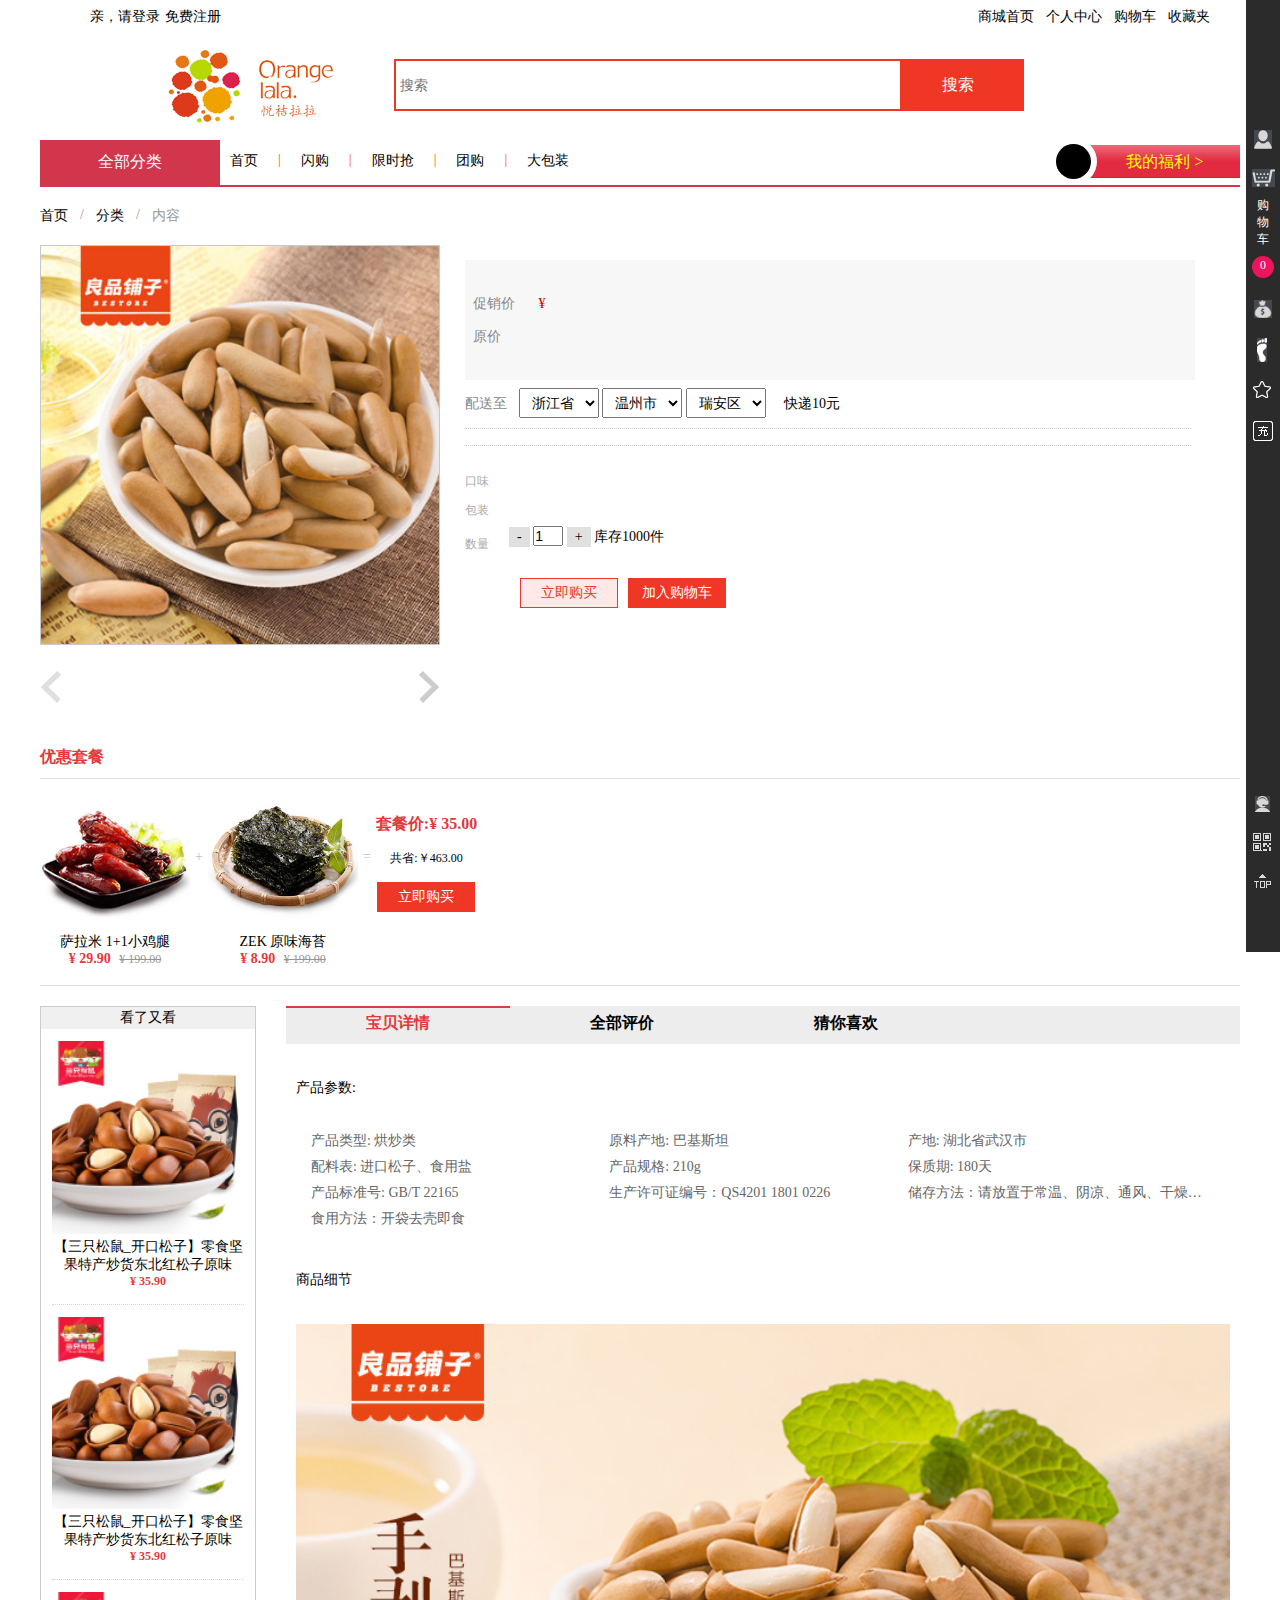
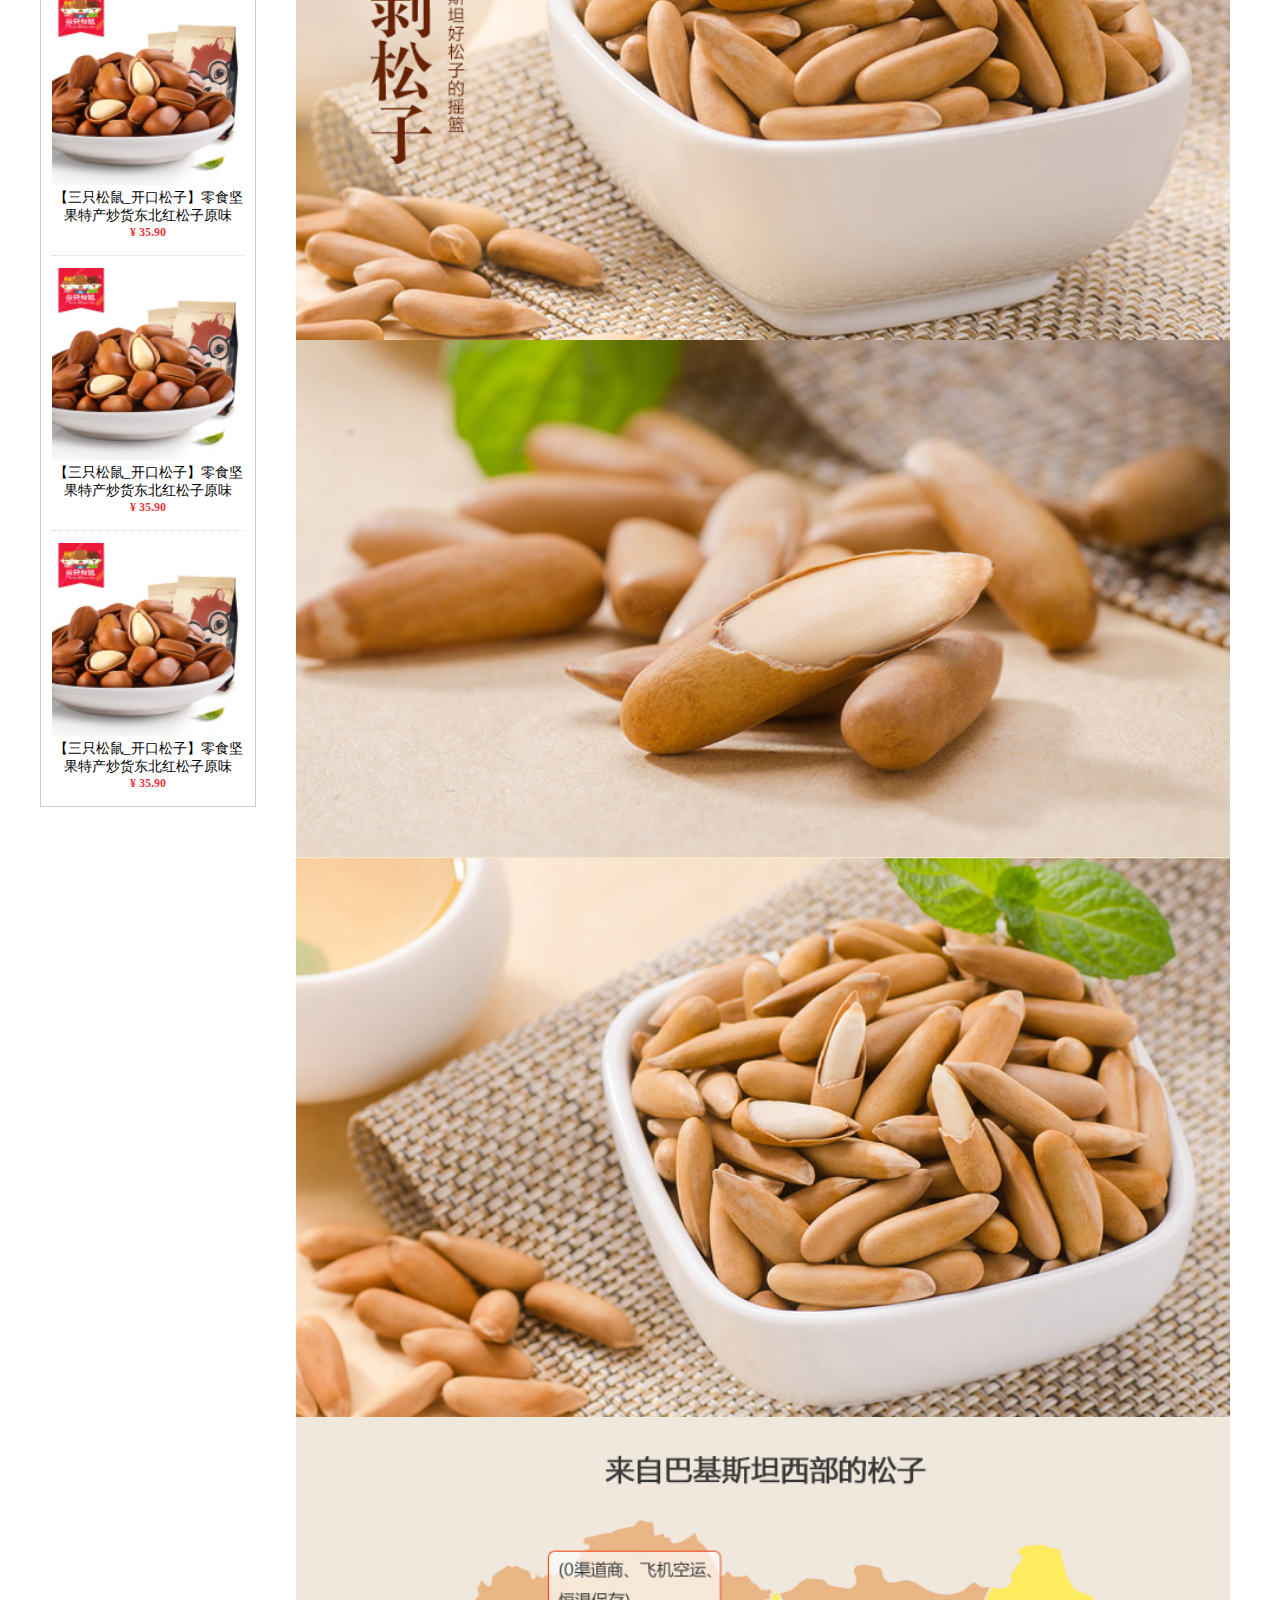
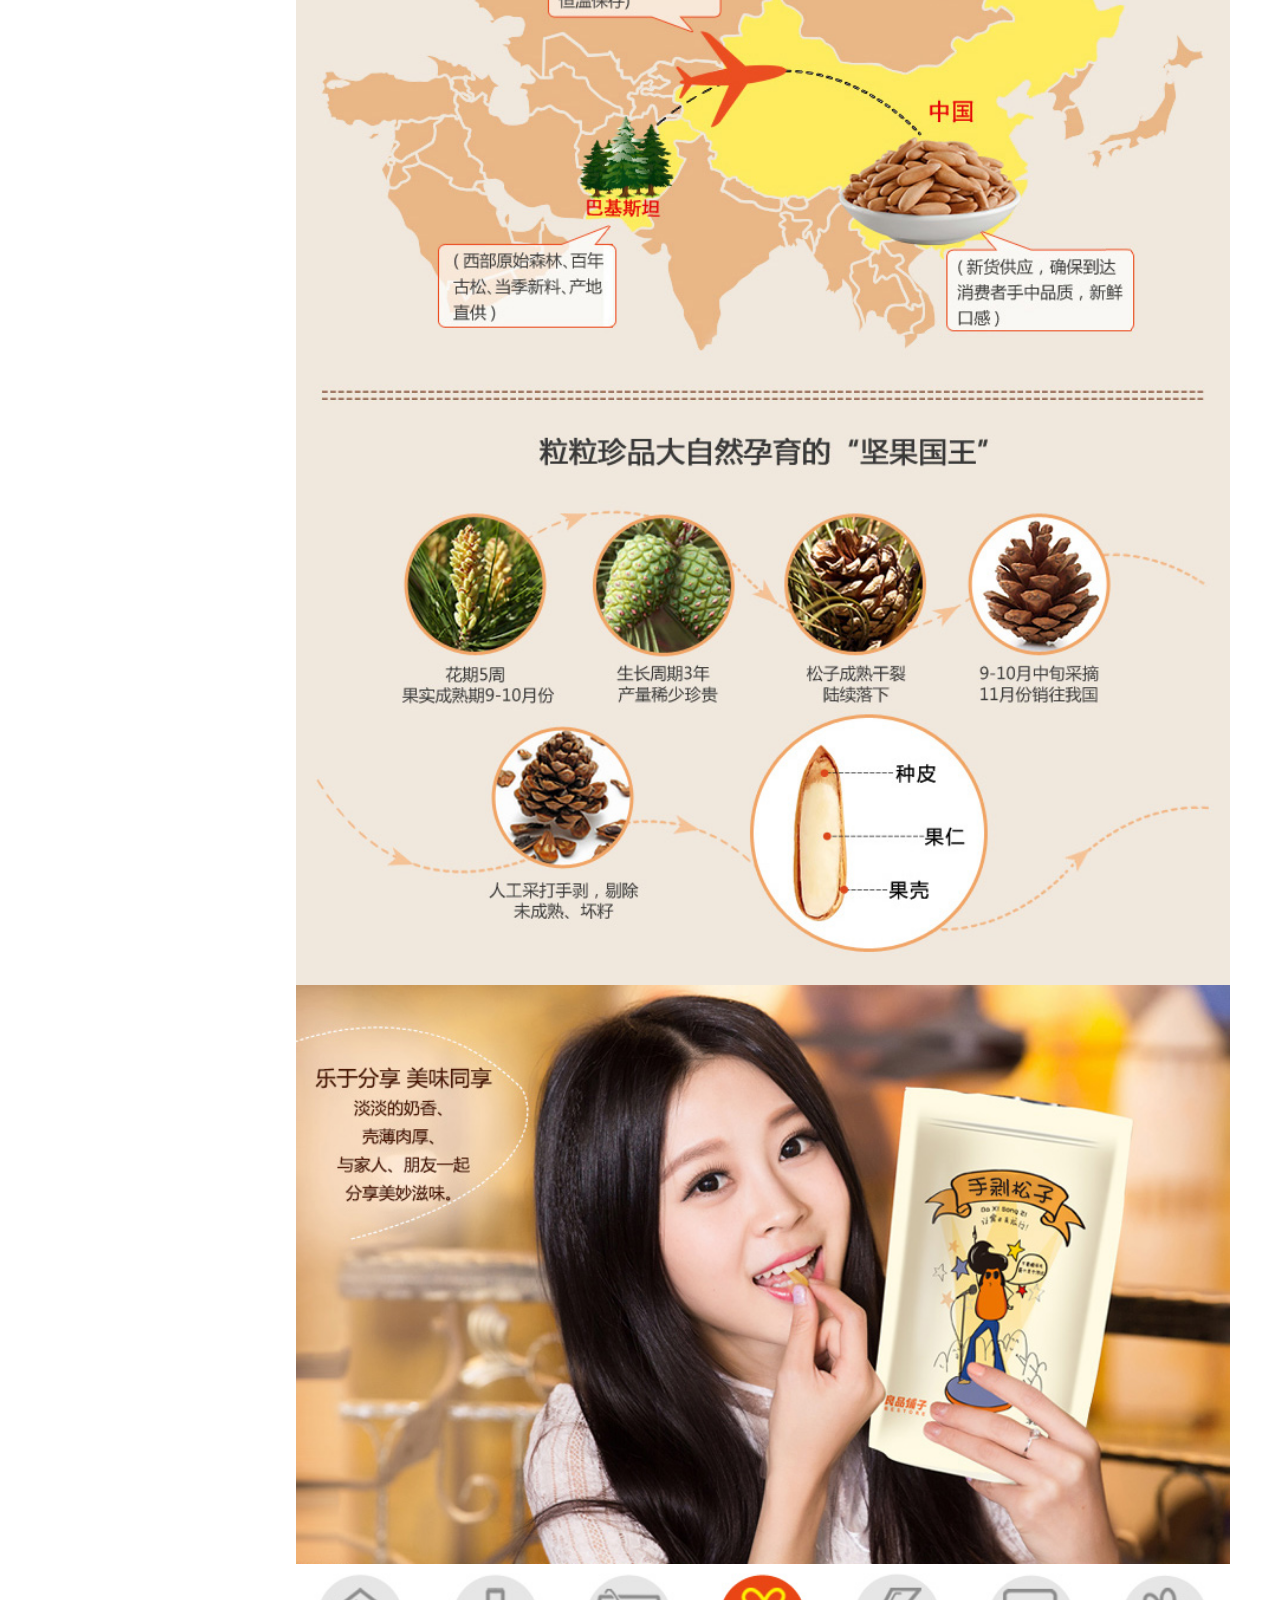
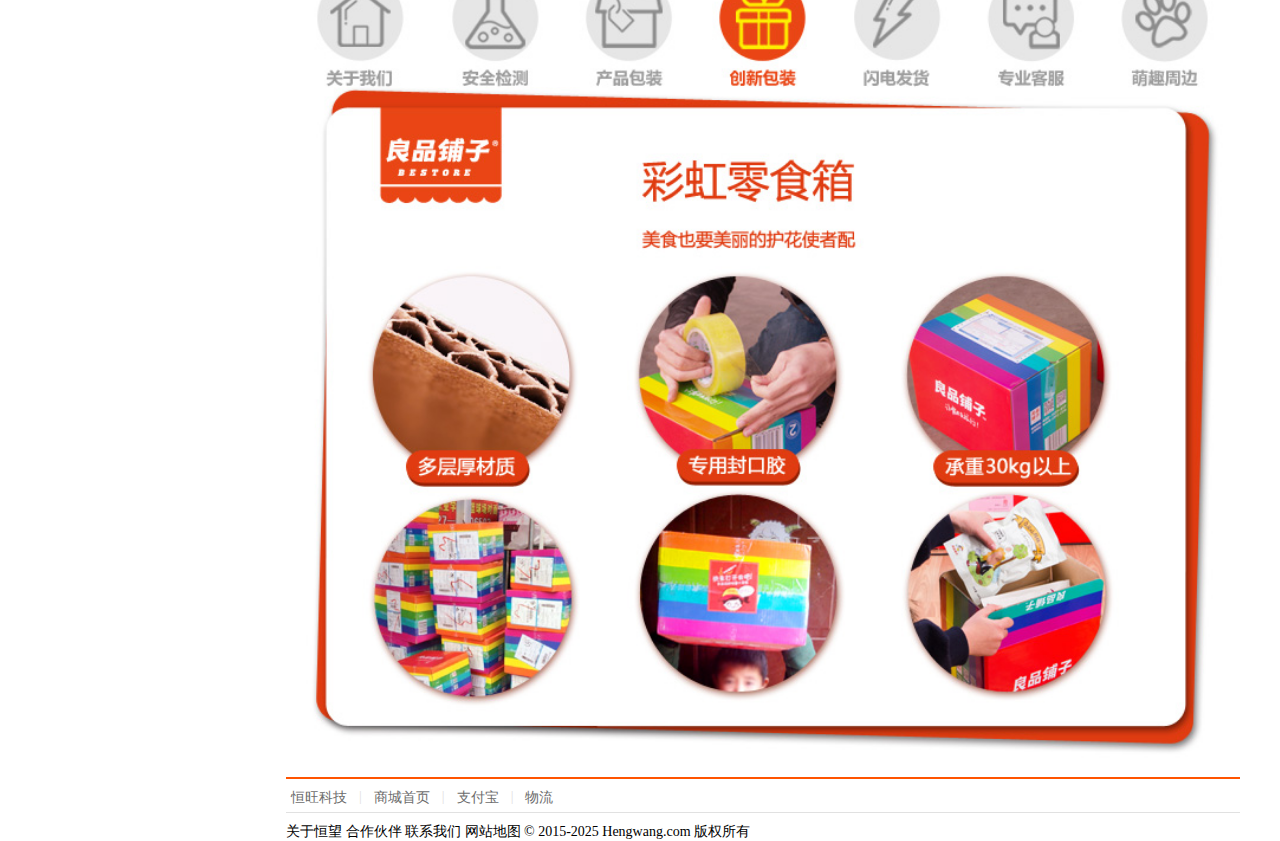
<file: static/pro_details.html>
<!DOCTYPE html>
<html>
    <head lang="en">
        <meta charset="UTF-8">
        <link rel="stylesheet" href="css/base.css"/>
        <link rel="stylesheet" href="css/pro_details.css"/>
        <title>商品详情页</title>
    </head>
    <body>
        <!--头部-->
        <header id="header" class="container"></header>
        <div class="container">
            <!--主体部分-->
            <!--主体顶部-->
            <div id="top" class="clearfix">
                <ul>
                    <li>全部分类</li>
                    <li><a href="#">首页</a></li>
                    <li>|</li>
                    <li><a href="#">闪购</a></li>
                    <li>|</li>
                    <li><a href="#">限时抢</a></li>
                    <li>|</li>
                    <li><a href="#">团购</a></li>
                    <li>|</li>
                    <li><a href="#">大包装</a></li>
                </ul>
                <div>
                    <div>
                        <a href="#"></a>
                    </div>
                    <div>
                        <a href="#">我的福利 ></a>
                    </div>
                </div>
            </div>
            <!--主体头部面包屑导航-->
            <div id="top_nav">
                <ul>
                    <li><a href="index.html" class="navy">首页</a></li>
                    <li>/</li>
                    <li><a href="#" class="navy">分类</a></li>
                    <li>/</li>
                    <li>内容</li>
                </ul>
            </div>
            <!--主体头部图+文字-->
            <div class="clearfix">
                <!--左侧图片-->
                <div id="top_left">
                    <div id="md_div">
                        <img src="img/01_mid.jpg"/>
                    </div>
                    <div id="mask"></div>
                    <div id="super_mask"></div>
                    <div id="lg_div"></div>
                    <div id="sm_div">
                        <div id="arrowL" class="disabled"></div>
                        <div>
                            <ul>
                                <!-- <li>
                                    <img src="img/01_small.jpg"/>
                                </li>
                                <li>
                                    <img src="img/02_small.jpg"/>
                                </li>
                                <li>
                                    <img src="img/03_small.jpg"/>
                                </li>
                                <li>
                                    <img src="img/04_small.jpg"/>
                                </li>
                                <li>
                                    <img src="img/05_small.jpg"/>
                                </li>
                                <li>
                                    <img src="img/06_small.jpg"/>
                                </li>
                                <li>
                                    <img src="img/07_small.jpg"/>
                                </li>
                                <li>
                                    <img src="img/08_small.jpg"/>
                                </li> -->
                            </ul>
                        </div>
                        <div id="arrowR"></div>
                    </div>
                </div>
                <!--右侧文字-->
                <div id="top_right">
                    <h3></h3>
                    <div>
                        <p>
                            <!-- <span class="light_gray">店铺优惠</span>
                            <span class="light_red bold_font top_font space">购物满2件打8折，满3件7折</span>
                            <span class="light_red bold_font top_font">点击领券</span> -->
                        </p>
                        <div id="onsale_price">
                            <p>
                                <span class="light_gray">促销价</span>
                                <span class="dark_red money">¥</span><span class="dark_red bold_font price"></span>
                            </p>
                            <p>
                                <span class="light_gray">原价</span>
                                <span class="line_through"></span>
                            </p>
                        </div>
                        <!--优惠券-->
                        <div id="cheque">
                            <span class="light_gray">优惠券</span>
                            <span>125减5</span>
                            <span>198减10</span>
                            <span>298减20</span>
                        </div>
                    </div>
                    <!--配送至-->
                    <div id="send_to">
                        <span class="light_gray">配送至</span>
                        <select name="provinces" id="provinces">
                            <option value="zj" selected>浙江省</option>
                            <option value="hb">湖北省</option>
                        </select>
                        <select name="cities" id="cities">
                            <option value="wz" selected>温州市</option>
                            <option value="wh">武汉市</option>
                        </select>
                        <select name="areas" id="areas">
                            <option value="ra" selected>瑞安区</option>
                            <option value="hs">洪山区</option>
                        </select>
                        <span>快递10元</span>
                    </div>
                    <!--销量-->
                    <div id="sold">
                        <!-- <a href="#">月销量<span class="dark_red">1015</span></a>
                        <a href="#">累计销量<span class="dark_red">6015</span></a>
                        <a href="#">累计评价<span class="dark_red">640</span></a> -->
                    </div>
                    <!--口味-->
                    <div id="taste" class="clearfix">
                        <div>口味</div>
                        <ul>
                            <!-- <li class="active">原味</li>
                            <li>奶油</li>
                            <li>炭烧</li>
                            <li>咸香</li> -->
                        </ul>
                    </div>
                    <!--包装-->
                    <div id="pack" class="clearfix">
                        <div>包装</div>
                        <ul>
                            <!-- <li class="active">手袋单人份</li>
                            <li>礼盒双人份</li>
                            <li>全家福礼包</li> -->
                        </ul>
                    </div>
                    <!-- 隐藏的div存储价格、口味、包装、库存信息 -->
                    <div id="selected">
                        <input type="hidden" data-sku="" data-onsale-price="" data-origin-price="">
                    </div>
                    <!--数量-->
                    <div id="num" class="clearfix">
                        <div>数量</div>
                        <span>-</span>
                        <input type="text" value="1"/>
                        <span>+</span>
                        <span>库存<span>1000</span>件</span>
                    </div>
                    <!--立即购买-->
                    <div>
                        <input class="btn btn_peach" type="button" value="立即购买" id="immeBuy"/>
                        <input class="btn btn_red" type="button" value="加入购物车" id="addToCart"/>
                    </div>
                </div>
            </div>
            <!--优惠套餐-->
            <div id="cheap_set">
                <h3 class="light_red">优惠套餐</h3>
                <div class="clearfix">
                    <ul>
                        <li>
                            <div>
                                <a href="#">
                                    <img src="img/cp.jpg"/>
                                </a>
                                <p>
                                    <a href="#">萨拉米 1+1小鸡腿</a>
                                </p>
                                <span class="light_red bold_font">¥ 29.90</span>
                                <span class="cross_gray">¥ 199.00</span>
                            </div>
                        </li>
                        <li>+</li>
                        <li>
                            <div>
                                <a href="#">
                                    <img src="img/cp2.jpg"/>
                                </a>
                                <p>
                                    <a href="#">ZEK 原味海苔</a>
                                </p>
                                <span class="light_red bold_font">¥ 8.90</span>
                                <span class="cross_gray">¥ 199.00</span>
                            </div>
                        </li>
                        <li>=</li>
                        <li>
                            <div>
                                <h3 class="light_red bold_font">套餐价:¥ 35.00</h3>
                                <p class="small_font">共省:￥463.00</p>
                                <button class="btn btn_red">立即购买</button>
                            </div>
                        </li>
                    </ul>
                </div>
            </div>
            <!--宝贝详情-->
            <div id="details" class="clearfix">
                <!--详情左侧-->
                <div id="details_left" class="clearfix">
                    <ul>
                        <li>
                            <div>看了又看</div>
                        </li>
                        <li>
                            <div>
                                <img src="img/browse1.jpg"/>
                                <p>
                                    <a href="#">【三只松鼠_开口松子】零食坚果特产炒货东北红松子原味</a>
                                </p>
                                <h5 class="small_font light_red">¥ 35.90</h5>
                            </div>
                        </li>
                        <li>
                            <div>
                                <img src="img/browse1.jpg"/>
                                <p>
                                    <a href="#">【三只松鼠_开口松子】零食坚果特产炒货东北红松子原味</a>
                                </p>
                                <h5 class="small_font light_red">¥ 35.90</h5>
                            </div>
                        </li>
                        <li>
                            <div>
                                <img src="img/browse1.jpg"/>
                                <p>
                                    <a href="#">【三只松鼠_开口松子】零食坚果特产炒货东北红松子原味</a>
                                </p>
                                <h5 class="small_font light_red">¥ 35.90</h5>
                            </div>
                        </li>
                        <li>
                            <div>
                                <img src="img/browse1.jpg"/>
                                <p>
                                    <a href="#">【三只松鼠_开口松子】零食坚果特产炒货东北红松子原味</a>
                                </p>
                                <h5 class="small_font light_red">¥ 35.90</h5>
                            </div>
                        </li>
                        <li>
                            <div>
                                <img src="img/browse1.jpg"/>
                                <p>
                                    <a href="#">【三只松鼠_开口松子】零食坚果特产炒货东北红松子原味</a>
                                </p>
                                <h5 class="small_font light_red">¥ 35.90</h5>
                            </div>
                        </li>
                    </ul>
                </div>
                <!--详情右侧-->
                <div id="details_right" class="clearfix">
                    <!--详情标题-->
                    <div id="details_title" class="clearfix">
                        <ul>
                            <li><a href="#intro" class="active" data-target="#intro">宝贝详情</a></li>
                            <li><a href="#comments" data-target="#comments">全部评价</a></li>
                            <li><a href="#prefer" data-target="#prefer">猜你喜欢</a></li>
                        </ul>
                    </div>
                    <div id="details_content" class="clearfix">
                        <!--宝贝详情-->
                        <div id="intro" class="clearfix show">
                            <p>产品参数:</p>
                            <ul class="clearfix">
                                <li>产品类型: <span>烘炒类</span></li>
                                <li>原料产地: <span>巴基斯坦</span></li>
                                <li>产地: <span>湖北省武汉市</span></li>
                                <li>配料表: <span>进口松子、食用盐</span></li>
                                <li>产品规格: <span>210g</span></li>
                                <li>保质期: <span>180天</span></li>
                                <li>产品标准号: <span>GB/T 22165</span></li>
                                <li>生产许可证编号：<span>QS4201 1801 0226</span></li>
                                <li>储存方法：<span>请放置于常温、阴凉、通风、干燥处保存</span></li>
                                <li>食用方法：<span>开袋去壳即食</span></li>
                            </ul>
                            <p>商品细节</p>
                            <img src="img/tw1.jpg"/>
                            <img src="img/tw2.jpg"/>
                            <img src="img/tw3.jpg"/>
                            <img src="img/tw4.jpg"/>
                            <img src="img/tw5.jpg"/>
                            <img src="img/tw6.jpg"/>
                            <img src="img/tw7.jpg"/>
                        </div>
                        <!--全部评价-->
                        <div id="comments" class="clearfix hideR">
                            <div class="clearfix">
                                <div>
                                    <p class="light_red">100<span>%</span></p>
                                    <p>好评度</p>
                                </div>
                                <div>
                                    <p class="light_red bold_font">买家印象</p>
                                    <ul>
                                        <li>“味道不错(<span>2177</span>)”</li>
                                        <li>“颗粒饱满(<span>1860</span>)”</li>
                                        <li>“口感好(<span>1823</span>)”</li>
                                        <li>“商品不错(<span>1689</span>)”</li>
                                        <li>“香脆可口(<span>1488</span>)”</li>
                                        <li>“个个开口(<span>1392</span>)”</li>
                                        <li>“价格便宜(<span>1119</span>)”</li>
                                        <li>“特价买的(<span>865</span>)”</li>
                                        <li>“皮很薄(<span>831</span>)”</li>
                                    </ul>
                                </div>
                            </div>
                            <div class="clearfix">
                                <ul>
                                    <li>全部评价<span>(32)</span></li>
                                    <li>好评<span>(32)</span></li>
                                    <li>中评<span>(32)</span></li>
                                    <li>差评<span>(32)</span></li>
                                </ul>
                            </div>
                            <div class="clearfix">
                                <ul>
                                    <li class="clearfix">
                                        <div>
                                            <a href="#"><img src="img/getAvatar.do.jpg"/></a>
                                        </div>
                                        <div>
                                            <div class="com_title">
                                                <a class="bold_font" href="#">b***1(匿名)</a>
                                                <span>评论于</span><span>2015年11月02日 17:46</span>
                                            </div>
                                            <div class="com_body">
                                                <p>摸起来丝滑柔软，不厚，没色差，颜色好看！买这个衣服还接到诈骗电话，我很好奇他们是怎么知道我买了这件衣服，并且还知道我的电话的！</p>
                                                <p>颜色分类：柠檬黄  尺码：S</p>
                                            </div>
                                        </div>
                                    </li>
                                    <li class="clearfix">
                                        <div>
                                            <a href="#"><img src="img/getAvatar.do.jpg"/></a>
                                        </div>
                                        <div>
                                            <div class="com_title">
                                                <a class="bold_font" href="#">l***4(匿名)</a>
                                                <span>评论于</span><span>2015年10月28日 11:33</span>
                                            </div>
                                            <div class="com_body">
                                                <p>没有色差，很暖和……美美的</p>
                                                <p>颜色分类：蓝调灰  尺码：2XL</p>
                                            </div>
                                        </div>
                                    </li>
                                    <li class="clearfix">
                                        <div>
                                            <a href="#"><img src="img/getAvatar.do.jpg"/></a>
                                        </div>
                                        <div>
                                            <div class="com_title">
                                                <a class="bold_font" href="#">b***1(匿名)</a>
                                                <span>评论于</span><span>2015年11月02日 17:46</span>
                                            </div>
                                            <div class="com_body">
                                                <p>摸起来丝滑柔软，不厚，没色差，颜色好看！买这个衣服还接到诈骗电话，我很好奇他们是怎么知道我买了这件衣服，并且还知道我的电话的！</p>
                                                <p>颜色分类：柠檬黄  尺码：S</p>
                                            </div>
                                        </div>
                                    </li>
                                    <li class="clearfix">
                                        <div>
                                            <a href="#"><img src="img/getAvatar.do.jpg"/></a>
                                        </div>
                                        <div>
                                            <div class="com_title">
                                                <a class="bold_font" href="#">h***n(匿名)</a>
                                                <span>评论于</span><span>2015年11月25日 12:48</span>
                                            </div>
                                            <div class="com_body">
                                                <p>式样不错，初冬穿</p>
                                                <p>颜色分类：柠檬黄  尺码：L</p>
                                            </div>
                                        </div>
                                    </li>
                                    <li class="clearfix">
                                        <div>
                                            <a href="#"><img src="img/getAvatar.do.jpg"/></a>
                                        </div>
                                        <div>
                                            <div class="com_title">
                                                <a class="bold_font" href="#">b***1(匿名)</a>
                                                <span>评论于</span><span>2015年11月02日 17:46</span>
                                            </div>
                                            <div class="com_body">
                                                <p>摸起来丝滑柔软，不厚，没色差，颜色好看！买这个衣服还接到诈骗电话，我很好奇他们是怎么知道我买了这件衣服，并且还知道我的电话的！</p>
                                                <p>颜色分类：柠檬黄  尺码：S</p>
                                            </div>
                                        </div>
                                    </li>
                                    <li class="clearfix">
                                        <div>
                                            <a href="#"><img src="img/getAvatar.do.jpg"/></a>
                                        </div>
                                        <div>
                                            <div class="com_title">
                                                <a class="bold_font" href="#">l***4(匿名)</a>
                                                <span>评论于</span><span>2015年10月28日 11:33</span>
                                            </div>
                                            <div class="com_body">
                                                <p>没有色差，很暖和……美美的</p>
                                                <p>颜色分类：蓝调灰  尺码：2XL</p>
                                            </div>
                                        </div>
                                    </li>
                                    <li class="clearfix">
                                        <div>
                                            <a href="#"><img src="img/getAvatar.do.jpg"/></a>
                                        </div>
                                        <div>
                                            <div class="com_title">
                                                <a class="bold_font" href="#">b***1(匿名)</a>
                                                <span>评论于</span><span>2015年11月02日 17:46</span>
                                            </div>
                                            <div class="com_body">
                                                <p>摸起来丝滑柔软，不厚，没色差，颜色好看！买这个衣服还接到诈骗电话，我很好奇他们是怎么知道我买了这件衣服，并且还知道我的电话的！</p>
                                                <p>颜色分类：柠檬黄  尺码：S</p>
                                            </div>
                                        </div>
                                    </li>
                                    <li class="clearfix">
                                        <div>
                                            <a href="#"><img src="img/getAvatar.do.jpg"/></a>
                                        </div>
                                        <div>
                                            <div class="com_title">
                                                <a class="bold_font" href="#">h***n(匿名)</a>
                                                <span>评论于</span><span>2015年11月25日 12:48</span>
                                            </div>
                                            <div class="com_body">
                                                <p>式样不错，初冬穿</p>
                                                <p>颜色分类：柠檬黄  尺码：L</p>
                                            </div>
                                        </div>
                                    </li>
                                    <li class="clearfix">
                                        <div>
                                            <a href="#"><img src="img/getAvatar.do.jpg"/></a>
                                        </div>
                                        <div>
                                            <div class="com_title">
                                                <a class="bold_font" href="#">b***1(匿名)</a>
                                                <span>评论于</span><span>2015年11月02日 17:46</span>
                                            </div>
                                            <div class="com_body">
                                                <p>摸起来丝滑柔软，不厚，没色差，颜色好看！买这个衣服还接到诈骗电话，我很好奇他们是怎么知道我买了这件衣服，并且还知道我的电话的！</p>
                                                <p>颜色分类：柠檬黄  尺码：S</p>
                                            </div>
                                        </div>
                                    </li>
                                    <li class="clearfix">
                                        <div>
                                            <a href="#"><img src="img/getAvatar.do.jpg"/></a>
                                        </div>
                                        <div>
                                            <div class="com_title">
                                                <a class="bold_font" href="#">l***4(匿名)</a>
                                                <span>评论于</span><span>2015年10月28日 11:33</span>
                                            </div>
                                            <div class="com_body">
                                                <p>没有色差，很暖和……美美的</p>
                                                <p>颜色分类：蓝调灰  尺码：2XL</p>
                                            </div>
                                        </div>
                                    </li>
                                    <li class="clearfix">
                                        <div>
                                            <a href="#"><img src="img/getAvatar.do.jpg"/></a>
                                        </div>
                                        <div>
                                            <div class="com_title">
                                                <a class="bold_font" href="#">b***1(匿名)</a>
                                                <span>评论于</span><span>2015年11月02日 17:46</span>
                                            </div>
                                            <div class="com_body">
                                                <p>摸起来丝滑柔软，不厚，没色差，颜色好看！买这个衣服还接到诈骗电话，我很好奇他们是怎么知道我买了这件衣服，并且还知道我的电话的！</p>
                                                <p>颜色分类：柠檬黄  尺码：S</p>
                                            </div>
                                        </div>
                                    </li>
                                    <li class="clearfix">
                                        <div>
                                            <a href="#"><img src="img/getAvatar.do.jpg"/></a>
                                        </div>
                                        <div>
                                            <div class="com_title">
                                                <a class="bold_font" href="#">h***n(匿名)</a>
                                                <span>评论于</span><span>2015年11月25日 12:48</span>
                                            </div>
                                            <div class="com_body">
                                                <p>式样不错，初冬穿</p>
                                                <p>颜色分类：柠檬黄  尺码：L</p>
                                            </div>
                                        </div>
                                    </li>
                                </ul>
                            </div>
                            <!--分页-->
                            <div class="pagination clearfix">
                                <ul>
                                    <li><a href="#">«</a></li>
                                    <li><a class="active" href="#">1</a></li>
                                    <li><a href="#">2</a></li>
                                    <li><a href="#">3</a></li>
                                    <li><a href="#">4</a></li>
                                    <li><a href="#">5</a></li>
                                    <li><a href="#">»</a></li>
                                </ul>
                            </div>
                            <!--警告信息-->
                            <div class="alert">
                                <p>购买前请查看该商品的<span>购物保障</span>，明确您的售后保障权益。</p>
                            </div>
                        </div>
                        <!--猜你喜欢-->
                        <div id="prefer" class="clearfix hide">
                            <ul class="clearfix">
                                <li>
                                    <a href="#">
                                        <img src="img/imgsearch1.jpg"/>
                                    </a>
                                    <p>
                                        <a href="#">【良品铺子_开口松子】零食坚果特产炒货东北红松子奶油味</a>
                                    </p>
                                    <p>¥ 298.00</p>
                                </li>
                                <li>
                                    <a href="#">
                                        <img src="img/imgsearch1.jpg"/>
                                    </a>
                                    <p>
                                        <a href="#">【良品铺子_开口松子】零食坚果特产炒货东北红松子奶油味</a>
                                    </p>
                                    <p>¥ 298.00</p>
                                </li>
                                <li>
                                    <a href="#">
                                        <img src="img/imgsearch1.jpg"/>
                                    </a>
                                    <p>
                                        <a href="#">【良品铺子_开口松子】零食坚果特产炒货东北红松子奶油味</a>
                                    </p>
                                    <p>¥ 298.00</p>
                                </li>
                                <li>
                                    <a href="#">
                                        <img src="img/imgsearch1.jpg"/>
                                    </a>
                                    <p>
                                        <a href="#">【良品铺子_开口松子】零食坚果特产炒货东北红松子奶油味</a>
                                    </p>
                                    <p>¥ 298.00</p>
                                </li>
                                <li>
                                    <a href="#">
                                        <img src="img/imgsearch1.jpg"/>
                                    </a>
                                    <p>
                                        <a href="#">【良品铺子_开口松子】零食坚果特产炒货东北红松子奶油味</a>
                                    </p>
                                    <p>¥ 298.00</p>
                                </li>
                                <li>
                                    <a href="#">
                                        <img src="img/imgsearch1.jpg"/>
                                    </a>
                                    <p>
                                        <a href="#">【良品铺子_开口松子】零食坚果特产炒货东北红松子奶油味</a>
                                    </p>
                                    <p>¥ 298.00</p>
                                </li>
                                <li>
                                    <a href="#">
                                        <img src="img/imgsearch1.jpg"/>
                                    </a>
                                    <p>
                                        <a href="#">【良品铺子_开口松子】零食坚果特产炒货东北红松子奶油味</a>
                                    </p>
                                    <p>¥ 298.00</p>
                                </li>
                                <li>
                                    <a href="#">
                                        <img src="img/imgsearch1.jpg"/>
                                    </a>
                                    <p>
                                        <a href="#">【良品铺子_开口松子】零食坚果特产炒货东北红松子奶油味</a>
                                    </p>
                                    <p>¥ 298.00</p>
                                </li>
                                <li>
                                    <a href="#">
                                        <img src="img/imgsearch1.jpg"/>
                                    </a>
                                    <p>
                                        <a href="#">【良品铺子_开口松子】零食坚果特产炒货东北红松子奶油味</a>
                                    </p>
                                    <p>¥ 298.00</p>
                                </li>
                                <li>
                                    <a href="#">
                                        <img src="img/imgsearch1.jpg"/>
                                    </a>
                                    <p>
                                        <a href="#">【良品铺子_开口松子】零食坚果特产炒货东北红松子奶油味</a>
                                    </p>
                                    <p>¥ 298.00</p>
                                </li>
                                <li>
                                    <a href="#">
                                        <img src="img/imgsearch1.jpg"/>
                                    </a>
                                    <p>
                                        <a href="#">【良品铺子_开口松子】零食坚果特产炒货东北红松子奶油味</a>
                                    </p>
                                    <p>¥ 298.00</p>
                                </li>
                                <li>
                                    <a href="#">
                                        <img src="img/imgsearch1.jpg"/>
                                    </a>
                                    <p>
                                        <a href="#">【良品铺子_开口松子】零食坚果特产炒货东北红松子奶油味</a>
                                    </p>
                                    <p>¥ 298.00</p>
                                </li>
                            </ul>
                            <!--分页-->
                            <div class="pagination clearfix">
                                <ul>
                                    <li><a href="#">«</a></li>
                                    <li><a class="active" href="#">1</a></li>
                                    <li><a href="#">2</a></li>
                                    <li><a href="#">3</a></li>
                                    <li><a href="#">4</a></li>
                                    <li><a href="#">5</a></li>
                                    <li><a href="#">»</a></li>
                                </ul>
                            </div>
                        </div>
                        <!--尾部-->
                        <footer id="footer" class="container"></footer>
                    </div>
                </div>
            </div>
        </div>
        <!--最右侧黑色导航-->
        <div class="black_nav" id="black_nav"></div>
    </body>
    <script src="js/jquery-1.11.3.js"></script>
    <script src="js/ajax.js"></script>
    <script src="js/header.js"></script>
    <script src="js/pro_details.js"></script>
    <script src="js/footer.js"></script>
    <script src="js/black_nav.js"></script>
    <script src="js/common.js"></script>
</html>
</file>
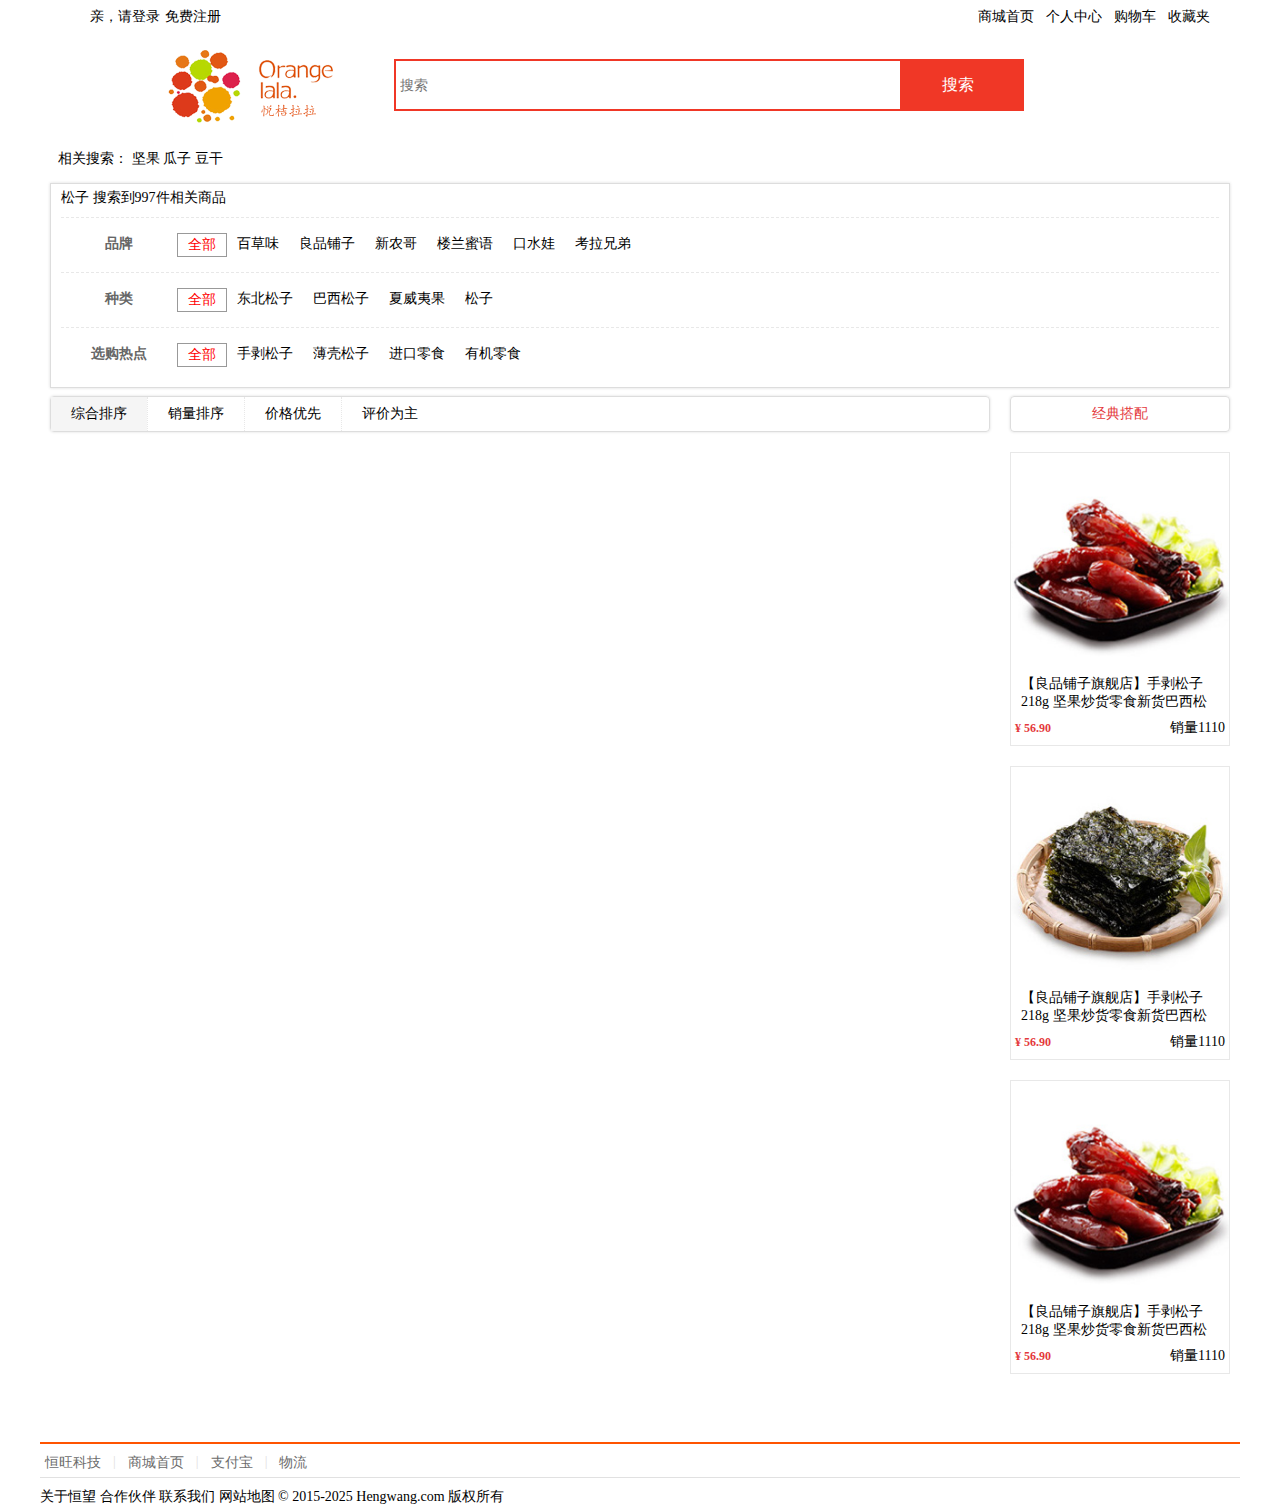
<file: static/products.html>
<!DOCTYPE html>
<html>
<head lang="en">
    <meta charset="UTF-8">
    <title></title>
    <link rel="stylesheet" href="css/base.css"/>
    <link rel="stylesheet" href="css/products.css"/>
</head>
    <body>
        <!--头部-->
        <header id="header" class="container"></header>
        <!--主体部分-->
        <div class="container">
            <!--主体头部-->
            <div id="related_search">
                <div id="related_kw">
                    <span>相关搜索：</span>
                    <a href="#">坚果</a>
                    <a href="#">瓜子</a>
                    <a href="#">豆干</a>
                </div>
                <div id="related_sort" class="shadow">
                    <p>
                        <span>松子</span>
                        <span>搜索到997件相关商品</span>
                    </p>
                    <div class="clearfix">
                        <h3>品牌</h3>
                        <a href="#">全部</a>
                        <ul>
                            <li><a href="#">百草味</a></li>
                            <li><a href="#">良品铺子</a></li>
                            <li><a href="#">新农哥</a></li>
                            <li><a href="#">楼兰蜜语</a></li>
                            <li><a href="#">口水娃</a></li>
                            <li><a href="#">考拉兄弟</a></li>
                        </ul>
                    </div>
                    <div class="clearfix">
                        <h3>种类</h3>
                        <a href="#">全部</a>
                        <ul>
                            <li><a href="#">东北松子</a></li>
                            <li><a href="#">巴西松子</a></li>
                            <li><a href="#">夏威夷果</a></li>
                            <li><a href="#">松子</a></li>
                        </ul>
                    </div>
                    <div class="clearfix">
                        <h3>选购热点</h3>
                        <a href="#">全部</a>
                        <ul>
                            <li><a href="#">手剥松子</a></li>
                            <li><a href="#">薄壳松子</a></li>
                            <li><a href="#">进口零食</a></li>
                            <li><a href="#">有机零食</a></li>
                        </ul>
                    </div>
                </div>
            </div>
            <!--主体body-->
            <div id="search_body" class="clearfix ">
                <!--左边商品列表-->
                <div id="left_pro">
                    <!--筛选条件-->
                    <div class="clearfix shadow title_style">
                        <ul>
                            <li><a class="active" href="#">综合排序</a></li>
                            <li><a href="#">销量排序</a></li>
                            <li><a href="#">价格优先</a></li>
                            <li><a href="#">评价为主</a></li>
                        </ul>
                    </div>
                    <!--左边查询列表-->
                    <div class="clearfix">
                        <ul>
                            <!--<li>
                                <div class="pro">
                                    <a href="#">
                                        <img src="img/imgsearch1.jpg"/>
                                    </a>
                                    <a href="#">
                                        <p>【良品铺子旗舰店】手剥松子218g 坚果炒货零食新货巴西松</p>
                                    </a>
                                        <p>
                                            <span class="red">¥ 56.90</span>
                                            <span class="sold">销量1110</span>
                                        </p>
                                </div>
                            </li>
                            <li>
                                <div class="pro">
                                    <a href="#">
                                        <img src="img/imgsearch1.jpg"/>
                                    </a>
                                    <a href="#">
                                        <p>【良品铺子旗舰店】手剥松子218g 坚果炒货零食新货巴西松</p>
                                    </a>
                                        <p>
                                            <span class="red">¥ 56.90</span>
                                            <span class="sold">销量1110</span>
                                        </p>
                                </div>
                            </li>
                            <li>
                                <div class="pro">
                                    <a href="#">
                                        <img src="img/imgsearch1.jpg"/>
                                    </a>
                                    <a href="#">
                                        <p>【良品铺子旗舰店】手剥松子218g 坚果炒货零食新货巴西松</p>
                                    </a>
                                        <p>
                                            <span class="red">¥ 56.90</span>
                                            <span class="sold">销量1110</span>
                                        </p>
                                </div>
                            </li>
                            <li>
                                <div class="pro">
                                    <a href="#">
                                        <img src="img/imgsearch1.jpg"/>
                                    </a>
                                    <a href="#">
                                        <p>【良品铺子旗舰店】手剥松子218g 坚果炒货零食新货巴西松</p>
                                    </a>
                                        <p>
                                            <span class="red">¥ 56.90</span>
                                            <span class="sold">销量1110</span>
                                        </p>
                                </div>
                            </li>
                            <li>
                                <div class="pro">
                                    <a href="#">
                                        <img src="img/imgsearch1.jpg"/>
                                    </a>
                                    <a href="#">
                                        <p>【良品铺子旗舰店】手剥松子218g 坚果炒货零食新货巴西松</p>
                                    </a>
                                        <p>
                                            <span class="red">¥ 56.90</span>
                                            <span class="sold">销量1110</span>
                                        </p>
                                </div>
                            </li>
                            <li>
                                <div class="pro">
                                    <a href="#">
                                        <img src="img/imgsearch1.jpg"/>
                                    </a>
                                    <a href="#">
                                        <p>【良品铺子旗舰店】手剥松子218g 坚果炒货零食新货巴西松</p>
                                    </a>
                                        <p>
                                            <span class="red">¥ 56.90</span>
                                            <span class="sold">销量1110</span>
                                        </p>
                                </div>
                            </li>
                            <li>
                                <div class="pro">
                                    <a href="#">
                                        <img src="img/imgsearch1.jpg"/>
                                    </a>
                                    <a href="#">
                                        <p>【良品铺子旗舰店】手剥松子218g 坚果炒货零食新货巴西松</p>
                                    </a>
                                        <p>
                                            <span class="red">¥ 56.90</span>
                                            <span class="sold">销量1110</span>
                                        </p>
                                </div>
                            </li>
                            <li>
                                <div class="pro">
                                    <a href="#">
                                        <img src="img/imgsearch1.jpg"/>
                                    </a>
                                    <a href="#">
                                        <p>【良品铺子旗舰店】手剥松子218g 坚果炒货零食新货巴西松</p>
                                    </a>
                                        <p>
                                            <span class="red">¥ 56.90</span>
                                            <span class="sold">销量1110</span>
                                        </p>
                                </div>
                            </li>
                            <li>
                                <div class="pro">
                                    <a href="#">
                                        <img src="img/imgsearch1.jpg"/>
                                    </a>
                                    <a href="#">
                                        <p>【良品铺子旗舰店】手剥松子218g 坚果炒货零食新货巴西松</p>
                                    </a>
                                        <p>
                                            <span class="red">¥ 56.90</span>
                                            <span class="sold">销量1110</span>
                                        </p>
                                </div>
                            </li>
                            <li>
                                <div class="pro">
                                    <a href="#">
                                        <img src="img/imgsearch1.jpg"/>
                                    </a>
                                    <a href="#">
                                        <p>【良品铺子旗舰店】手剥松子218g 坚果炒货零食新货巴西松</p>
                                    </a>
                                        <p>
                                            <span class="red">¥ 56.90</span>
                                            <span class="sold">销量1110</span>
                                        </p>
                                </div>
                            </li>
                            <li>
                                <div class="pro">
                                    <a href="#">
                                        <img src="img/imgsearch1.jpg"/>
                                    </a>
                                    <a href="#">
                                        <p>【良品铺子旗舰店】手剥松子218g 坚果炒货零食新货巴西松</p>
                                    </a>
                                        <p>
                                            <span class="red">¥ 56.90</span>
                                            <span class="sold">销量1110</span>
                                        </p>
                                </div>
                            </li>
                            <li>
                                <div class="pro">
                                    <a href="#">
                                        <img src="img/imgsearch1.jpg"/>
                                    </a>
                                    <a href="#">
                                        <p>【良品铺子旗舰店】手剥松子218g 坚果炒货零食新货巴西松</p>
                                    </a>
                                        <p>
                                            <span class="red">¥ 56.90</span>
                                            <span class="sold">销量1110</span>
                                        </p>
                                </div>
                            </li> -->
                        </ul>
                    </div>
                </div>
                <!--右边经典搭配-->
                <div id="right_pro" class="clearfix">
                    <div class="shadow title_style">
                        <p>经典搭配</p>
                    </div>
                    <div>
                        <ul>
                            <li>
                                <div class="pro">
                                    <a href="#">
                                        <img src="img/cp.jpg"/>
                                    </a>
                                    <a href="#">
                                        <p>【良品铺子旗舰店】手剥松子218g 坚果炒货零食新货巴西松</p>
                                    </a>
                                    <p>
                                        <span class="red">¥ 56.90</span>
                                        <span class="sold">销量1110</span>
                                    </p>
                                </div>
                            </li>
                            <li>
                                <div class="pro">
                                    <a href="#">
                                        <img src="img/cp2.jpg"/>
                                    </a>
                                    <a href="#">
                                        <p>【良品铺子旗舰店】手剥松子218g 坚果炒货零食新货巴西松</p>
                                    </a>
                                    <p>
                                        <span class="red">¥ 56.90</span>
                                        <span class="sold">销量1110</span>
                                    </p>
                                </div>
                            </li><li>
                            <div class="pro">
                                <a href="#">
                                    <img src="img/cp.jpg"/>
                                </a>
                                <a href="#">
                                    <p>【良品铺子旗舰店】手剥松子218g 坚果炒货零食新货巴西松</p>
                                </a>
                                <p>
                                    <span class="red">¥ 56.90</span>
                                    <span class="sold">销量1110</span>
                                </p>
                            </div>
                        </li>
                        </ul>
                    </div>
                </div>
                <!--下面分页-->
                <div class="pagination">
                    <ul>
                        <!-- <li><a href="#">«</a></li>
                        <li><a class="active" href="#">1</a></li>
                        <li><a href="#">2</a></li>
                        <li><a href="#">3</a></li>
                        <li><a href="#">4</a></li>
                        <li><a href="#">5</a></li>
                        <li><a href="#">»</a></li> -->
                    </ul>
                </div>
            </div>
        </div>
        <!--尾部-->
        <div id="footer" class="container"></div>
        <script src="js/jquery-1.11.3.js"></script>
        <script src="js/common.js"></script>
        <script src="js/ajax.js"></script>
        <script src="js/header.js"></script>
        <script src="js/products.js"></script>
        <script src="js/footer.js"></script>
    </body>
</html>
</file>
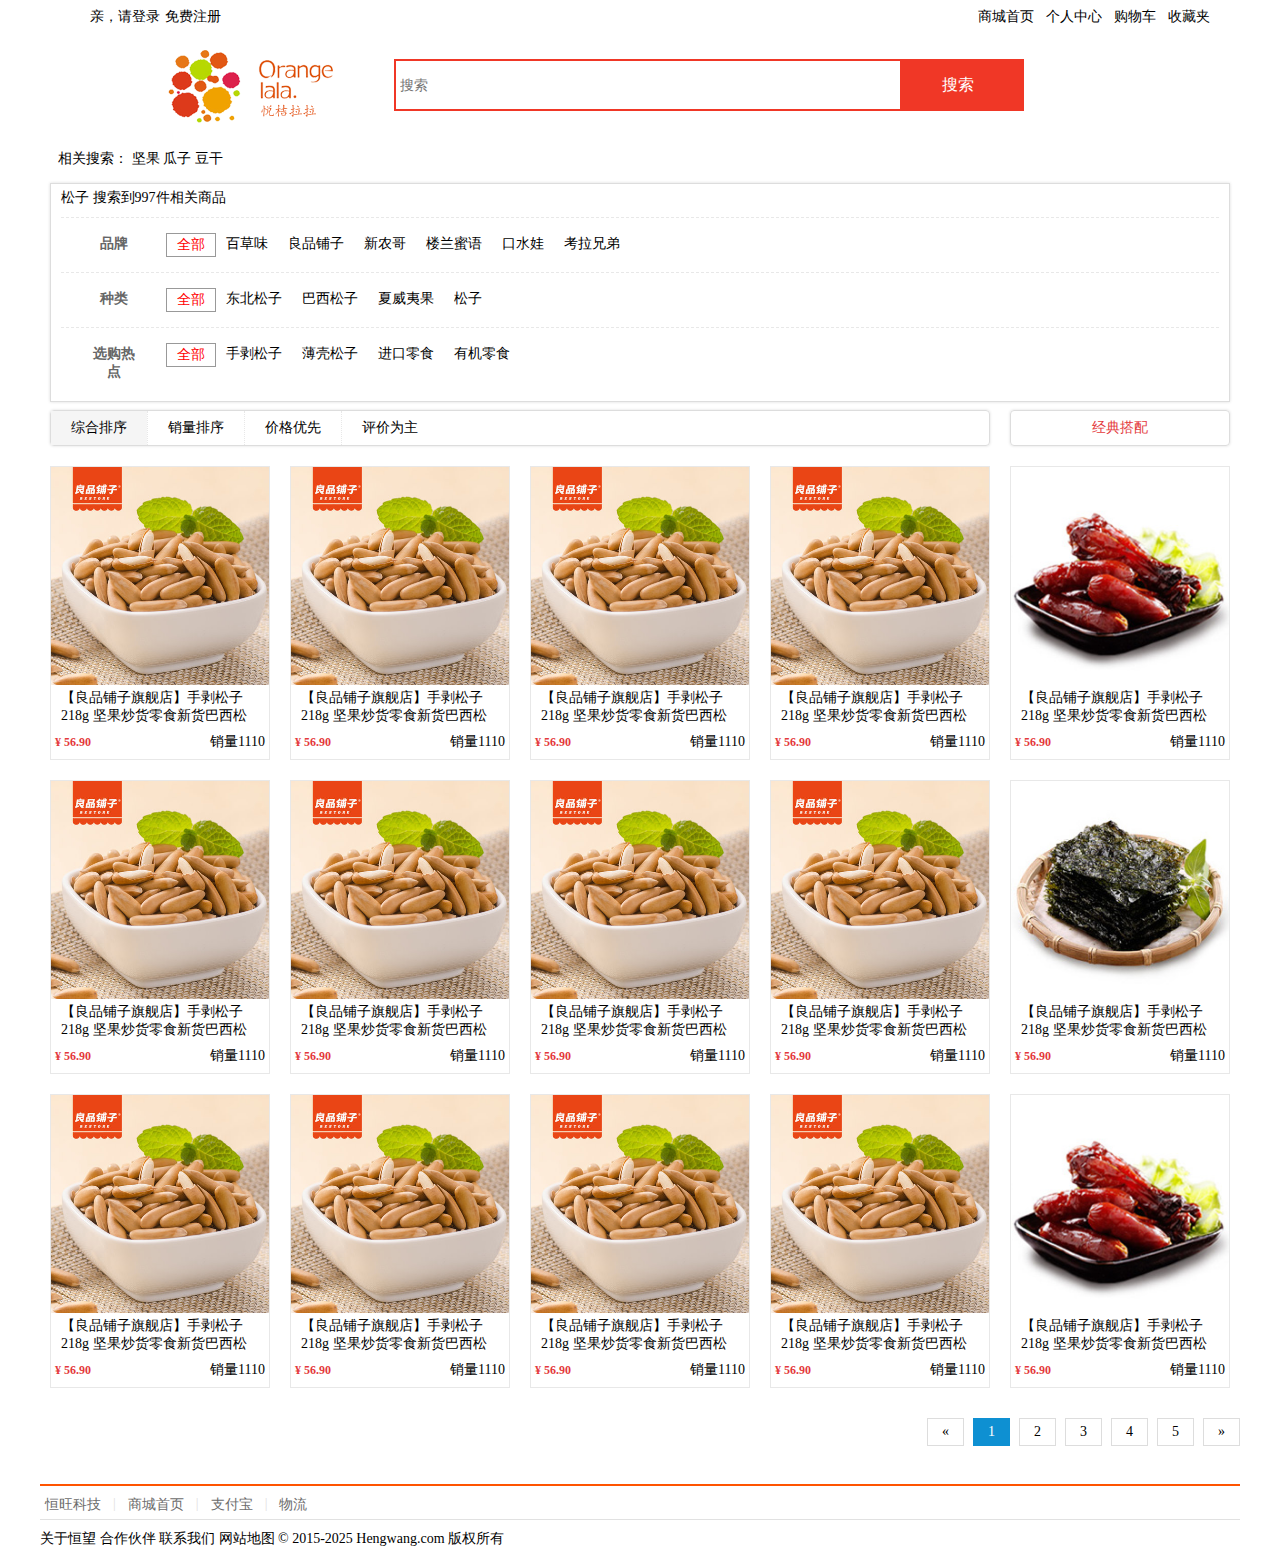
<file: static/search.html>
<!DOCTYPE html>
<html>
<head lang="en">
    <meta charset="UTF-8">
    <title></title>
    <link rel="stylesheet" href="css/base.css"/>
    <link rel="stylesheet" href="css/search.css"/>
</head>
    <body>
        <!--头部-->
        <header id="header" class="container"></header>
        <!--主体部分-->
        <div class="container">
            <!--主体头部-->
            <div id="related_search">
                <div id="related_kw">
                    <span>相关搜索：</span>
                    <a href="#">坚果</a>
                    <a href="#">瓜子</a>
                    <a href="#">豆干</a>
                </div>
                <div id="related_sort" class="shadow">
                    <p>
                        <span>松子</span>
                        <span>搜索到997件相关商品</span>
                    </p>
                    <div class="clearfix">
                        <h3>品牌</h3>
                        <a href="#">全部</a>
                        <ul>
                            <li><a href="#">百草味</a></li>
                            <li><a href="#">良品铺子</a></li>
                            <li><a href="#">新农哥</a></li>
                            <li><a href="#">楼兰蜜语</a></li>
                            <li><a href="#">口水娃</a></li>
                            <li><a href="#">考拉兄弟</a></li>
                        </ul>
                    </div>
                    <div class="clearfix">
                        <h3>种类</h3>
                        <a href="#">全部</a>
                        <ul>
                            <li><a href="#">东北松子</a></li>
                            <li><a href="#">巴西松子</a></li>
                            <li><a href="#">夏威夷果</a></li>
                            <li><a href="#">松子</a></li>
                        </ul>
                    </div>
                    <div class="clearfix">
                        <h3>选购热点</h3>
                        <a href="#">全部</a>
                        <ul>
                            <li><a href="#">手剥松子</a></li>
                            <li><a href="#">薄壳松子</a></li>
                            <li><a href="#">进口零食</a></li>
                            <li><a href="#">有机零食</a></li>
                        </ul>
                    </div>
                </div>
            </div>
            <!--主体body-->
            <div id="search_body" class="clearfix ">
                <!--左边商品列表-->
                <div id="left_pro">
                    <!--筛选条件-->
                    <div class="clearfix shadow title_style">
                        <ul>
                            <li><a class="active" href="#">综合排序</a></li>
                            <li><a href="#">销量排序</a></li>
                            <li><a href="#">价格优先</a></li>
                            <li><a href="#">评价为主</a></li>
                        </ul>
                    </div>
                    <!--左边查询列表-->
                    <div class="clearfix">
                        <ul>
                            <li>
                                <div class="pro">
                                    <a href="#">
                                        <img src="img/imgsearch1.jpg"/>
                                        <p>【良品铺子旗舰店】手剥松子218g 坚果炒货零食新货巴西松</p>
                                        <p>
                                            <span class="red">¥ 56.90</span>
                                            <span class="sold">销量1110</span>
                                        </p>
                                    </a>
                                </div>
                            </li>
                            <li>
                                <div class="pro">
                                    <a href="#">
                                        <img src="img/imgsearch1.jpg"/>
                                        <p>【良品铺子旗舰店】手剥松子218g 坚果炒货零食新货巴西松</p>
                                        <p>
                                            <span class="red">¥ 56.90</span>
                                            <span class="sold">销量1110</span>
                                        </p>
                                    </a>
                                </div>
                            </li>
                            <li>
                                <div class="pro">
                                    <a href="#">
                                        <img src="img/imgsearch1.jpg"/>
                                        <p>【良品铺子旗舰店】手剥松子218g 坚果炒货零食新货巴西松</p>
                                        <p>
                                            <span class="red">¥ 56.90</span>
                                            <span class="sold">销量1110</span>
                                        </p>
                                    </a>
                                </div>
                            </li>
                            <li>
                                <div class="pro">
                                    <a href="#">
                                        <img src="img/imgsearch1.jpg"/>
                                        <p>【良品铺子旗舰店】手剥松子218g 坚果炒货零食新货巴西松</p>
                                        <p>
                                            <span class="red">¥ 56.90</span>
                                            <span class="sold">销量1110</span>
                                        </p>
                                    </a>
                                </div>
                            </li>
                            <li>
                                <div class="pro">
                                    <a href="#">
                                        <img src="img/imgsearch1.jpg"/>
                                        <p>【良品铺子旗舰店】手剥松子218g 坚果炒货零食新货巴西松</p>
                                        <p>
                                            <span class="red">¥ 56.90</span>
                                            <span class="sold">销量1110</span>
                                        </p>
                                    </a>
                                </div>
                            </li>
                            <li>
                                <div class="pro">
                                    <a href="#">
                                        <img src="img/imgsearch1.jpg"/>
                                        <p>【良品铺子旗舰店】手剥松子218g 坚果炒货零食新货巴西松</p>
                                        <p>
                                            <span class="red">¥ 56.90</span>
                                            <span class="sold">销量1110</span>
                                        </p>
                                    </a>
                                </div>
                            </li>
                            <li>
                                <div class="pro">
                                    <a href="#">
                                        <img src="img/imgsearch1.jpg"/>
                                        <p>【良品铺子旗舰店】手剥松子218g 坚果炒货零食新货巴西松</p>
                                        <p>
                                            <span class="red">¥ 56.90</span>
                                            <span class="sold">销量1110</span>
                                        </p>
                                    </a>
                                </div>
                            </li>
                            <li>
                                <div class="pro">
                                    <a href="#">
                                        <img src="img/imgsearch1.jpg"/>
                                        <p>【良品铺子旗舰店】手剥松子218g 坚果炒货零食新货巴西松</p>
                                        <p>
                                            <span class="red">¥ 56.90</span>
                                            <span class="sold">销量1110</span>
                                        </p>
                                    </a>
                                </div>
                            </li>
                            <li>
                                <div class="pro">
                                    <a href="#">
                                        <img src="img/imgsearch1.jpg"/>
                                        <p>【良品铺子旗舰店】手剥松子218g 坚果炒货零食新货巴西松</p>
                                        <p>
                                            <span class="red">¥ 56.90</span>
                                            <span class="sold">销量1110</span>
                                        </p>
                                    </a>
                                </div>
                            </li>
                            <li>
                                <div class="pro">
                                    <a href="#">
                                        <img src="img/imgsearch1.jpg"/>
                                        <p>【良品铺子旗舰店】手剥松子218g 坚果炒货零食新货巴西松</p>
                                        <p>
                                            <span class="red">¥ 56.90</span>
                                            <span class="sold">销量1110</span>
                                        </p>
                                    </a>
                                </div>
                            </li>
                            <li>
                                <div class="pro">
                                    <a href="#">
                                        <img src="img/imgsearch1.jpg"/>
                                        <p>【良品铺子旗舰店】手剥松子218g 坚果炒货零食新货巴西松</p>
                                        <p>
                                            <span class="red">¥ 56.90</span>
                                            <span class="sold">销量1110</span>
                                        </p>
                                    </a>
                                </div>
                            </li>
                            <li>
                                <div class="pro">
                                    <a href="#">
                                        <img src="img/imgsearch1.jpg"/>
                                        <p>【良品铺子旗舰店】手剥松子218g 坚果炒货零食新货巴西松</p>
                                        <p>
                                            <span class="red">¥ 56.90</span>
                                            <span class="sold">销量1110</span>
                                        </p>
                                    </a>
                                </div>
                            </li>
                        </ul>
                    </div>
                </div>
                <!--右边经典搭配-->
                <div id="right_pro" class="clearfix">
                    <div class="shadow title_style">
                        <p>经典搭配</p>
                    </div>
                    <div>
                        <ul>
                            <li>
                                <div class="pro">
                                    <a href="#">
                                        <img src="img/cp.jpg"/>
                                        <p>【良品铺子旗舰店】手剥松子218g 坚果炒货零食新货巴西松</p>
                                        <p>
                                            <span class="red">¥ 56.90</span>
                                            <span class="sold">销量1110</span>
                                        </p>
                                    </a>
                                </div>
                            </li>
                            <li>
                                <div class="pro">
                                    <a href="#">
                                        <img src="img/cp2.jpg"/>
                                        <p>【良品铺子旗舰店】手剥松子218g 坚果炒货零食新货巴西松</p>
                                        <p>
                                            <span class="red">¥ 56.90</span>
                                            <span class="sold">销量1110</span>
                                        </p>
                                    </a>
                                </div>
                            </li><li>
                            <div class="pro">
                                <a href="#">
                                    <img src="img/cp.jpg"/>
                                    <p>【良品铺子旗舰店】手剥松子218g 坚果炒货零食新货巴西松</p>
                                    <p>
                                        <span class="red">¥ 56.90</span>
                                        <span class="sold">销量1110</span>
                                    </p>
                                </a>
                            </div>
                        </li>
                        </ul>
                    </div>
                </div>
                <!--下面分页-->
                <div class="pagination">
                    <ul>
                        <li><a href="#">«</a></li>
                        <li><a class="active" href="#">1</a></li>
                        <li><a href="#">2</a></li>
                        <li><a href="#">3</a></li>
                        <li><a href="#">4</a></li>
                        <li><a href="#">5</a></li>
                        <li><a href="#">»</a></li>
                    </ul>
                </div>
            </div>
        </div>
        <!--尾部-->
        <div id="footer" class="container"></div>
        <script src="js/jquery-1.11.3.js"></script>
        <script src="js/ajax.js"></script>
        <script src="js/header.js"></script>
        <script src="js/footer.js"></script>
    </body>
</html>
</file>
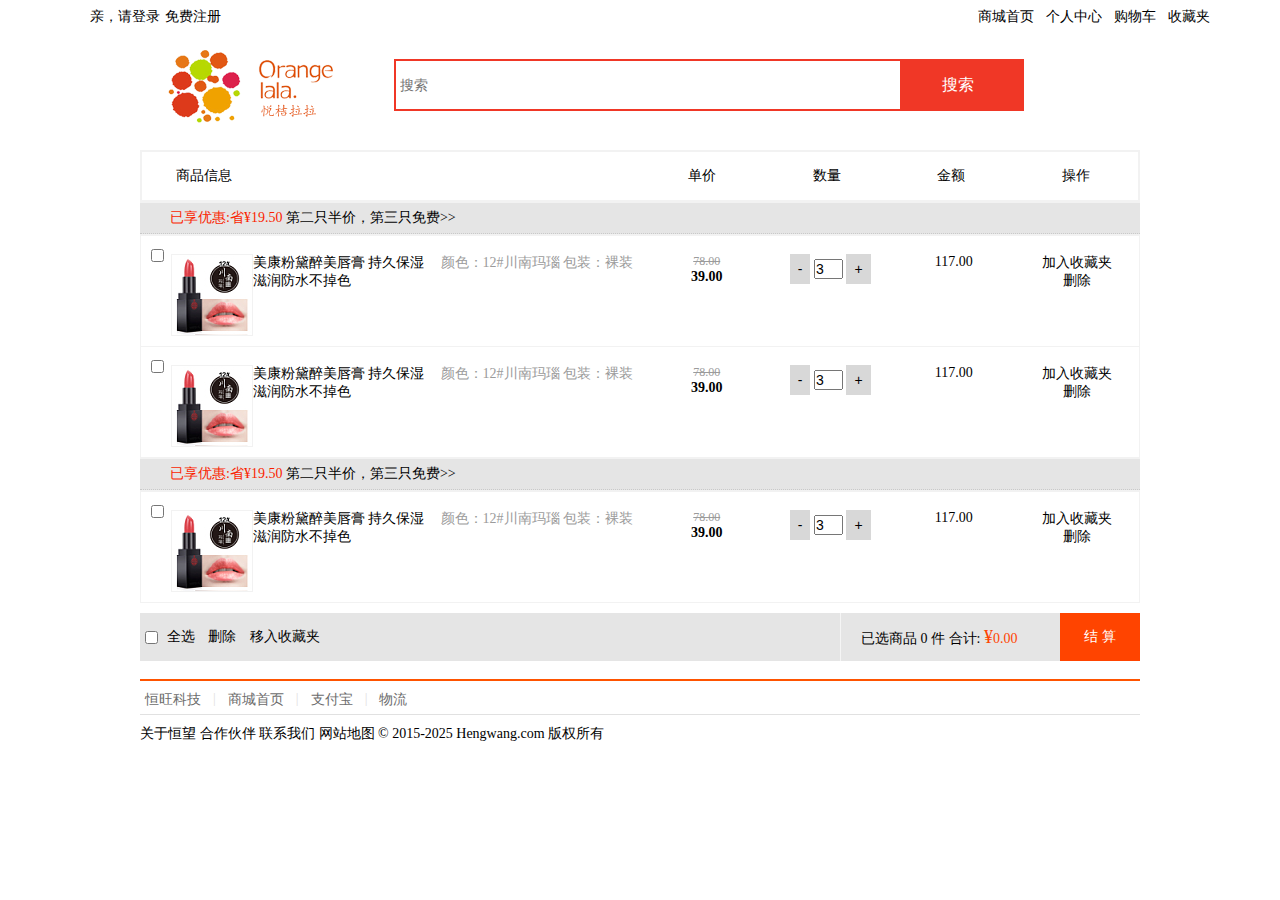
<file: static/shopcart.html>
<!DOCTYPE html>
<html>
<head lang="en">
    <meta charset="UTF-8">
    <title></title>
    <link rel="stylesheet" href="css/base.css"/>
    <link rel="stylesheet" href="css/shopcart.css"/>
</head>
    <body>
        <div id="header" class="container"></div>
        <div class="container_small">
            <div>
                <!--商品信息标题-->
                <div id="cTitle" class="clearfix">
                    <div>
                        <span>商品信息</span>
                    </div>
                    <div>
                        <span>单价</span>
                        <span>数量</span>
                        <span>金额</span>
                        <span>操作</span>
                    </div>
                </div>
                <div class="discount">
                    <p>
                        <span>已享优惠:省</span><span>¥19.50</span>
                        <a href="#">第二只半价，第三只免费>></a>
                    </p>
                </div>
                <!--产品列表-->
                <div class="pros">
                    <div class="clearfix">
                        <ul>
                            <li class="ck">
                                <input type="checkbox"/>
                            </li>
                            <li class="pro">
                                <div>
                                    <img src="img/kouhong.jpg_80x80.jpg"/>
                                    <a href="#">美康粉黛醉美唇膏 持久保湿滋润防水不掉色</a>
                                </div>
                            </li>
                            <li class="spec">
                                <div>
                                    <span>颜色：12#川南玛瑙 包装：裸装</span>
                                </div>
                                <div>
                                    <a href="#">修改</a>
                                </div>
                            </li>
                            <li class="price">
                                <div>
                                    <p>78.00</p>
                                    <p>39.00</p>
                                </div>
                            </li>
                            <li class="num">
                                <div>
                                    <button>-</button>
                                    <input type="text" value="3"/>
                                    <button>+</button>
                                </div>
                            </li>
                            <li class="total">
                                <div>
                                    <span>117.00</span>
                                </div>
                            </li>
                            <li class="oper">
                                <div>
                                    <p><a href="#">加入收藏夹</a></p>
                                    <p><a href="#">删除</a></p>
                                </div>
                            </li>
                        </ul>
                    </div>
                    <div class="clearfix">
                        <ul>
                            <li class="ck">
                                <input type="checkbox"/>
                            </li>
                            <li class="pro">
                                <div>
                                    <img src="img/kouhong.jpg_80x80.jpg"/>
                                    <a href="#">美康粉黛醉美唇膏 持久保湿滋润防水不掉色</a>
                                </div>
                            </li>
                            <li class="spec">
                                <div>
                                    <span>颜色：12#川南玛瑙 包装：裸装</span>
                                </div>
                                <div>
                                    <a href="#">修改</a>
                                </div>
                            </li>
                            <li class="price">
                                <div>
                                    <p>78.00</p>
                                    <p>39.00</p>
                                </div>
                            </li>
                            <li class="num">
                                <div>
                                    <button>-</button>
                                    <input type="text" value="3"/>
                                    <button>+</button>
                                </div>
                            </li>
                            <li class="total">
                                <div>
                                    <span>117.00</span>
                                </div>
                            </li>
                            <li class="oper">
                                <div>
                                    <p><a href="#">加入收藏夹</a></p>
                                    <p><a href="#">删除</a></p>
                                </div>
                            </li>
                        </ul>
                    </div>
                </div>
                <!--已享优惠-->
                <div class="discount">
                    <p>
                        <span>已享优惠:省</span><span>¥19.50</span>
                        <a href="#">第二只半价，第三只免费>></a>
                    </p>
                </div>
                <!--产品列表-->
                <div class="pros">
                    <div class="clearfix">
                        <ul>
                            <li class="ck">
                                <input type="checkbox"/>
                            </li>
                            <li class="pro">
                                <div>
                                    <img src="img/kouhong.jpg_80x80.jpg"/>
                                    <a href="#">美康粉黛醉美唇膏 持久保湿滋润防水不掉色</a>
                                </div>
                            </li>
                            <li class="spec">
                                <div>
                                    <span>颜色：12#川南玛瑙 包装：裸装</span>
                                </div>
                                <div>
                                    <a href="#">修改</a>
                                </div>
                            </li>
                            <li class="price">
                                <div>
                                    <p>78.00</p>
                                    <p>39.00</p>
                                </div>
                            </li>
                            <li class="num">
                                <div>
                                    <button>-</button>
                                    <input type="text" value="3"/>
                                    <button>+</button>
                                </div>
                            </li>
                            <li class="total">
                                <div>
                                    <span>117.00</span>
                                </div>
                            </li>
                            <li class="oper">
                                <div>
                                    <p><a href="#">加入收藏夹</a></p>
                                    <p><a href="#">删除</a></p>
                                </div>
                            </li>
                        </ul>
                    </div>
                </div>
            </div>
            <!--全选-->
            <div class="sel_all clearfix">
                <div>
                    <input type="checkbox"/>
                    <span>全选</span>
                    <a href="#">删除</a>
                    <a href="#">移入收藏夹</a>
                </div>
                <div>
                    <span>已选商品</span>
                    <span>0</span>
                    <span>件</span>
                    <span>合计:</span>
                    <span>¥</span><span>0.00</span>
                </div>
                <div>
                    <a href="#">结 算</a>
                </div>
            </div>
        </div>
        <div id="footer" class="container_small"></div>
        <script src="js/jquery-1.11.3.js"></script>
        <script src="js/ajax.js"></script>
        <script src="js/header.js"></script>
        <script src="js/footer.js"></script>
    </body>
</html>
</file>
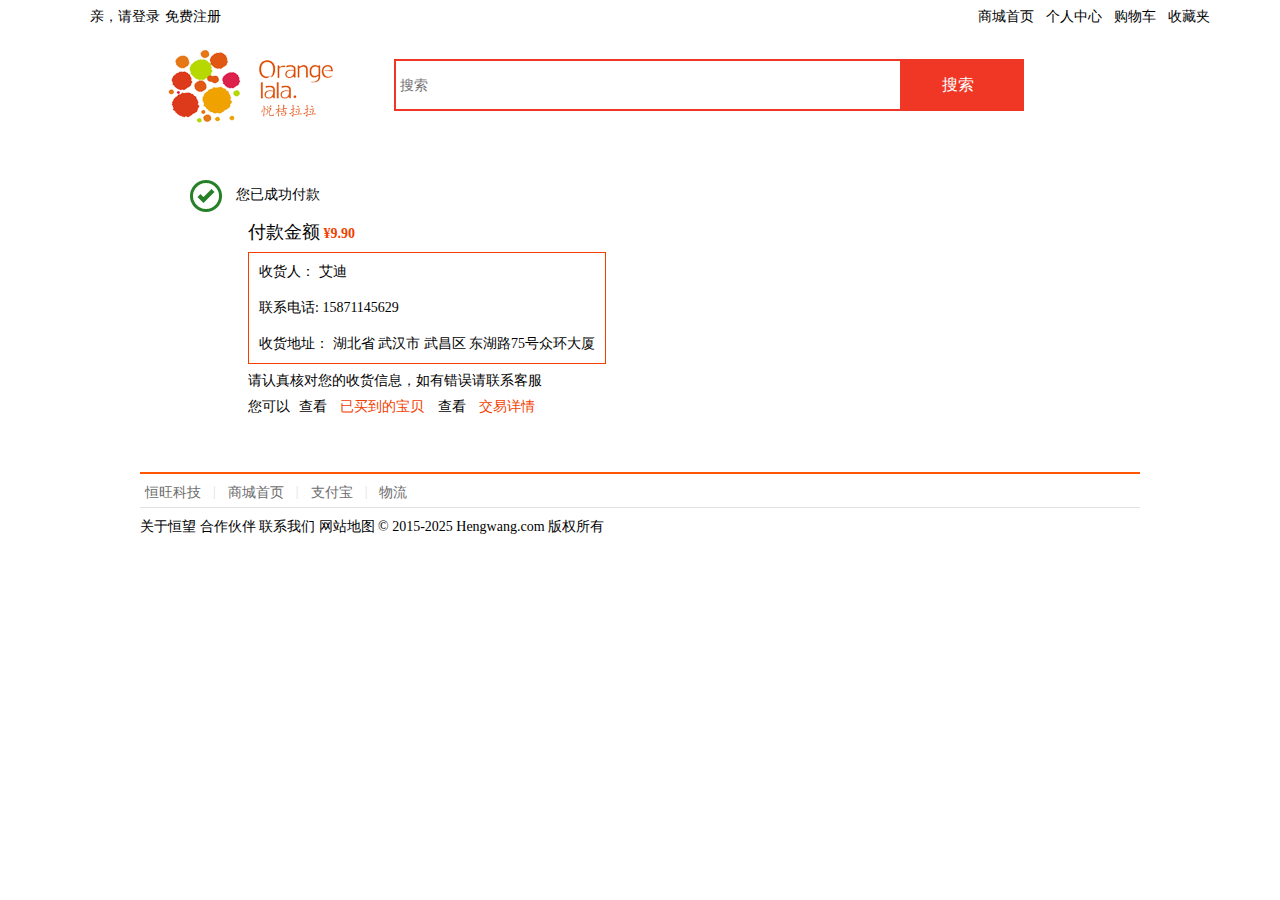
<file: static/success.html>
<!DOCTYPE html>
<html>
<head lang="en">
    <meta charset="UTF-8">
    <title></title>
    <link rel="stylesheet" href="css/base.css"/>
    <link rel="stylesheet" href="css/success.css"/>
</head>
    <body>
        <div id="header" class="container"></div>
        <div class="container_small">
            <div>
                <p>
                    <img src="img/T13iv.XiFdXXa94Hfd-32-32.png"/>
                    <span>您已成功付款</span>
                </p>
                <div id="buyer_info">
                    <p>
                        <span class="big_font">付款金额</span>
                        <span class="red_font font_bold">¥9.90</span>
                    </p>
                    <div>
                        <p>收货人：
                            <span>艾迪</span>
                        </p>
                        <p>联系电话:
                            15871145629
                        </p>
                        <p>收货地址：
                            <span>湖北省 武汉市 武昌区 东湖路75号众环大厦</span>
                        </p>
                    </div>
                    <p>请认真核对您的收货信息，如有错误请联系客服</p>
                    <p>您可以
                        <a href="#">查看</a>
                        <a href="#" class="red_font">已买到的宝贝</a>
                        <a href="#">查看</a>
                        <a href="#" class="red_font">交易详情</a>
                    </p>
                </div>
            </div>
        </div>
        <div id="footer" class="container_small"></div>
        <script src="js/jquery-1.11.3.js"></script>
        <script src="js/ajax.js"></script>
        <script src="js/header.js"></script>
        <script src="js/footer.js"></script>
    </body>
</html>
</file>
<file: static/css/base.css>
*, *::before, *::after{
    margin: 0;
    padding: 0;
    font-size: 14px;
    list-style: none;
}
.font_bold{
    font-weight: bold !important;
}
.small_font{
    font-size: 12px;
}
.red_font{
    color: #F23E00 !important;
}
/*设置网页内容区域宽度*/
.container{
    width: 1200px;
    margin: 0 auto;
}
.container_small{
    width: 1000px;
    margin: 10px auto;
}
/*清除浮动*/
.clearfix:before, .clearfix:after{
    content:"";
    display: block;
    clear: both;
}
/*初始化a元素的字体颜色*/
a{
    color: #000;
    text-decoration: none;
}
/*引入头部页面*/
.header{
    width: 100%;
}
/*引入尾部页面*/
.footer{
    width: 100%;
    height: 90px;
}
.position_relative{
    position: relative;
}
.position_absolute{
    position: absolute;
}
/*引入最右侧黑色导航页面*/
.black_nav_bar{
    position: absolute;
    top: 0;
    right: 0;
}

/*分页*/
.pagination ul{
    float: right;
}
.pagination li{
    float: left;
}
.pagination a{
    display: block;
    padding: 5px 14px;
    border: 1px solid #DDD;
    margin-left: 9px;
}
.pagination a.active{
    color: #fff;
    background: #0E90D2;
    border-color: transparent;
}
.pagination a.disabled{
    /* color: #fff; */
    background: #eee;
    border-color: transparent;
    cursor: text;
}
</file>
<file: static/css/index.css>
/*主体顶部：样式*/
#top{
    border-bottom: 2px solid #D2364C;
}
#top>ul:first-child{
    float: left;
}
#top ul li{
    float: left;
}
#top>ul:first-child>li{
    color: #FF5400;
    padding: 12px 10px;
}
#top>ul:first-child>li:first-child, #top>ul:first-child>li>a{
    font-weight: bold;
    font-size: 16px;
}
/*主体头部：全部分类*/
#top>ul:first-child>li:first-child{
    background: #d2364c;
    padding: 12px 58px;
    color: #fff;
    font-weight: normal;
}
#top>div{
    float: right;
    position: relative;
    display: flex;
    align-items: center;
    z-index: 6;
}
#top>div>div:first-child{
    width: 47px;
    height: 47px;
    position: absolute;
    right: 149px;
    top: -2px;
    background: #fff;
    display: flex;
    justify-content: center;
    align-items: center;
    margin-right: -6px;
    border-radius: 50%;
    z-index: 8;
}
/*主体头部：我的福利左侧人头图*/
#top>div>div:first-child>a{
    display: block;
    background: #000;
    width: 35px;
    height: 35px;
    border-radius: 50%;
}
/*主体头部：我的福利*/
#top>div>div:last-child>a{
    display: block;
    position: absolute;
    top: 5px;
    right: 0;
    z-index: 7;
    width: 150px;
    height: 33px;
    line-height: 33px;
    text-align: center;
    background: url("../img/extra.png");
    font-size: 16px;
    color: #fcff00;
}
/*轮播图所在一整行的高度*/
.left_nav{
    height: 568px;
}
/*头部左侧导航列表样式*/
aside.left{
    top: -2px;
    left: 0;
    border-left: 1px solid #2b2b2b;
}
/*左侧黑色导航列表*/
.left_title li{
    position: relative;
    z-index: 200;
}
/*li里黑色背景的div*/
.left_title li>div:first-child{
    background: #2b2b2b;
    border-top: 1px solid #333;
    border-bottom: 1px solid #252525;
    height: 32px;
    width: 179px;
}
/*鼠标移入时：左侧黑色导航列表样式改变*/
.left_title>li>div:first-child.hover{
    background: #fff;
}
.left_title>li>div:first-child>a.hover{
    color: #5B5B5B;
}
.left_title img{
    position: absolute;
    left: 18px;
    top: 6px;
    width: 22px;
    height: 22px;
}
.left_title>li>div:first-child>a{
    position: absolute;
    top: 6px;
    left: 55px;
    color: #fff;
    cursor: text;
}
.left_title span{
    position: absolute;
    top: 6px;
    right: 18px;
    width: 13px;
    height: 13px;
    color: #9b9b9b;
}
/*黑色导航列表旁边隐藏的白色列表*/
.left_title>li>div.lc_item{
    position: absolute;
    top: 0;
    left: 179px;
    display: none;
    z-index: 20;
    background: #fff;
    box-sizing: border-box;
    width: 765px;
    height: 544px;
    border: 1px solid #000;
    border-left: 0;
    padding: 20px 40px 20px 45px;
}
.lc_item a{
    color: #888;
}
/*上半部分div样式--蛋糕、点心等*/
.lc_item>div:first-child{
   padding-bottom: 30px;
}
.lc_item>div:first-child>div{
    width: 50%;
}
.lc_item>div:first-child>div>h3{
    color: #DC4157;
    margin-bottom: 3px;
}
.lc_item>div:first-child>div a{
    display: block;
    border: 1px solid #ECECEC;
    padding: 0 10px;
    margin: 0 6px 6px 0;
}
/*设置所有li和上半部分所有div左浮动--蛋糕、点心等*/
.lc_item>div:first-child>div, .lc_item ul li{
    float: left;
    color: #8A8A8A;
}
/*下半部分--实力商家*/
.lc_item>div:nth-child(2){
    max-width: 100%;
    float: left;
}
.lc_item>div:nth-child(2)>h3+ul{
    margin-top: 2px;
    border-top: 1px solid #ECECEC;
}
.lc_item>div:nth-child(2) a{
    display: block;
    border-right: 1px solid #8A8A8A;
    padding: 0 8px;
    line-height: 1;
    margin: 15px 0;
}
.lc_item>div:nth-child(2)>ul>li:first-child>a{
    padding-left: 0;
}

/*轮播外部框样式*/
section.middle{
    position: absolute;
    top: 8px;
    left: 190px;
    width: 760px;
    height: 320px;
    overflow: hidden;
}
/*四张大图*/
section.middle ul:first-child{
    position: absolute;
    width: 500%;
    height: 100%;
    top: 0;
    left: 0;
    background: #6f42c1;
}
section.middle>ul:first-child>li{
    width: 20%;
    height: 100%;
    float: left;
}
section.middle>ul:first-child img{
    width: 100%;
}
/*轮播图下方四个圆点*/
section.middle>ul:nth-child(2){
    position: absolute;
    bottom: 15px;
    left: 340px;
}
section.middle>ul:nth-child(2) li{
    float: left;
    margin-left: 12px;
}
section.middle>ul:nth-child(2) a{
    display: block;
    width: 8px;
    height: 8px;
    background: #666;
    border-radius: 50%;
}
.selected{
    background: #f40 !important;
}
/*轮播图上左右两个箭头*/
.arrow{
    font-size: 26px;
    font-weight: bold;
    color: #666;
    width: 20px;
    height: 40px;
    line-height: 40px;
    text-align: center;
    cursor: pointer;
    background: #FFF704;
    position: absolute;
    top: 140px;
}
#left_arrow{
    left: 20px;
}
#right_arrow{
    right: 20px;
}
/*头部右侧样式*/
aside.right{
    background: #F9F9F9;
    position: absolute;
    height: 276px;
    top: 8px;
    right: 0;
    padding: 22px 15px;
}
aside.right li:first-child p{
    color: #EB3341;
    font-size: 16px;
    font-weight: bold;
    padding-bottom: 10px;
    border-bottom: 1px solid #F1F1F1;
}
aside.right li{
    padding: 5px 0;
    color: #333;
}
/*头部轮播图下四张图样式*/
div.bottom{
    position: absolute;
    top: 340px;
    left: 190px;
}
div.bottom li{
    float: left;
}
div.bottom li:not(:last-child){
    margin-right: 10px;
}
/*爆款特卖*/
.onSale{
    box-sizing: border-box;
    width: 100%;
    background: #FFD800 url(../img/sale-t.jpg) no-repeat;
    padding: 25px 8px 8px 8px;
}
.onSale>div{
    text-align: right;
    height: 70px;
}
.onSale>div ul{
    float: right;
}
.onSale>div li{
    float: left;
    text-align: center;
    height: 39px;
    line-height: 39px;
}
/*倒计时背景色*/
.onSale>div li[class="cir"]{
    background: #8B5826;
    box-sizing: border-box;
    width: 39px;
    border: 1px solid #71400F;
    border-radius: 50%;
}
.onSale>div li[class="cir"] span{
    font-size: 22px;
    color: #FFEEE0;
}
.onSale>div li[class="dot"]{
    width: 20px;
    font-size: 26px;
    color: #5D2400;
}
/*爆款特卖图片列表*/
.onSale_list li{
    background: #fff;
    float: left;
    padding: 45px 15px 10px 25px;
}
.onSale_list li:not(:last-child){
    margin-right: 5px;
}
/*爆款特卖图片列表项内大图*/
.onSale_list li>a:first-child{
    display: block;
    padding: 0 26px 0;
}
.onSale_list li>a:nth-child(2){
    display: inline-block;
    margin-top: 40px;
    margin-bottom: 8px;
}
.onSale_list li div span{
    font-size: 24px;
    color: #F52E1F;
}
.onSale_list li div span:first-child{
    font-size: 18px;
}
/*秒杀按钮*/
.onSale_list li div button{
    float: right;
    border: none;
    color: #fff;
    padding: 6px 10px;
    background: #F52E1F;
}
.onSale_list li div button:hover{
    color: #000;
}
/*1F：甜品*/
.floor{
   margin-top: 20px;
}
/*1F：甜品标题*/
.fl_title h3{
    display: inline-block;
    font-size: 20px;
    margin-right: -8px;
}
.fl_title h3+span{
    display: inline-block;
    font-size: 0;
    border: 7px solid transparent;
    border-right-color: #FFF7D1;
}
.fl_title h3+span+span{
    background: #FFF7D1;
    color: #977A6F;
    padding: 4px;
}
.fl_title ul{
    float: right;
}
.fl_title ul li{
    float: left;
    padding-left: 10px;
    color: #5F5F5F;
    padding-top: 5px;
}
/*1F：甜品主体*/
.fl_body{
    box-sizing: border-box;
    margin-top: 8px;
    border-top: 2px solid #68937F;
    height: 402px;
}
.fl_body>div{
    float: left;
    box-sizing: border-box;
}
.fl_body h3, .fl_body p{
    text-align: center;
}
.fl_body p{
    font-size: 12px;
    color: #666;
}
/*鼠标悬浮四周有阴影的div样式*/
div:empty {
    width: 100%;
    height: 100%;
    position: absolute;
    top: 0;
    left: 0;
    box-sizing: border-box;
    border: 7px solid #fff;
    z-index: 3;
    background: transparent;
    transition: all linear 0.3s;
}
div:empty:hover{
    transform: scale(1.05);
    box-shadow: 0 0 6px #B7B7B7;
    z-index: 4;
}
/*每个楼层内容上方的粗线条颜色*/
.f2{
    border-top: 2px solid #D17B28 !important;
}
.f3{
    border-top: 2px solid #594E90 !important;
}
.f4{
    border-top: 2px solid #CF7986 !important;
}
.f5{
    border-top: 2px solid #648B6C !important;
}
.f6{
    border-top: 2px solid #CD6655 !important;
}
.f7{
    border-top: 2px solid #9C7B36 !important;
}
.f8{
    border-top: 2px solid #708DB7 !important;
}
.f9{
    border-top: 2px solid #CAA463 !important;
}
.f10{
    border-top: 2px solid #6481C3 !important;
}
/*1F 第一列：橙子*/
.fl_body>div:first-child{
    width: 18%;
    height: 100%;
}
/*核桃链接列表*/
.walnut{
    padding: 25px;
}
.walnut p a:nth-child(2){
    display: inline-block;
    padding: 0 28px 10px 28px;
}
.walnut+div>p:first-child>a{
    font-size: 16px;
    color: #F03726;
    font-weight: bold;
}
.walnut+div>p:last-child>a{
    font-size: 12px;
    color: #666;
}
.walnut+div+div{
    width: 85%;
    margin: 20px 0 0 15px;
}
.fl_body>div:first-child img,
.fl_body>div:nth-child(2) img{
    width: 100%;
    transition: all .3s ease-in;
}
.fl_body>div:first-child img:hover,
.fl_body>div:nth-child(2) img:hover{
    transform: scale(1.05);
}
/*iF 第二列：洋酒*/
.fl_body>div.wine{
    background: linear-gradient(to bottom, #6BDEA7, #689480);
    height: 100%;
    width: 28%;
}
.fl_body>div.wine p{
    color: #fff;
}
.fl_body>div.wine p:first-child{
    font-size: 18px;
    font-weight: bold;
    padding-top: 35px;
}
.fl_body>div.wine p:nth-child(2){
    font-size: 12px;
    padding-top: 5px;
}
.fl_body>div.wine>div{
    width: 85%;
    margin: 25px auto;
}
/*1F 第三列：殷桃+荔枝(同蓝莓列)*/
.lych, .orange2{
    width: 18%;
    height: 100%;
    border-right: 1px solid #F0F0F0;
}
.lych_top, .lych_bottom, .pie>div{
    height: 50%;
}
.lych_top, .pie>div:first-child{
    border-bottom: 1px solid #F0F0F0;
}
.lych_top, .lych_bottom, .or2_main{
    position: relative;
}
.middle_img, .bottom_text, .pie>div>div:not(:first-child){
    width: 68%;
    margin: 0 auto;
    position: absolute;
    left: 16%;
}
.middle_img img, .or2_img img{
    width: 100%;
}
.middle_img{
    top: 10px;
}
.bottom_text{
    bottom: 5px;
}
/*1F 第四列：橙子*/
.or2_main{
    width: 100%;
    height: 100%;
}
.or2_text, .or2_img{
    width: 86%;
    margin: 0 auto;
    position: absolute;
    left: 7%;
}
.or2_text{
    top: 40px;
}
.or2_img{
    top: 150px;
}
.or2_main>div:first-child{
    border: 10px solid #fff;
}
</file>
<file: static/css/footer_noborder.css>
ul li{
    float: left;
    padding: 0 6px;
    color: #E1E1E1;
}
ul li a{
    color: #6C6C6C;
}
ul li:first-child{
    padding-left: 0;
}
.container>div{
    padding: 10px 0 5px 5px;
    margin-top: 18px;
    border-bottom: 1px solid #E1E1E1;
}
.container>p{
    margin: 10px auto 0;
}
</file>
<file: static/css/login.css>
/*顶部logo图片*/
.top{
    background: #F5F5F5;
}
.top>div, .main>div{
    width: 1000px;
    margin: 0 auto;
    /*border: 1px solid red;*/
}
.top img{
    width: 140px;
    /*border: 1px solid blue;*/
    vertical-align: middle;
}
/*中间粉色背景部分*/
.main{
    background: #FD7A72;
}
.main a:hover:not(.blackA){
    color: #237096;
}
.main img{
    margin-bottom: 55px;
}
.main>div, .cb{
    position: relative;
}
.main>div>div{
    position: absolute;
    top: 20px;
    right: 0;
    background: #F8F8F8;
}
form>p,form>div{
    /* border: 1px solid red; */
    margin: 18px 20px;
}
form>div.post-title{
    position: relative;
    height: 40px;
    line-height: 40px;
    margin-bottom: 0;
    /* border: 1px solid red; */
}
form>div.post-body{
    background: #fff;
    margin-top: 0;
    /* border: 1px solid red; */
}
form>div:last-child{
    margin-bottom: 110px;
}
form>div.post-title>p.normal{
    text-align: center;
    z-index: 10;
    border: 1px solid #F8F8F8;
    background: #F8F8F8;
}
form>div.post-title>p.err{
    border: 1px solid #f40;
    background: #F8F8F8 url(../img/err.png) no-repeat 5px center;
    padding: 0 25px;
    text-align: left;
    z-index: 9;
    color: #666;
}
.normal, .err{
    box-sizing: border-box;
    width: 100%;
    position: absolute;
    top: 0;
    left: 0;
}
form p>span{
    font-size: 16px;
    font-weight: bold;
}
.normal>a{
    line-height: 1;
    padding: 6px;
    background: #E6E6E6;
    top: 7px;
}
.normal>a, .cb>a{
    position: absolute;
    right: 0;
}
input[type='text'], input[type='password']{
    box-sizing: border-box;
    width: 100%;
    border: 1px solid transparent;
    background: #fff;
    padding: 14px 0 14px 45px;
    color: #757575;
    border-radius: 5px;
}
.inUser{
    margin-top: 4px;
    margin-bottom: 1px;
}
.inPwd{
    margin-top: 0;
}
input[type='text']:focus, input[type='password']:focus{
    border: 1px solid #A5C6FE;
}
form>p:first-child>a:hover{
    background: #D4D4D4;
}
input[type='button']{
    width: 324px;
    background: #0E90D2;
    font-size: 16px;
    color: #fff;
    border: none;
    padding: 8px;
}
input[type='submit']:focus{
    background: #0C75AC;
}
input[type='submit']:hover{
    background: #0C79B1 ;
  }
form>div>p:last-child{
    text-align: center;
}
form>div>p:last-child>a{
    display: inline-block;
    padding: 8px 5px 8px 40px;
    /*border: 1px solid red;*/
}
</file>
<file: static/css/pay.css>
/*确认收货地址*/
#addr>p>a{
    padding: 6px 15px;
    background: #D8504D;
    color: #fff;
}
#addr>div{
    width: 252px;
    height: 151px;
    box-sizing: border-box;
    padding: 10px;
    margin: 25px 12px 12px 0;
}
#addr>div.active{
    background: url("../img/peraddressbg.png") no-repeat;
}
#addr>div{
    background: url("../img/peraddbg.png") no-repeat;
}
.gray{
    background: #D3D3D3;
    color: #fff;
    font-weight: normal;
    padding: 0 2px;
    margin-left: 54px;
}
#addr ul>li,#addr>div{
    float: left;
}
#addr ul{
    margin-top: 35px;
    float: right;
}
#addr ul>li{
    padding: 0 4px;
}
/*选择物流方式*/
.way>p{
    margin-bottom: 12px;
}
.way>div{
    border-top: 2px solid #EDEDED;
    padding: 1px 0;
}
.way li{
    float: left;
    width: 18%;
    box-sizing: border-box;
    padding: 5px 10px;
    margin-right: 20px;
}
.way li{
    border: 1px solid transparent;
}
.way li.active{
    border: 1px solid #B70305;
    background: url("../img/sys_item_selected.gif") no-repeat right bottom;
}
.way a{
    display: block;
}
#delivery a{
    width: 36px;
    height: 36px;
    line-height: 36px;
    padding-left: 45px;
    background: url("../img/kuaidi.png") no-repeat;
}
#delivery a.one{
    background-position: 0 -468px;
}
#delivery a.two{
    background-position: 0 -1008px;
}
#delivery a.three{
    background-position: 0 -576px;
}
#delivery a.four{
    background-position: 0 -324px;
}
#delivery a.five{
    background-position: 0 -180px;
}
/*选择支付方式*/
#pay a{
    width: 54px;
    height: 36px;
    line-height: 36px;
    padding-left: 54px;
}
#pay li.active{
    border: 1px solid #B70305;
    background: url("../img/sys_item_selected.gif") no-repeat right bottom;
}
#pay a.pay1{
    background: url("../img/wangyin.jpg") no-repeat;
    background-size: contain;
}
#pay a.pay2{
    background: url("../img/weizhifu.jpg") no-repeat;
    background-size: contain;
}
#pay a.pay3{
    background: url("../img/zhifubao.jpg") no-repeat;
    background-size: contain;
}
/*确认订单信息*/
#order_info{
    padding: 10px 0;
}
#order_info>div{
    border: 1px solid #E5E5E5;
}
#order_info li{
    float: left;
    text-align: center;
    padding: 18px 0;
}
#order_info li:first-child{
    width: 50%;
}
#order_info li:nth-child(2),#order_info li:nth-child(4),#order_info li:nth-child(5){
    width: 10%;
}
#order_info li:nth-child(3){
    width: 20%;
}
#order_info .info_body+div{
    border-top: 1px solid #E5E5E5;
}
.info_title{
    background: #EAEAEA;
    border-top: 1px solid #E5E5E5;
}
/*确认订单信息：商品信息*/
.info_item{
    text-align: left !important;
    padding-left: 10px !important;
    box-sizing: border-box;
}
.info_item img, .info_item>div{
    float: left;
}
.info_item img{
    border: 1px solid #E5E5E5;
}
.info_item>div{
    padding-left: 10px;
}
.info_item>div p{
    color: #989898;
    padding: 15px 0;
}
/*确认订单信息：单价*/
.info_price{
    font-size: 12px;
}
/*确认订单信息：数量*/
.info_num button{
    background: #D3D3D3;
    border: none;
    line-height: 1;
    padding: 8px;
    cursor: pointer;
}
.info_num input{
    width: 25px;
}
/*买家留言*/
#buyer_notes{
    padding: 20px 10px;
}
#buyer_notes>div{
    float: left;
}
#buyer_notes>div:first-child{
    width: 75%;
}
#buyer_notes>div:nth-child(2){
    width: 25%;
    text-align: right;
}
#buyer_notes>div:nth-child(2)>div+div{
    margin-top: 15px;
}
#buyer_notes input{
    font-size: 12px;
    padding: 2px 8px;
    border: 1px solid #E5E5E5;
    width: 450px;
}
#buyer_notes input,#buyer_notes select,.info_num button{
    outline: none;
}
/*合计及以下*/
#total{
    float: right;
    text-align: right;
}
#total .big_font{
    font-size: 24px;
}
#total>div{
    padding: 12px 10px;
    margin: 20px 0 10px 0;
    border: 2px solid #F23E00;
}
#total button{
    padding: 6px 28px;
    background: #F23E00;
    color: #fff;
    border: none;
    font-size: 18px;
    outline: none;
    cursor: pointer;
}
</file>
<file: static/css/pro_details.css>
/*主体顶部：样式*/
#top{
    border-bottom: 2px solid #D2364C;
}
#top>ul:first-child{
    float: left;
}
#top ul li{
    float: left;
}
#top>ul:first-child>li{
    color: #FF5400;
    padding: 12px 10px;
}
#top>ul:first-child>li:first-child, #top div.clearfix>ul:first-child>li>a{
    font-weight: bold;
    font-size: 16px;
}
/*主体头部：全部分类*/
#top>ul:first-child>li:first-child{
    background: #d2364c;
    padding: 12px 58px;
    color: #fff;
    font-weight: normal;
}
#top>div{
    float: right;
    position: relative;
    display: flex;
    align-items: center;
    z-index: 6;
}
#top>div>div:first-child{
    width: 47px;
    height: 47px;
    position: absolute;
    right: 149px;
    top: -2px;
    background: #fff;
    display: flex;
    justify-content: center;
    align-items: center;
    margin-right: -6px;
    border-radius: 50%;
    z-index: 8;
}
/*主体头部：我的福利左侧人头图*/
#top>div>div:first-child>a{
    display: block;
    background: #000;
    width: 35px;
    height: 35px;
    border-radius: 50%;
}
/*主体头部：我的福利*/
#top>div>div:last-child>a{
    display: block;
    position: absolute;
    top: 5px;
    right: 0;
    z-index: 7;
    width: 150px;
    height: 33px;
    line-height: 33px;
    text-align: center;
    background: url("../img/extra.png");
    font-size: 16px;
    color: #fcff00;
}
/*以上从index.css copy过来*/

/*a标记悬浮变色*/
.navy:hover{
    color: #237096;
}
/*头部面包屑导航*/
#top_nav{
    display: inline-block;
    padding: 20px 0;
    vertical-align: bottom;
}
#top_nav>ul>li{
    float: left;
    padding-right: 12px;
}
#top_nav>ul>li:nth-child(2n){
    color: #CCD6E3;
}
#top_nav>ul>li:nth-child(2n),#top_nav>ul>li:last-child{
    color: #999;
}
/*头部左侧图+右侧标题价格*/
#top_nav+div>div{
    float: left;
}
/*头部左侧图*/
#top_left{
    position: relative;
    height: 482px;
}
#md_div{
    width: 400px;
    height: 400px;
    box-sizing: border-box;
    border: 1px solid #C9C9C9;
}
#lg_div{
    width: 400px;
    height: 400px;
    background: url("../img/01.jpg") no-repeat;
    border: 1px solid #C9C9C9;
    position: absolute;
    top: 0;
    left: 410px;
    z-index: 100;
    display: none;
}
#md_div,#lg_div,#sm_div>div,#sm_div li{
    float: left;
}
#md_div>img{
    width: 100%;
}
#mask{
    width: 200px;
    height: 200px;
    background: url("../img/mask.png");
    position: absolute;
    top: 0;
    left: 0;
    display: none;
    z-index: 100;
}
#super_mask{
    position: absolute;
    top: 0;
    left: 0;
    width: 400px;
    height: 400px;
    background: transparent;
    z-index: 101;
}
#sm_div{
    position: absolute;
    bottom: 0;
    left: 0;
}
#sm_div li img{
    vertical-align: bottom;
    margin: 10px 5px;
}
#arrowL, #arrowR{
    width: 22px;
    height: 32px;
    background: url("../img/__sprite.png") 0 -54px;
    margin-top: 24px;
}
#arrowL.disabled{background: url("../img/disabled-prev.png")}
#arrowR.disabled{background: url("../img/disabled-next.png")}
#arrowL{
    margin-right: 3px;
}
#arrowR{
    margin-left: 3px;
    background-position: -78px 0;
}
#sm_div>div:nth-child(2){
    width: 350px;
    height: 80px;
    position: relative;
    overflow: hidden;
 }
#sm_div ul{
    position: absolute;
    top: 0;
    left: 0;
    width: 560px;
}
/*头部右侧标题价格*/
#top_right{
    padding: 5px 0 0 25px;
}
#top_right h3{
    font-size: 18px;
}
#top_right h3+div{
    padding: 10px;
    background: #F7F7F7;
    margin-top: 10px;
}
#top_right h3+div>p:nth-child(2){
    line-height: 2;
}
#top_right p{
    margin-bottom: 15px;
}
.light_gray{
    color: #888;
}
.line_through{
    text-decoration: line-through;
    padding-left: 30px;
}
#top_right>h3+div{
    position: relative;
    height: 100px;
    width: 710px;
    margin-bottom: 8px;
}
/*满3件7折前后间距*/
.space{
    padding: 0 400px 0 8px;
}
/*?符号*/
.money{
    font-weight: normal !important;
    padding-left: 20px;
}
/*浅大红字*/
.light_red{
    color: #E4393C;
}
/*深大红字*/
.dark_red{
    color: #CC0000;
}
.bold_font{
    font-weight: bold;
}
/*向上移动字*/
.top_font{
    line-height: 1.2;
    vertical-align: top;
}
/*价格数字*/
.price{
    font-size: 22px;
    position: absolute;
    top: -8px;
    left: 74px;
}
/*促销价格div--默认显示*/
#onsale_price{
    background: #F7F7F7;
    width: 400px;
    position: absolute;
    top: 35px;
    left: 8px;
    z-index: 2;
}
/*优惠券*/
#cheque span:first-child{
    margin-right: 15px;
}
#cheque span+span{
    display: inline-block;
    padding: 12px 10px;
    color: #fff;
    background: url("../img/couponli.png");
    margin-left: 5px;
}
/*优惠券--默认隐藏*/
#cheque{
    background: #F7F7F7;
    position: absolute;
    top: 35px;
    left: 8px;
    z-index: 1;
    padding-bottom: 40px;
}
/*配送至*/
#send_to select{
    padding: 5px 8px;
}
#send_to>span:first-child{
    padding-right: 8px;
}
#send_to>span:last-child{
    padding-left: 15px;
}
/*销量*/
#sold{
    width: 726px;
    border-top: 1px dotted #C9C9C9;
    border-bottom: 1px dotted #C9C9C9;
    padding: 8px 0;
    margin: 10px 0 15px;
}
#sold>a{
    display: inline-block;
    padding: 0 77px;
    line-height: 1;
    border-right: 1px solid #E5DFDA;
    cursor: text;
}
#sold>a:last-child{cursor: pointer;}
#sold>a>span{
    font-size: 12px;
}
#sold a:last-child{border-right: none;}
/*口味、包装、数量*/
#taste>div,#pack>div,#num>div{
    color: #ABACAB;
    font-size: 12px;
}
#taste>div,#pack>div,#num>div{
    float: left;
    margin: 12px 20px 0 0;
}
#taste li,#pack li{
    float: left;
    border: 2px solid #EDEDED;
    margin: 5px;
    padding: 4px;
    cursor: pointer;
}
#taste li.active,#pack li.active{
    border: 2px solid #B70305;
    background: url("../img/sys_item_selected.gif") no-repeat right bottom;
}
#num{
    margin-top: 5px;
}
#num>span{
    display: inline-block;
}
#num>span:not(:last-child){
    cursor: pointer;
    background: #E0E0E0;
    padding: 2px 8px;
    margin-top: 3px;
}
#num>input{
    width: 26px;
    outline: none;
}
#num+div{
    padding: 25px 55px;
}
.btn{
    outline: none;
    padding: 5px 0;
    width: 98px;
    border: 1px solid #F03726;
    cursor: pointer;
}
.btn_peach{
    background: #FFE8E8;
    color: #F03726;
    margin-right: 6px;
}
.btn_red{
    background: #F03726;
    color: #fff;
}
/*优惠套餐*/
#cheap_set h3{
    font-size: 16px;
    padding: 20px 0 10px;
}
#cheap_set h3+div{
    border-top: 1px solid #E0E0E0;
    border-bottom: 1px solid #E0E0E0;
    padding-bottom: 18px;
}
#cheap_set li{
    float: left;
}
#cheap_set li:nth-child(2), #cheap_set li:nth-child(4){
    margin-top: 70px;
    padding: 0 5px;
    color: #BFBFBF;
}
#cheap_set li:last-child>div{
    padding-top: 15px;
}
#cheap_set li:last-child>div>p{
    padding-top: 5px;
}
#cheap_set li:last-child>div>button{
    margin-top: 15px;
    cursor: pointer;
}
#cheap_set li>div{
    text-align: center;
}
#cheap_set li img{
    width: 150px;
}
#cheap_set .cross_gray{
    text-decoration: line-through;
    color: #959595;
    font-size: 12px;
    padding-left: 5px;
}
.small_font{
    font-size: 12px;
}
/*宝贝详情*/
/*宝贝详情左侧*/
#details{
    margin-top: 20px;
}
#details_left{
    float: left;
    box-sizing: border-box;
    width: 18%;
    border: 1px solid #CBCBCB;
    /*margin-right: 30px;*/
}
#details_left li{
    float: left;
    width: 100%;
}
#details_left li:first-child>div{
    padding: 2px 0;
}
#details_left li:not(:first-child)>div{
    width: 90%;
    padding: 12px 0 15px 0;
    border-bottom: 1px dotted #D6D6D6;
    margin: 0 auto;
}
#details_left li:last-child>div{
    border: none;
}
#details_left li>div{
    text-align: center;
}
#details_left li>div>img{
    width: 100%;
}
#details_left li:first-child>div{
    background: #F0F0F0;
}
/*宝贝详情右侧*/
#details_right{
    float: left;
    width: 82%;
    box-sizing: border-box;
    padding-left: 30px;
}
/*标题*/
#details_title{
    background: #EDEDED;
}
#details_title.fixed{
    position: fixed;
    top: 0;
    width: 954px;
    z-index: 101;
}
#details_title a{
    font-weight: bold;
    font-size: 16px;
    display: inline-block;
    padding: 5px 80px 10px;
    border-top: 2px solid transparent;
}
#details_title a:hover{
    opacity: .8;
}
#details_title a.active{
    border-top-color: #E4393C;
    color: #E4393C;
}
#details_title li, #intro li, #comments>div:not(:nth-child(3)) li, #comments>div:nth-child(3) li>div{
    float: left;
}
#details_content{
    position: relative;
    overflow: hidden;
    background: #fff;
    z-index: 100;
}
#intro.show,#comments.show,#prefer.show{
    position: relative;
    z-index: 100;
    opacity: 1;
    transform: translateX(0);
    transition: all linear .3s;
}
#intro,#comments,#prefer{
    width: 954px;
    top: 0;
    box-sizing: border-box;
}
#intro.hide,#comments.hideL{
    transform: translateX(-100%);
}
#comments.hideR,#prefer.hide{
    transform: translateX(100%);
}
#intro.hide,#comments.hideL,#comments.hideR,#prefer.hide{
    visibility: hidden;
    position: absolute;
    top: 0;
    z-index: 99;
    opacity: 0;
}
/*宝贝详情*/
#intro,#comments{
    padding: 0 10px;
}
#intro ul{
    padding: 0 15px;
}
#intro li{
    width: 33%;
    color: #666;
    margin-bottom: 8px;
    white-space: nowrap;
    overflow: hidden;
    text-overflow: ellipsis;
}
#intro p{
    padding: 35px 0;
}
#intro img{
    width: 100%;
    vertical-align: bottom;
}
/*全部评价*/
#detail,#comments,#prefer{
    background: #fff;
}
#comments>div>div{
    float: left;
}
#comments>div>div:first-child{
    width: 10%;
    text-align: center;
}
#comments>div>div:last-child{
    width: 90%;
    box-sizing: border-box;
    padding-left: 25px;
}
#comments>div:first-child{
    padding: 25px 0;
}
#comments>div>div:first-child>p:first-child{
    font-size: 42px;
}
#comments>div>div:nth-child(2)>p{
    font-size: 16px;
}
#comments>div>div:nth-child(2) li{
    background: #F47602;
    color: #fff;
    margin: 5px 5px 5px 0;
    padding: 1px 0;
}
#comments>div:nth-child(2){
    background: #FAFAFA;
    border: 1px solid #F2F2F2;
}
#comments>div:nth-child(2) li{
    padding: 1px 10px;
}
#comments>div:nth-child(3){
    padding: 20px 0;
}
#comments>div:nth-child(3) li+li{
    margin-top: 22px;
}
#comments>div:nth-child(3) li>div:first-child{
    width: 7%;
}
#comments>div:nth-child(3) li>div:last-child{
    width: 93%;
    box-sizing: border-box;
    border: 1px solid #DEDEDE;
}
#comments>div:nth-child(3) img{
    width: 50px;
    border-radius: 50%;
}
#comments .com_title{
    width: 100%;
    box-sizing: border-box;
    background: #F8F8F8;
    border-bottom: 1px solid #eee;
    padding: 8px 15px;
}
#comments .com_title a{
    color: #939393;
}
#comments .com_body{
    padding: 15px;
}
/*警告信息*/
.alert{
    background: #FFFFEE;
    text-align: center;
    padding: 5px;
    border: 1px solid #FFCC77;
    margin: 30px 0;
}
.alert>p{
    font-size: 16px;
}
/*猜你喜欢*/
#prefer{
    padding-top: 35px;
}
#prefer>ul>li{
    float: left;
    width: 25%;
    box-sizing: border-box;
    padding: 10px;
}
#prefer li img{
    width: 100%;
    vertical-align: bottom;
}
#prefer li p{
    width: 95%;
    line-height: 1.5;
}
#prefer .pagination{
    padding: 30px 0 40px;
}
</file>
<file: static/css/products.css>
#related_search{
    padding: 0 10px;
}
#related_kw{
    padding: 10px 8px 15px;
}
.shadow{
    border: 1px solid #DDD;
    box-shadow: 0 0 3px #DDD;
}
#related_sort{
    padding: 5px 10px;
}
#related_sort>p{
    padding-bottom: 10px;
}
#related_sort>div{
    border-top: 1px dashed #E8E8E8;
    padding: 15px 25px;
}
#related_sort>div h3, #related_sort>div>a, #related_sort>div ul, #related_sort>div li{
    float: left;
}
#related_sort>div h3{
    color: #666;
    width: 6%;
    text-align: center;
    margin-top: 2px;
}
#related_sort>div>a{
    padding: 2px 10px;
    color: #FF0000;
    border: 1px solid #999;
    margin-left: 25px;
}
#related_sort>div>ul a{
    padding: 2px 10px;
    display: inline-block;
}
#related_sort>div a:hover{
    background: #F3EDC2;
    color: #FF0000;
}
/*主体*/
#search_body{
    padding-bottom: 20px;
}
#search_body .pagination{
    width: 100%;
    margin-top: 20px;
}
/*主体列表左侧*/
#left_pro{
    width: 80%;
    box-sizing: border-box;
}
/*主体列表左侧标题*/
.title_style{
    padding: 0;
    margin: 8px 10px 10px;
    border-radius: 4px;
}
#left_pro>div:first-child a{
    display: block;
    padding: 8px 20px;
}
#left_pro>div:first-child a.active{
    background: #F5F5F5;
}
#left_pro>div:first-child li+li{
    border-left: 1px dotted #E8E8E8;
}
#left_pro,#left_pro li,#right_pro,#search_body .pagination{
    float: left;
}
/*主体列表左侧图片列表*/
#left_pro>div:nth-child(2) li{
    width: 25%;
    box-sizing: border-box;
    padding: 10px;
}
/*公用的单个商品div样式*/
.pro{
    border: 1px solid #E8E8E8;
}
.pro:hover{
    box-shadow: 0 11px 9px -8px #999;
}
.pro img{
    width: 100%;
}
.pro>a:nth-child(2)>p {
    padding: 0 10px;
}
.pro>a:nth-child(2)+p{
    padding: 8px 4px;
    font-size: 0;
}
.pro>a:nth-child(2)+p span{
    display: inline-block;
    width: 50%;
}
.pro .red{
    font-size: 12px;
    font-weight: bold;
    color: #E4393C;
}
.pro .sold{
    text-align: right;
}
/*经典搭配*/
#right_pro{
    width: 20%;
    box-sizing: border-box;
}
#right_pro>div:first-child p{
    padding: 8px 0;
    text-align: center;
    color: #E4393C;
}
#right_pro>div:nth-child(2) li{
    box-sizing: border-box;
    padding: 10px;
}
</file>
<file: static/css/search.css>
#related_search{
    padding: 0 10px;
}
#related_kw{
    padding: 10px 8px 15px;
}
.shadow{
    border: 1px solid #DDD;
    box-shadow: 0 0 3px #DDD;
}
#related_sort{
    padding: 5px 10px;
}
#related_sort>p{
    padding-bottom: 10px;
}
#related_sort>div{
    border-top: 1px dashed #E8E8E8;
    padding: 15px 25px;
}
#related_sort>div h3, #related_sort>div>a, #related_sort>div ul, #related_sort>div li{
    float: left;
}
#related_sort>div h3{
    color: #666;
    width: 5%;
    text-align: center;
    margin-top: 2px;
}
#related_sort>div>a{
    padding: 2px 10px;
    color: #FF0000;
    border: 1px solid #999;
    margin-left: 25px;
}
#related_sort>div>ul a{
    padding: 2px 10px;
    display: inline-block;
}
#related_sort>div a:hover{
    background: #F3EDC2;
    color: #FF0000;
}
/*主体*/
#search_body{
    padding-bottom: 20px;
}
#search_body .pagination{
    width: 100%;
    margin-top: 20px;
}
/*主体列表左侧*/
#left_pro{
    width: 80%;
    box-sizing: border-box;
}
/*主体列表左侧标题*/
.title_style{
    padding: 0;
    margin: 8px 10px 10px;
    border-radius: 4px;
}
#left_pro>div:first-child a{
    display: block;
    padding: 8px 20px;
}
#left_pro>div:first-child a.active{
    background: #F5F5F5;
}
#left_pro>div:first-child li+li{
    border-left: 1px dotted #E8E8E8;
}
#left_pro,#left_pro li,#right_pro,#search_body .pagination{
    float: left;
}
/*主体列表左侧图片列表*/
#left_pro>div:nth-child(2) li{
    width: 25%;
    box-sizing: border-box;
    padding: 10px;
}
/*公用的单个商品div样式*/
.pro{
    border: 1px solid #E8E8E8;
}
.pro:hover{
    box-shadow: 0 11px 9px -8px #999;
}
.pro img{
    width: 100%;
}
.pro img+p {
    padding: 0 10px;
}
.pro img+p+p{
    padding: 8px 4px;
    font-size: 0;
}
.pro img+p+p span{
    display: inline-block;
    width: 50%;
}
.pro .red{
    font-size: 12px;
    font-weight: bold;
    color: #E4393C;
}
.pro .sold{
    text-align: right;
}
/*经典搭配*/
#right_pro{
    width: 20%;
    box-sizing: border-box;
}
#right_pro>div:first-child p{
    padding: 8px 0;
    text-align: center;
    color: #E4393C;
}
#right_pro>div:nth-child(2) li{
    box-sizing: border-box;
    padding: 10px;
}
</file>
<file: static/css/shopcart.css>
/*标题*/
#cTitle{
    padding: 15px 0;
    border: 2px solid #F2F2F2;
}
#cTitle>div{
    float: left;
    width: 50%;
    font-size: 0;
}
#cTitle>div>span{
    display: inline-block;
    width: 25%;
    text-align: center;
}
/*已享优惠*/
.discount{
    background: #E5E5E5;
    border-top: 1px solid #F2F2F2;
    border-bottom: 1px dotted #C9C9C9;
    padding: 6px 30px;
}
.discount>p>span{
    color: #FA1F00;
}
/*商品列表*/
.pros{
    border: 1px solid #F2F2F2;
}
.pros>div{
    padding: 0 0 15px 10px;
    border-top: 1px solid #F2F2F2;
}
.pros li{
    float: left;
    padding-top: 13px;
    box-sizing: border-box;
    height: 95px;
}
.pros li>div{
    padding-top: 5px;
}
.pros li.ck{
    width: 2%;
}
.pros li.pro{
    width: 27%;
}
.pros li.pro img{
    border: 1px solid #F2F2F2;
    vertical-align: top;
    float: left;
}
.pros li.spec{
    width: 21%;
    position: relative;
}
.pros li.spec>div:nth-child(2){
    position: absolute;
    top: 0;
    left: 0;
    box-sizing: border-box;
    width: 100%;
    height: 100%;
    border: 1px dashed #FA5203;
    display: none;
}
.pros li.spec:hover div:nth-child(2){
    display: block;
    cursor: pointer;
}
.pros li.spec>div:nth-child(2)>a{
    position: absolute;
    top: 0;
    right: 0;
    background: #FA5203;
    color: #fff;
    padding: 0 4px;
    line-height: 1.2;
}
.pros li.spec span{
    color: #9B9B9B;
    padding: 0 3px;
}
.pros li.price,.pros li.num,.pros li.total,.pros li.oper{
    width: 12.5%;
    text-align: center;
}
.pros li.price p:first-child{
    text-decoration: line-through;
    color: #9B9B9B;
    font-size: 12px;
}
.pros li.price p:nth-child(2){
    font-weight: bold;
}
.pros li.num button{
    background: #D8D8D8;
    outline: none;
    border: none;
    line-height: 1;
    padding: 8px;
}
.pros li.num input{
    width: 25px;
    overflow: hidden;
}
/*全选*/
.sel_all{
    margin: 10px 0;
}
.sel_all>div{
    background: #E5E5E5;
    float: left;
    box-sizing: border-box;
    height: 48px;
    line-height: 48px;
}
.sel_all>div:first-child{
    width: 70%;
    padding-left: 5px;
}
.sel_all>div:first-child input{
    vertical-align: middle;
}
.sel_all>div:first-child span{
    padding: 0 5px;
}
.sel_all>div:first-child a{
    padding: 0 5px;
}
.sel_all>div:nth-child(2){
    border-left: 1px solid #F5F5F5;
    width: 22%;
    padding-left: 20px;
}
.sel_all>div:nth-child(2) span:nth-child(5),.sel_all>div:nth-child(2) span:nth-child(6){
    color: #FF4400;
}
.sel_all>div:nth-child(2) span:nth-child(5){
    font-size: 18px;
}
.sel_all>div:nth-child(3){
    width: 8%;
}
.sel_all>div:nth-child(3) a{
    display: block;
    background: #FF4400;
    border: none;
    text-align: center;
    color: #fff;
}
</file>
<file: static/css/success.css>
.container_small>div{
    padding: 30px 0 30px 50px;
}
.container_small img{
    vertical-align: middle;
    margin-right: 10px;
}
#buyer_info{
    padding: 0 58px;
}
.big_font{
    font-size: 18px;
}
#buyer_info a{
    margin: 0 5px;
}
#buyer_info>div{
    border: 1px solid #F23E00;
    display: inline-block;
    padding: 0 10px;
}
#buyer_info>div>p:not(:nth-child(2)){
    margin: 10px 0;
}
#buyer_info>div>p:nth-child(2){
    margin: 18px 0;
}
#buyer_info>p{
    margin: 8px 0;
}
</file>
